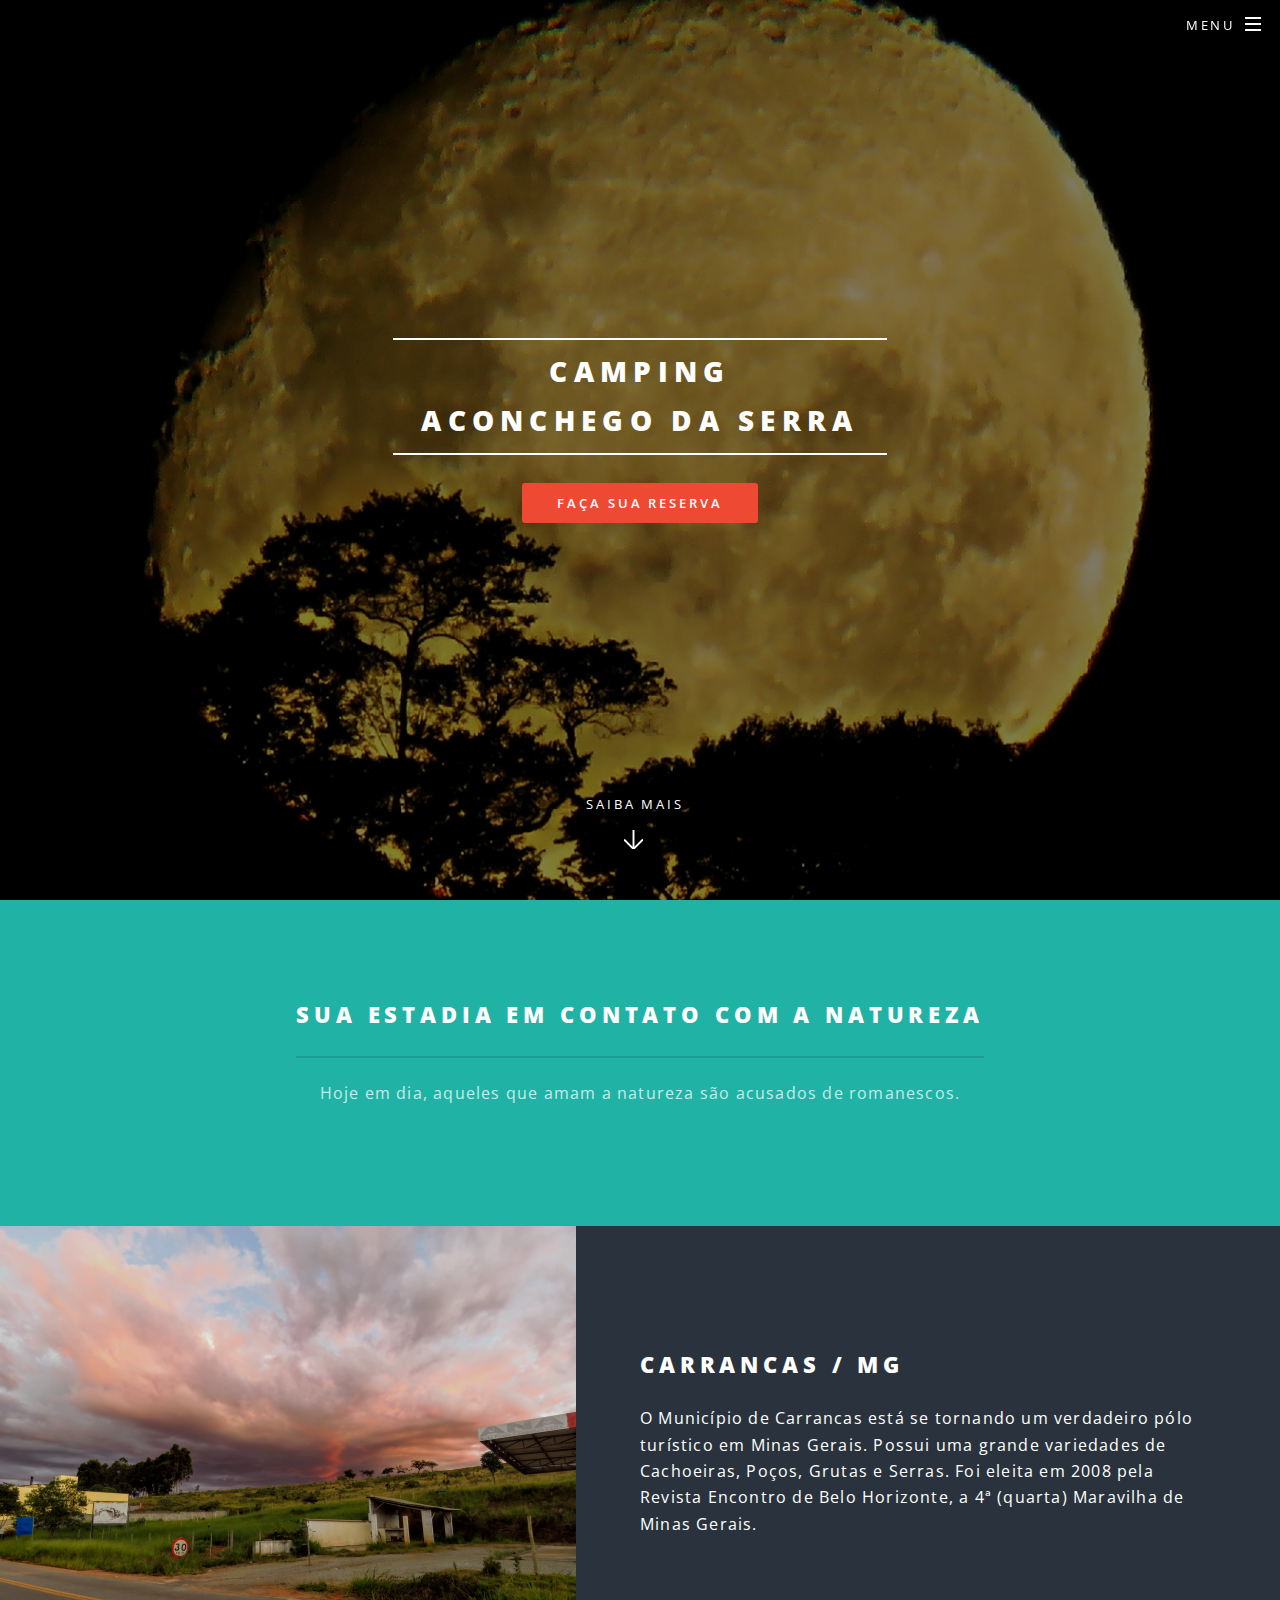
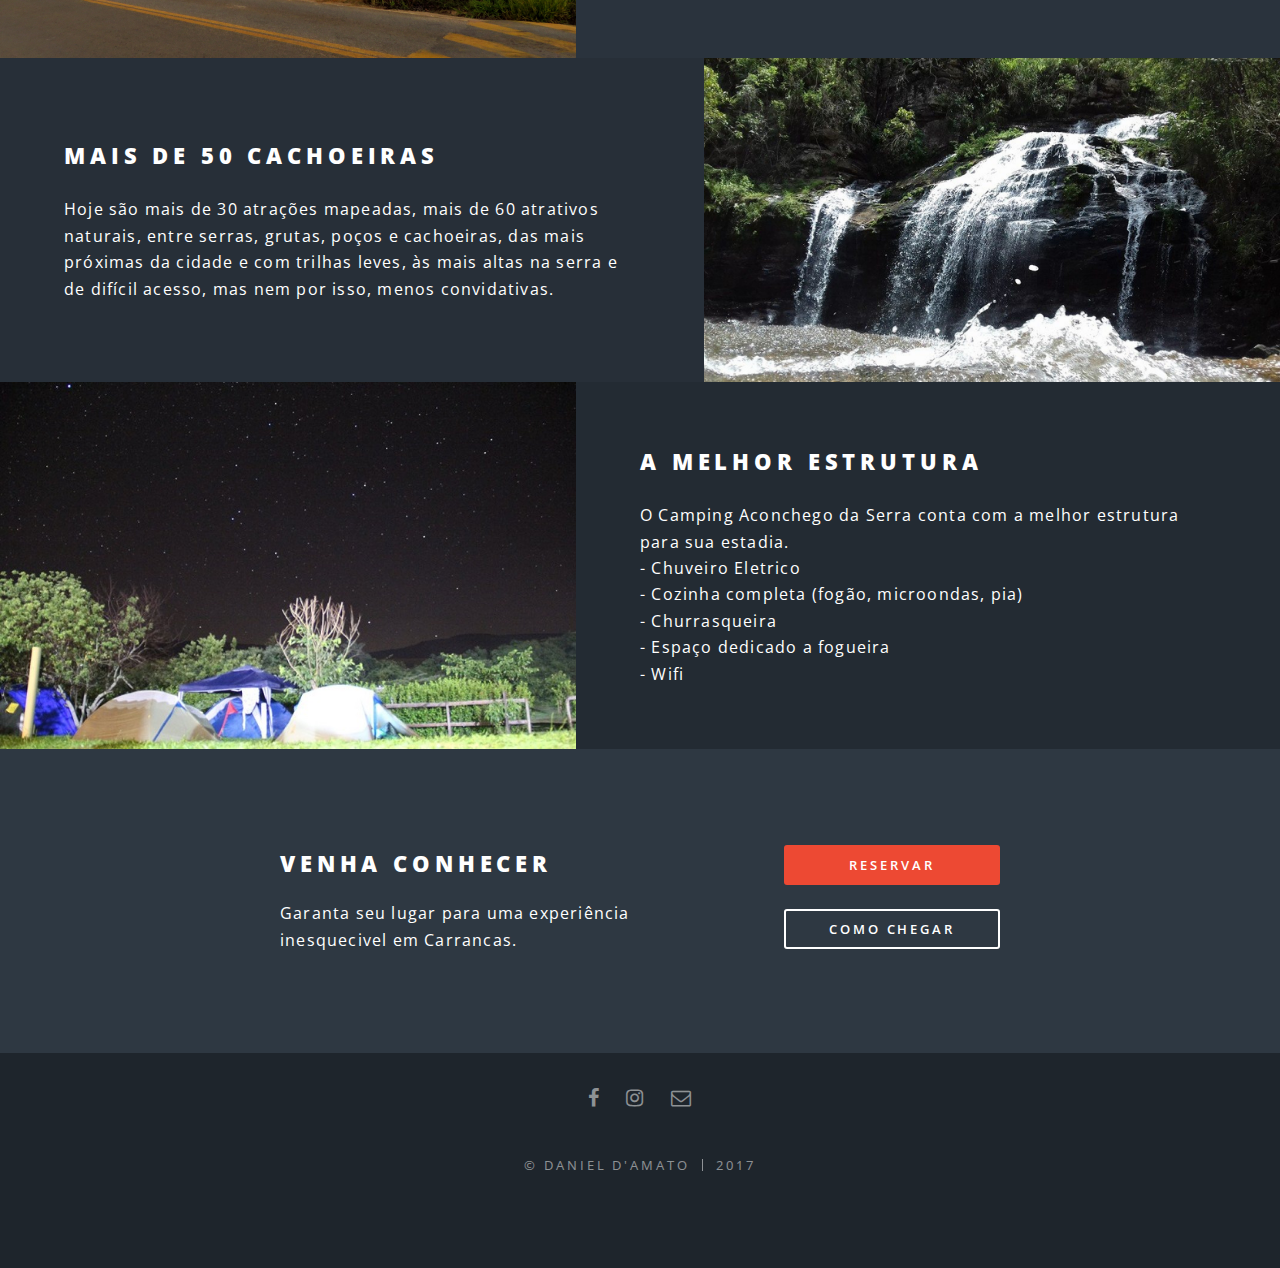
<file: index.html>
<!DOCTYPE HTML>
<!--
	Spectral by HTML5 UP
	html5up.net | @ajlkn
	Free for personal and commercial use under the CCA 3.0 license (html5up.net/license)
-->
<html>
	<head>
		<title>Camping Aconchego da Serra</title>
		<meta charset="utf-8" />
		<meta name="viewport" content="width=device-width, initial-scale=1" />
		<!--[if lte IE 8]><script src="assets/js/ie/html5shiv.js"></script><![endif]-->
		<link rel="stylesheet" href="assets/css/main.css" />
		<!--[if lte IE 8]><link rel="stylesheet" href="assets/css/ie8.css" /><![endif]-->
		<!--[if lte IE 9]><link rel="stylesheet" href="assets/css/ie9.css" /><![endif]-->
	</head>
	<body class="landing">

		<!-- Page Wrapper -->
			<div id="page-wrapper">

				<!-- Header -->
					<header id="header" class="alt">
						<h1><a href="index.html">Aconchego da Serra</a></h1>
						<nav id="nav">
							<ul>
								<li class="special">
									<a href="#menu" class="menuToggle"><span>MENU</span></a>
									<div id="menu">
										<ul>
											<li><a href="index.html">Home</a></li>
											<li><a href="email.html">Contato</a></li>
											<li><a href="mapa.html">Como chegar</a></li>
										</ul>
									</div>
								</li>
							</ul>
						</nav>
					</header>

				<!-- Banner -->
					<section id="banner">
						<div class="inner">
							<h2>Camping<br>
							Aconchego da Serra</h2>
							<!--<p>Another fine responsive<br />
							site template freebie<br />
							crafted by <a href="http://html5up.net">FAÇA SUA RESERVA</a></p>
							-->
							<ul class="actions">
								<li><a href="email.html" class="button special">FAÇA SUA RESERVA</a></li>
							</ul>
						</div>
						<a href="#one" class="more scrolly">Saiba mais</a>
					</section>

				<!-- One -->
					<section id="one" class="wrapper style1 special">
						<div class="inner">
							<header class="major">
								<h2>Sua estadia em contato com a natureza</h2>
								<p>Hoje em dia, aqueles que amam a natureza são acusados de romanescos.	</p>
							</header>
							<!--
							<ul class="icons major">
								<li><span class="icon fa-diamond major style1"><span class="label">Lorem</span></span></li>
								<li><span class="icon fa-heart-o major style2"><span class="label">Ipsum</span></span></li>
								<li><span class="icon fa-code major style3"><span class="label">Dolor</span></span></li>
							</ul>
							-->
						</div>
					</section>

				<!-- Two -->
					<section id="two" class="wrapper alt style2">
						<section class="spotlight">
							<div class="image"><img src="images/nuvem.JPG" alt="" /></div><div class="content">
								<h2>Carrancas / MG</h2>
								<p>O Município de Carrancas está se tornando um verdadeiro pólo turístico em Minas Gerais. Possui uma grande variedades de Cachoeiras, Poços, Grutas e Serras. Foi eleita em 2008 pela Revista Encontro de Belo Horizonte, a 4ª (quarta) Maravilha de Minas Gerais.</p>
							</div>
						</section>
						<section class="spotlight">
							<div class="image"><img src="images/anjos.jpg" alt="" /></div><div class="content">
								<h2>Mais de 50 cachoeiras</h2>
								<p>Hoje são mais de 30 atrações mapeadas, mais de 60 atrativos naturais, entre serras, grutas, poços e cachoeiras, das mais próximas da cidade e com trilhas leves, às mais altas na serra e de difícil acesso, mas nem por isso, menos convidativas.</p>
							</div>
						</section>
						<section class="spotlight">
							<div class="image"><img src="images/camping.jpg" alt="" /></div><div class="content">
								<h2>A melhor estrutura</h2>
							<p> O Camping Aconchego da Serra conta com a melhor estrutura para sua estadia.<br>
							- Chuveiro Eletrico <br>
							- Cozinha completa (fogão, microondas, pia) <br>
							- Churrasqueira <br>
							- Espaço dedicado a fogueira <br>
							- Wifi	</p>
							</div>
						</section>
					</section>

				<!-- Three 
					<section id="three" class="wrapper style3 special">
						<div class="inner">
							<header class="major">
								<h2>Accumsan mus tortor nunc aliquet</h2>
								<p>Aliquam ut ex ut augue consectetur interdum. Donec amet imperdiet eleifend<br />
								fringilla tincidunt. Nullam dui leo Aenean mi ligula, rhoncus ullamcorper.</p>
							</header>
							<ul class="features">
								<li class="icon fa-paper-plane-o">
									<h3>Arcu accumsan</h3>
									<p>Augue consectetur sed interdum imperdiet et ipsum. Mauris lorem tincidunt nullam amet leo Aenean ligula consequat consequat.</p>
								</li>
								<li class="icon fa-laptop">
									<h3>Ac Augue Eget</h3>
									<p>Augue consectetur sed interdum imperdiet et ipsum. Mauris lorem tincidunt nullam amet leo Aenean ligula consequat consequat.</p>
								</li>
								<li class="icon fa-code">
									<h3>Mus Scelerisque</h3>
									<p>Augue consectetur sed interdum imperdiet et ipsum. Mauris lorem tincidunt nullam amet leo Aenean ligula consequat consequat.</p>
								</li>
								<li class="icon fa-headphones">
									<h3>Mauris Imperdiet</h3>
									<p>Augue consectetur sed interdum imperdiet et ipsum. Mauris lorem tincidunt nullam amet leo Aenean ligula consequat consequat.</p>
								</li>
								<li class="icon fa-heart-o">
									<h3>Aenean Primis</h3>
									<p>Augue consectetur sed interdum imperdiet et ipsum. Mauris lorem tincidunt nullam amet leo Aenean ligula consequat consequat.</p>
								</li>
								<li class="icon fa-flag-o">
									<h3>Tortor Ut</h3>
									<p>Augue consectetur sed interdum imperdiet et ipsum. Mauris lorem tincidunt nullam amet leo Aenean ligula consequat consequat.</p>
								</li>
							</ul>
						</div>
					</section>
				-->
				
				<!-- CTA -->
					<section id="cta" class="wrapper style4">
						<div class="inner">
							<header>
								<h2>Venha Conhecer</h2>
								<p>Garanta seu lugar para uma experiência inesquecivel em Carrancas.</p>
							</header>
							<ul class="actions vertical">
								<li><a href="email.html" class="button fit special">RESERVAR</a></li>
								<li><a href="mapa.html" class="button fit">COMO CHEGAR</a></li>
							</ul>
						</div>
					</section>

				<!-- Footer -->
					<footer id="footer">
						<ul class="icons">
							<li><a href="https://www.facebook.com/aconchegoda.serra.7?fref=ts" target="_blank" class="icon fa-facebook"><span class="label">Facebook</span></a></li>
							<li><a href="https://www.instagram.com/aconchegodaserracampinp/?hl=pt-br" target="_blank" class="icon fa-instagram"><span class="label">Instagram</span></a></li>
							<li><a href="email.html" class="icon fa-envelope-o"><span class="label">Email</span></a></li>
						</ul>
						<ul class="copyright">
							<li>&copy; Daniel D'Amato</li><li>2017</li>
						</ul>
					</footer>

			</div>

		<!-- Scripts -->
			<script src="assets/js/jquery.min.js"></script>
			<script src="assets/js/jquery.scrollex.min.js"></script>
			<script src="assets/js/jquery.scrolly.min.js"></script>
			<script src="assets/js/skel.min.js"></script>
			<script src="assets/js/util.js"></script>
			<!--[if lte IE 8]><script src="assets/js/ie/respond.min.js"></script><![endif]-->
			<script src="assets/js/main.js"></script>

	</body>
</html>
</file>
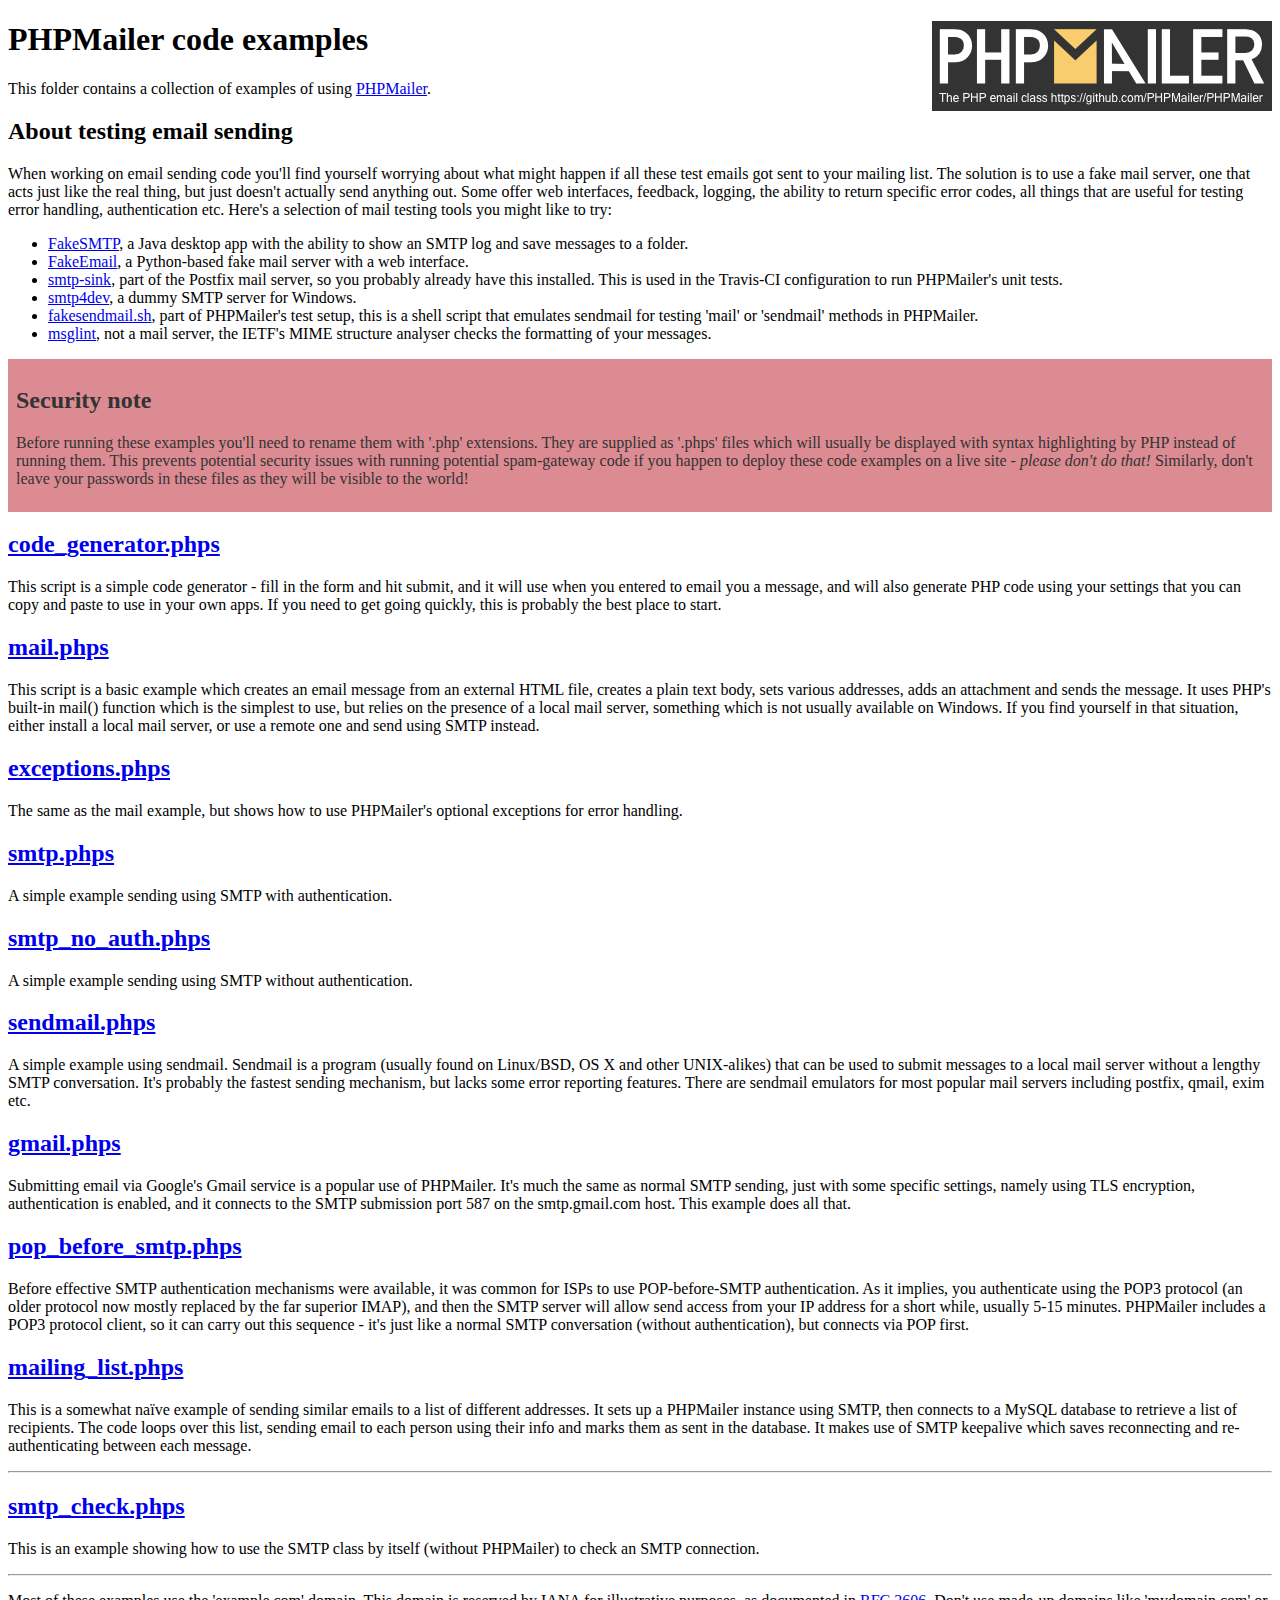
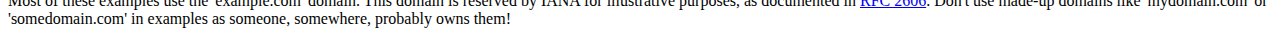
<file: PHPMailer/examples/index.html>
<!DOCTYPE html>
<html>
<head>
	<meta charset="UTF-8">
	<title>PHPMailer Examples</title>
</head>
<body>
<h1>PHPMailer code examples<a href="https://github.com/PHPMailer/PHPMailer"><img src="images/phpmailer.png" style="float:right; border:0;" alt="PHPMailer logo"></a></h1>
<p>This folder contains a collection of examples of using <a href="https://github.com/PHPMailer/PHPMailer">PHPMailer</a>.</p>
<h2>About testing email sending</h2>
<p>When working on email sending code you'll find yourself worrying about what might happen if all these test emails got sent to your mailing list. The solution is to use a fake mail server, one that acts just like the real thing, but just doesn't actually send anything out. Some offer web interfaces, feedback, logging, the ability to return specific error codes, all things that are useful for testing error handling, authentication etc. Here's a selection of mail testing tools you might like to try:</p>
<ul>
  <li><a href="https://github.com/Nilhcem/FakeSMTP">FakeSMTP</a>, a Java desktop app with the ability to show an SMTP log and save messages to a folder. </li>
  <li><a href="https://github.com/isotoma/FakeEmail">FakeEmail</a>, a Python-based fake mail server with a web interface.</li>
  <li><a href="http://www.postfix.org/smtp-sink.1.html">smtp-sink</a>, part of the Postfix mail server, so you probably already have this installed. This is used in the Travis-CI configuration to run PHPMailer's unit tests.</li>
  <li><a href="http://smtp4dev.codeplex.com">smtp4dev</a>, a dummy SMTP server for Windows.</li>
  <li><a href="https://github.com/PHPMailer/PHPMailer/blob/master/test/fakesendmail.sh">fakesendmail.sh</a>, part of PHPMailer's test setup, this is a shell script that emulates sendmail for testing 'mail' or 'sendmail' methods in PHPMailer.</li>
  <li><a href="http://tools.ietf.org/tools/msglint/">msglint</a>, not a mail server, the IETF's MIME structure analyser checks the formatting of your messages.</li>
</ul>
<div style="padding: 8px; color: #333333; background-color: #dc8b92">
<h2>Security note</h2>
<p>Before running these examples you'll need to rename them with '.php' extensions. They are supplied as '.phps' files which will usually be displayed with syntax highlighting by PHP instead of running them. This prevents potential security issues with running potential spam-gateway code if you happen to deploy these code examples on a live site - <em>please don't do that!</em> Similarly, don't leave your passwords in these files as they will be visible to the world!</p>
</div>
<h2><a href="code_generator.phps">code_generator.phps</a></h2>
<p>This script is a simple code generator - fill in the form and hit submit, and it will use when you entered to email you a message, and will also generate PHP code using your settings that you can copy and paste to use in your own apps. If you need to get going quickly, this is probably the best place to start.</p>
<h2><a href="mail.phps">mail.phps</a></h2>
<p>This script is a basic example which creates an email message from an external HTML file, creates a plain text body, sets various addresses, adds an attachment and sends the message. It uses PHP's built-in mail() function which is the simplest to use, but relies on the presence of a local mail server, something which is not usually available on Windows. If you find yourself in that situation, either install a local mail server, or use a remote one and send using SMTP instead.</p>
<h2><a href="exceptions.phps">exceptions.phps</a></h2>
<p>The same as the mail example, but shows how to use PHPMailer's optional exceptions for error handling.</p>
<h2><a href="smtp.phps">smtp.phps</a></h2>
<p>A simple example sending using SMTP with authentication.</p>
<h2><a href="smtp_no_auth.phps">smtp_no_auth.phps</a></h2>
<p>A simple example sending using SMTP without authentication.</p>
<h2><a href="sendmail.phps">sendmail.phps</a></h2>
<p>A simple example using sendmail. Sendmail is a program (usually found on Linux/BSD, OS X and other UNIX-alikes) that can be used to submit messages to a local mail server without a lengthy SMTP conversation. It's probably the fastest sending mechanism, but lacks some error reporting features. There are sendmail emulators for most popular mail servers including postfix, qmail, exim etc.</p>
<h2><a href="gmail.phps">gmail.phps</a></h2>
<p>Submitting email via Google's Gmail service is a popular use of PHPMailer. It's much the same as normal SMTP sending, just with some specific settings, namely using TLS encryption, authentication is enabled, and it connects to the SMTP submission port 587 on the smtp.gmail.com host. This example does all that.</p>
<h2><a href="pop_before_smtp.phps">pop_before_smtp.phps</a></h2>
<p>Before effective SMTP authentication mechanisms were available, it was common for ISPs to use POP-before-SMTP authentication. As it implies, you authenticate using the POP3 protocol (an older protocol now mostly replaced by the far superior IMAP), and then the SMTP server will allow send access from your IP address for a short while, usually 5-15 minutes. PHPMailer includes a POP3 protocol client, so it can carry out this sequence - it's just like a normal SMTP conversation (without authentication), but connects via POP first.</p>
<h2><a href="mailing_list.phps">mailing_list.phps</a></h2>
<p>This is a somewhat naïve example of sending similar emails to a list of different addresses. It sets up a PHPMailer instance using SMTP, then connects to a MySQL database to retrieve a list of recipients. The code loops over this list, sending email to each person using their info and marks them as sent in the database. It makes use of SMTP keepalive which saves reconnecting and re-authenticating between each message.</p>
<hr>
<h2><a href="smtp_check.phps">smtp_check.phps</a></h2>
<p>This is an example showing how to use the SMTP class by itself (without PHPMailer) to check an SMTP connection.</p>
<hr>
<p>Most of these examples use the 'example.com' domain. This domain is reserved by IANA for illustrative purposes, as documented in <a href="http://tools.ietf.org/html/rfc2606">RFC 2606</a>. Don't use made-up domains like 'mydomain.com' or 'somedomain.com' in examples as someone, somewhere, probably owns them!</p>
</body>
</html>
</file>
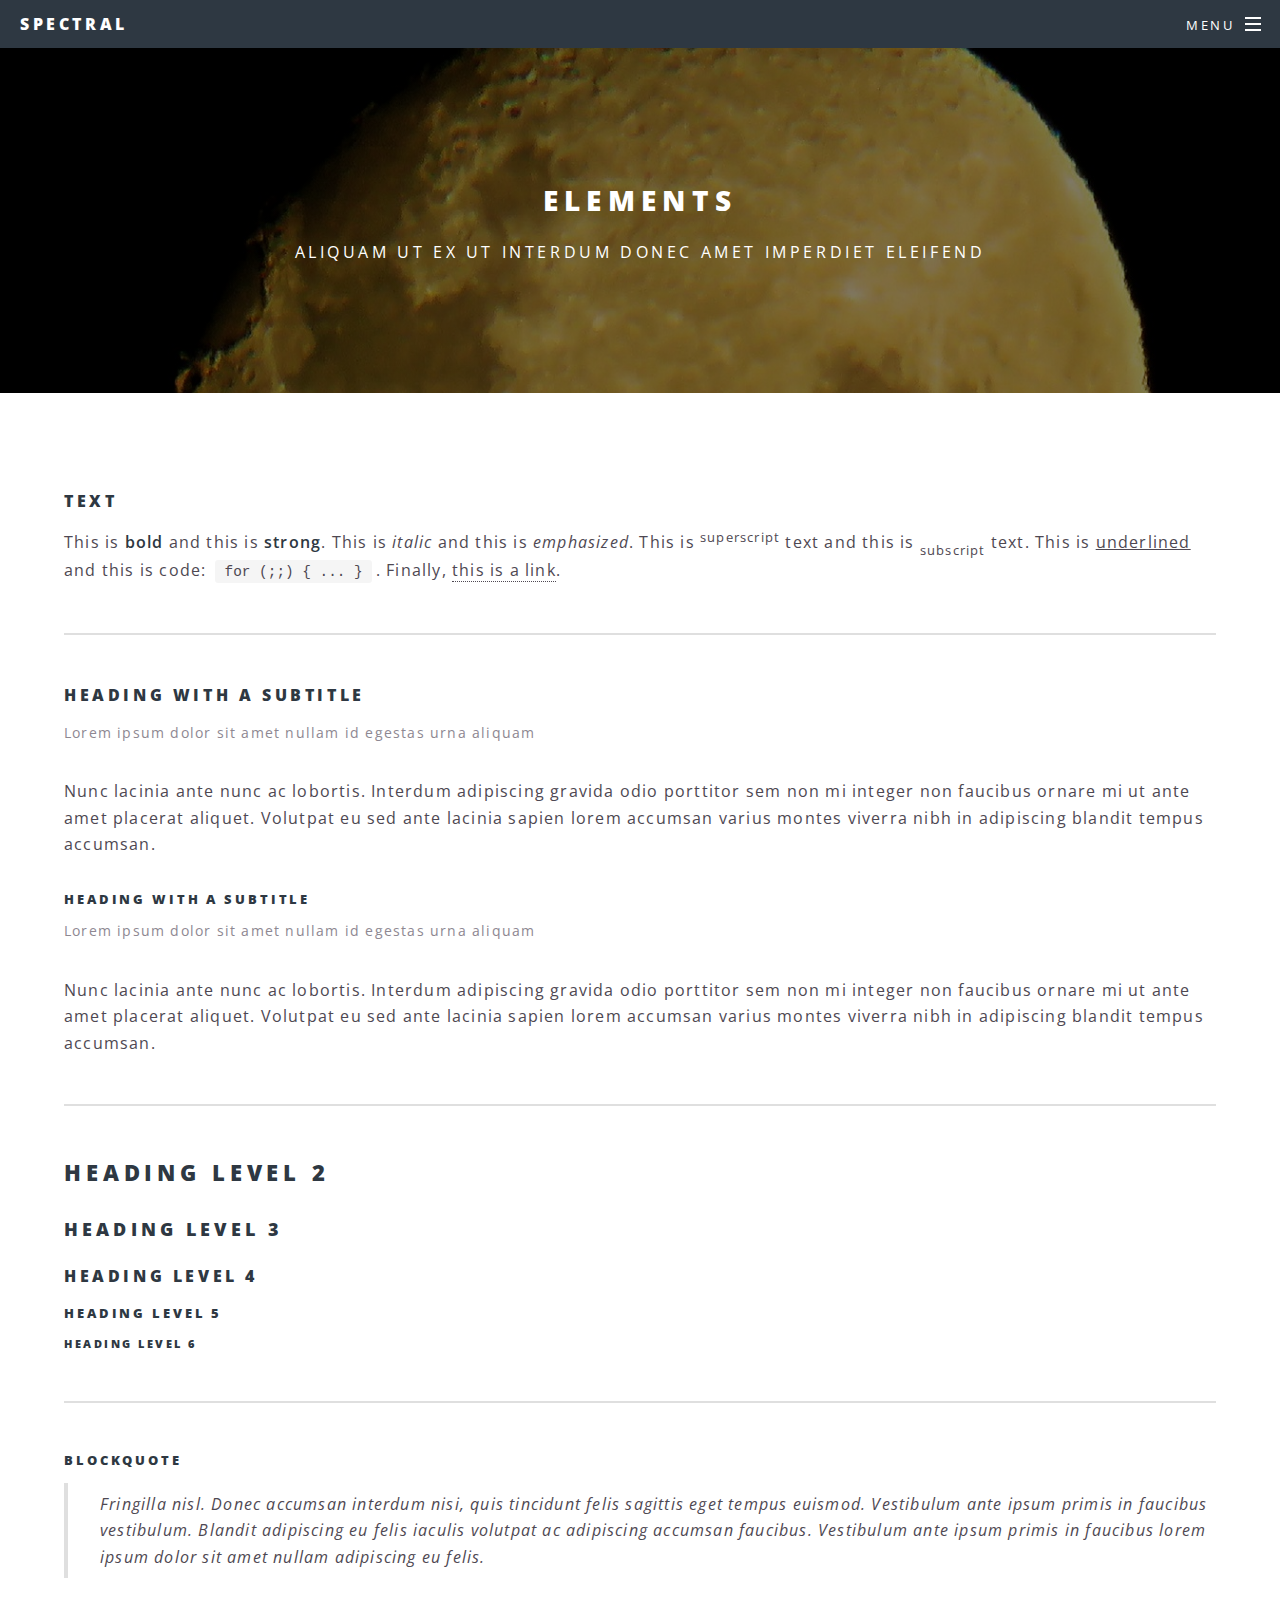
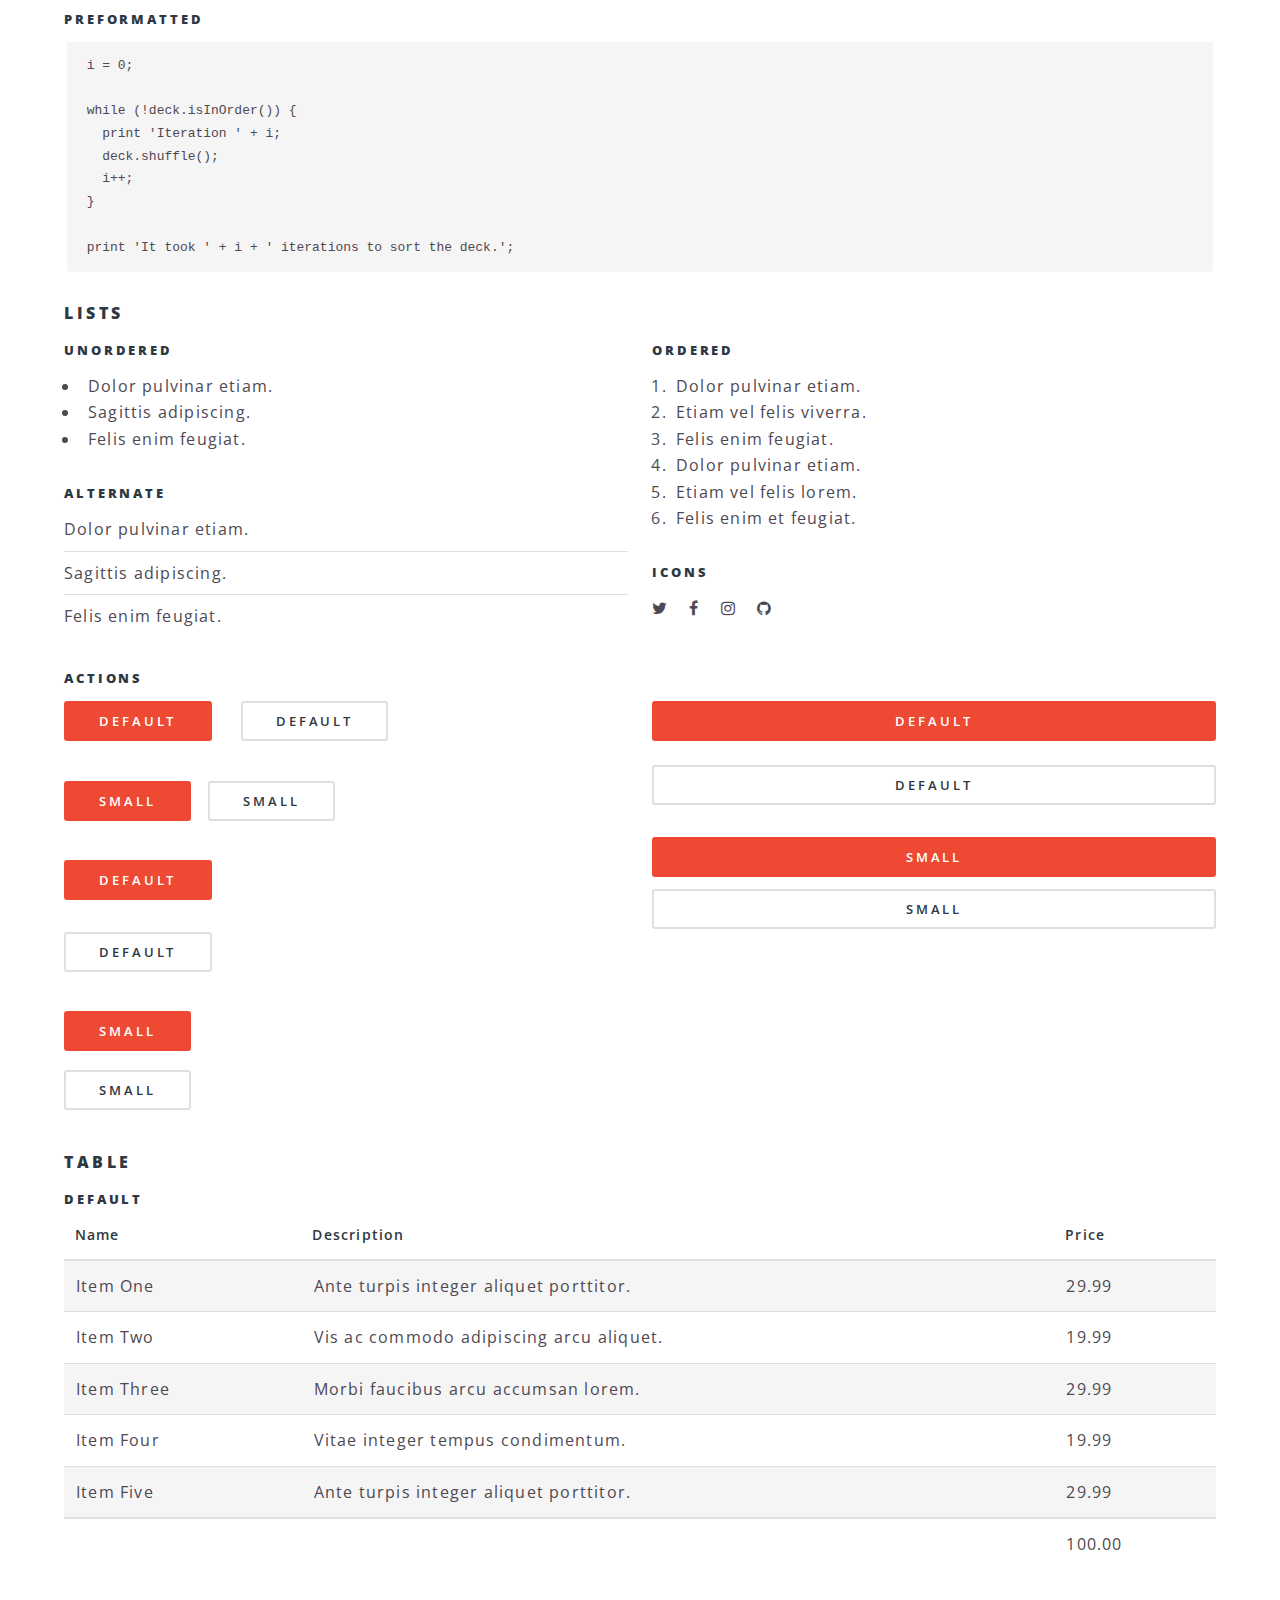
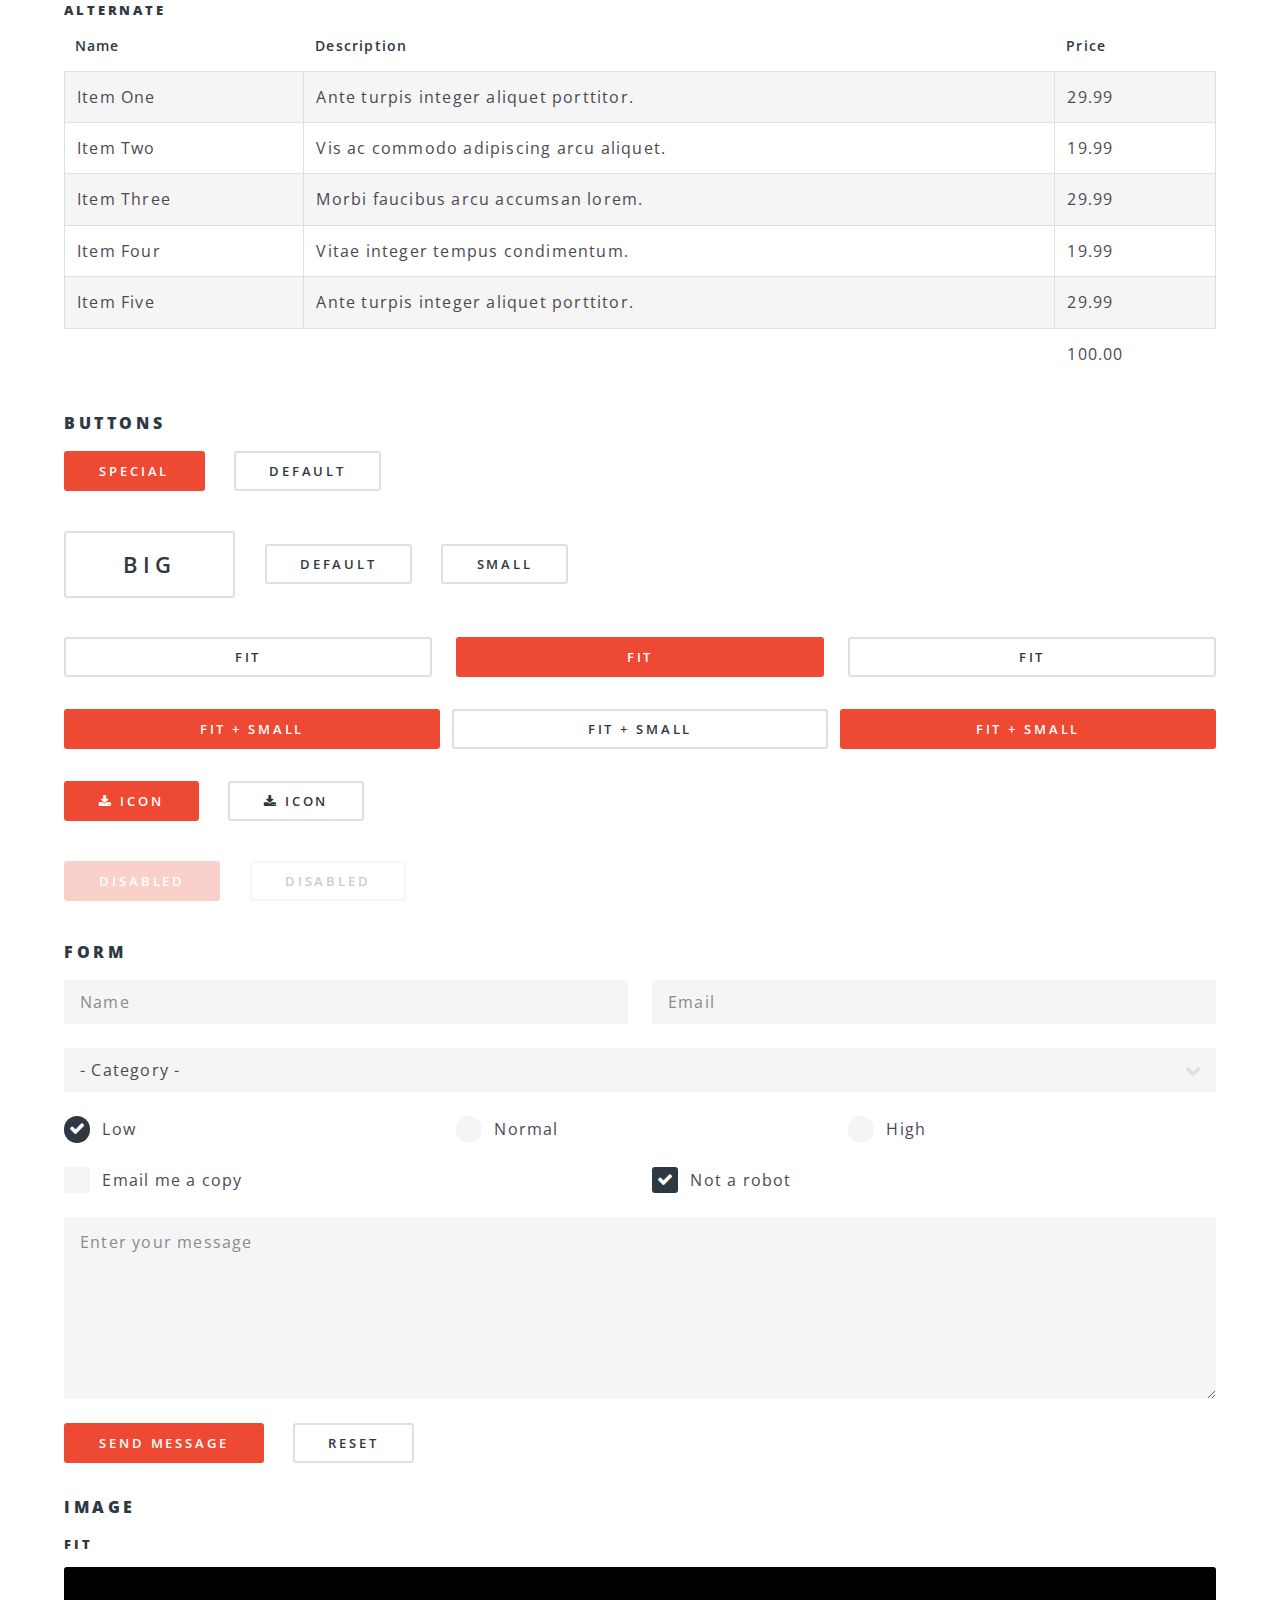
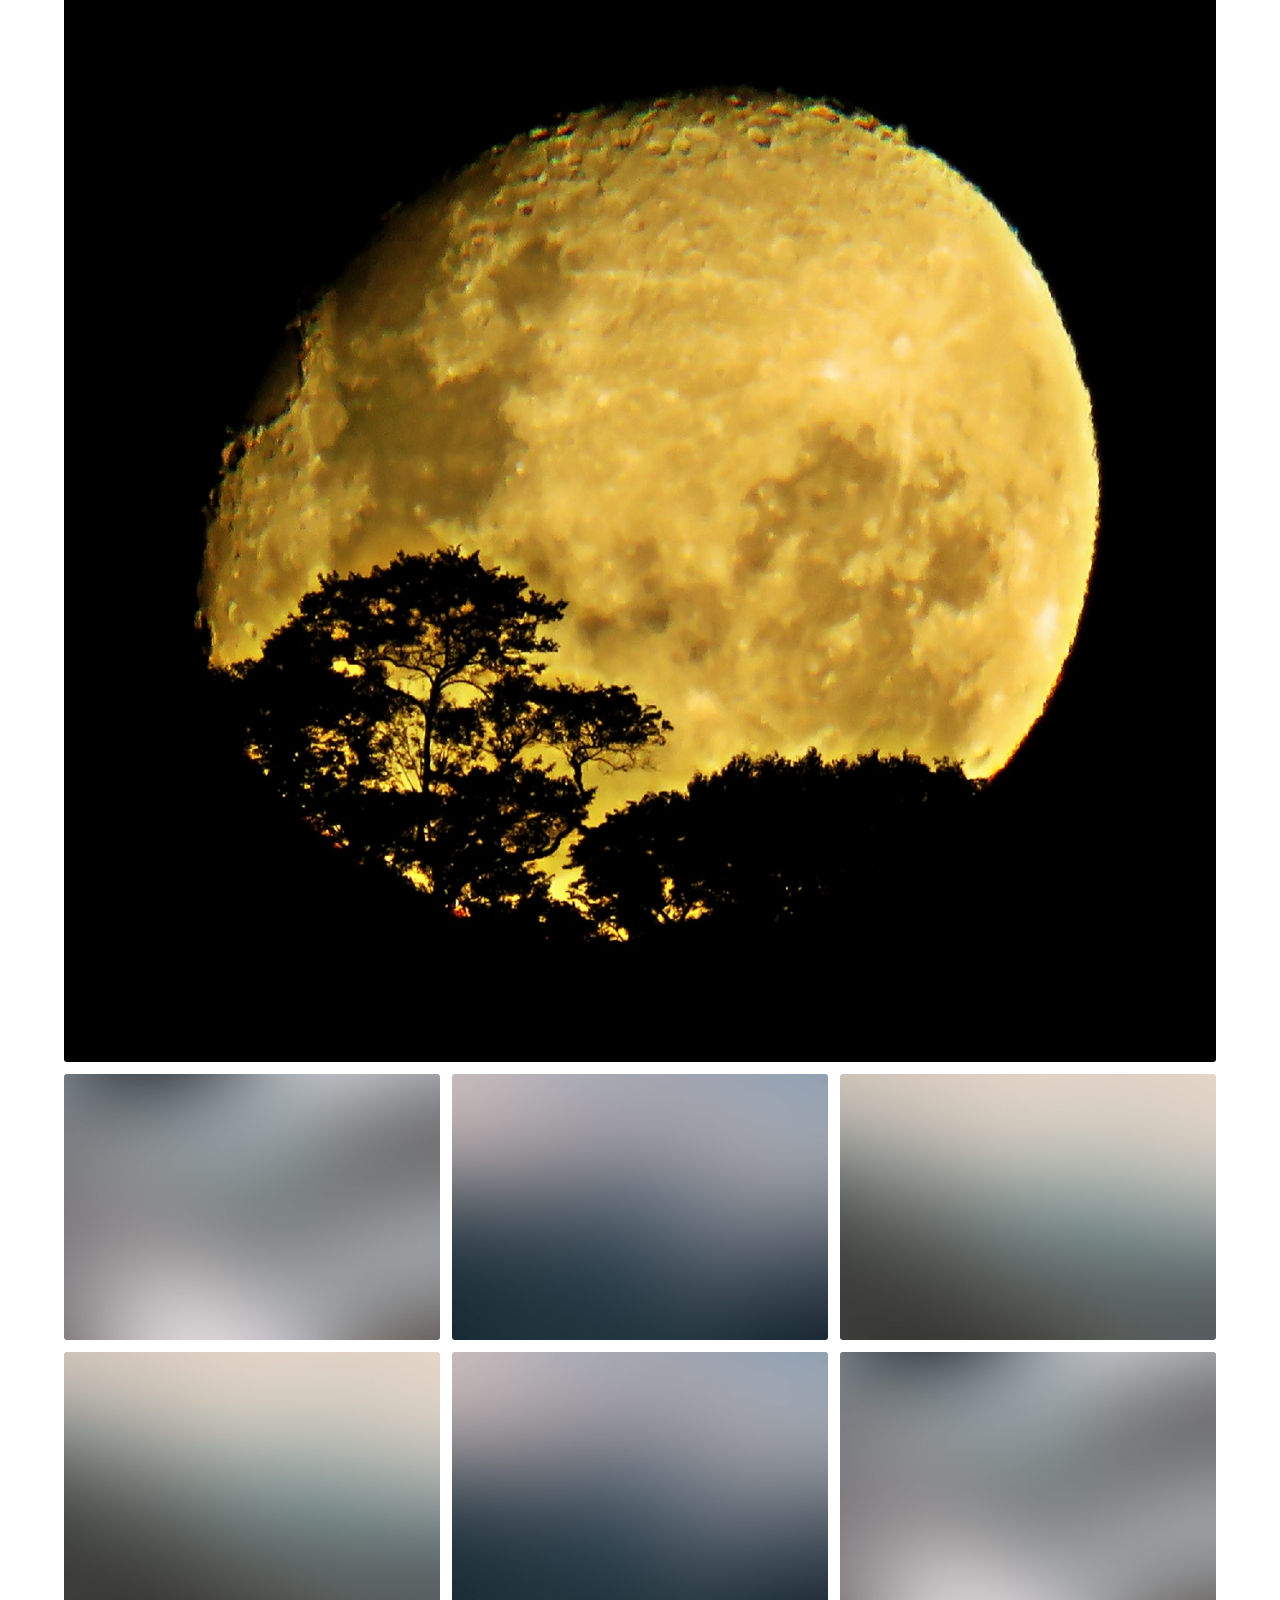
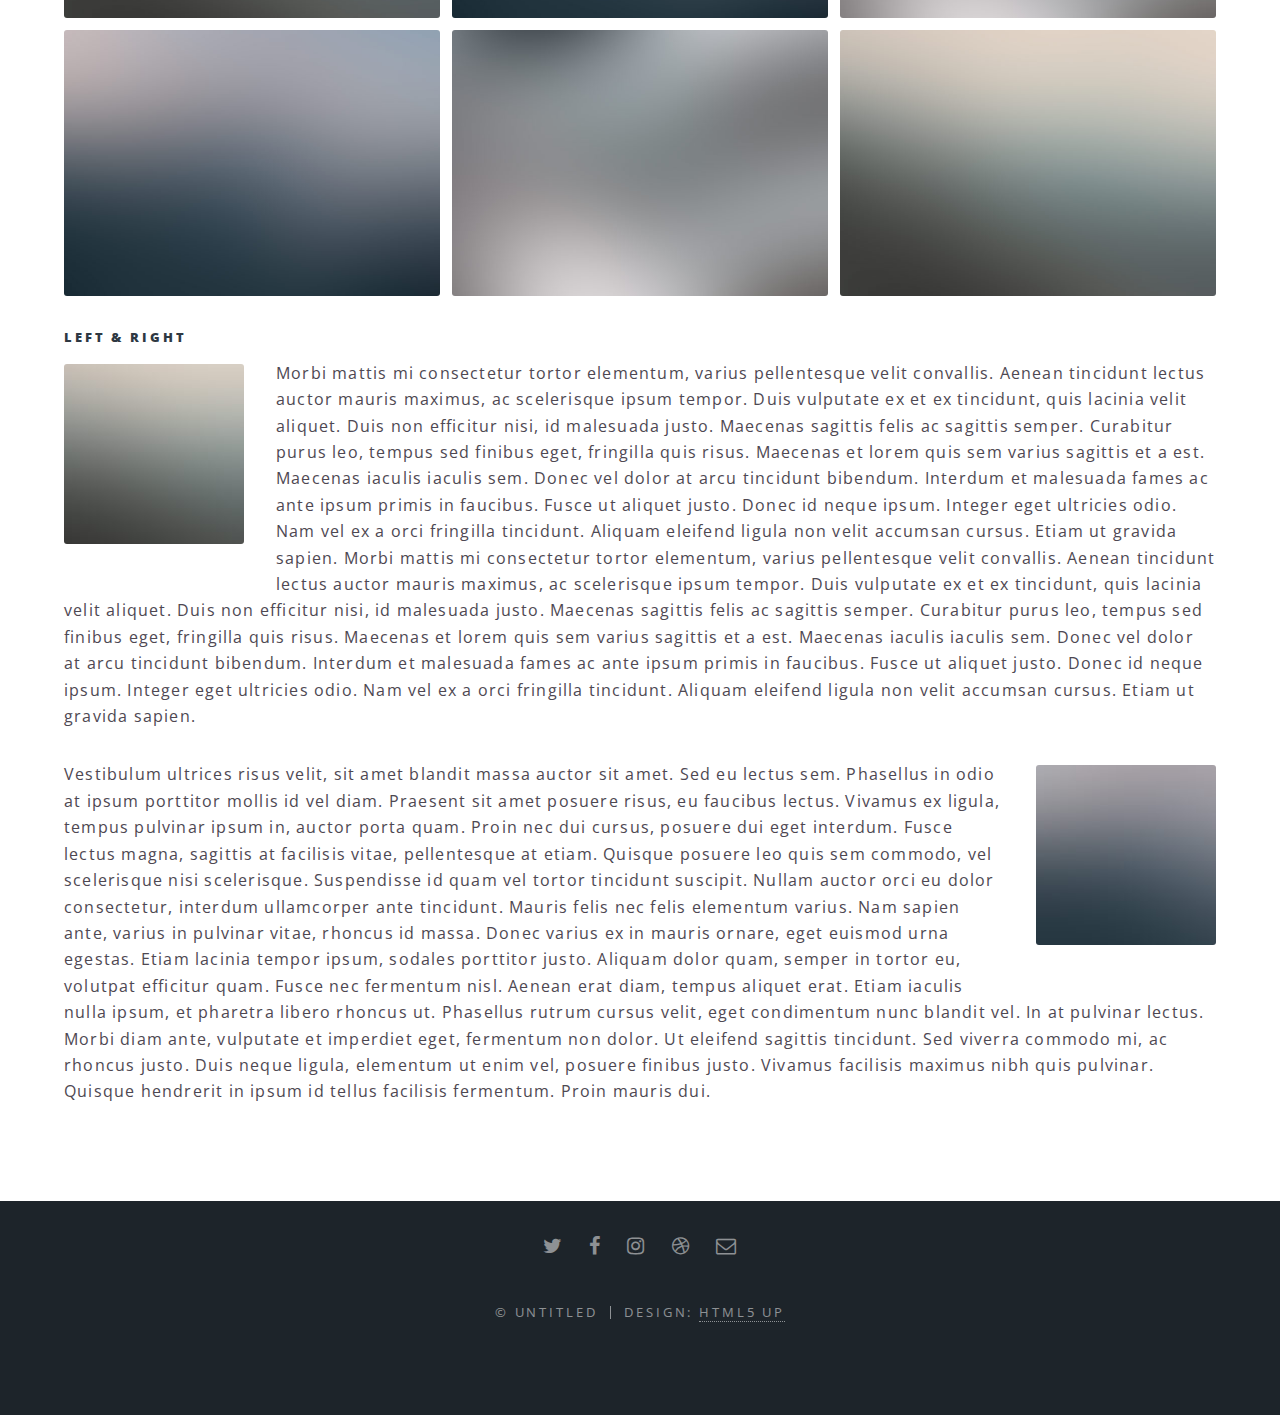
<file: elements.html>
<!DOCTYPE HTML>
<!--
	Spectral by HTML5 UP
	html5up.net | @ajlkn
	Free for personal and commercial use under the CCA 3.0 license (html5up.net/license)
-->
<html>
	<head>
		<title>Elements - Spectral by HTML5 UP</title>
		<meta charset="utf-8" />
		<meta name="viewport" content="width=device-width, initial-scale=1" />
		<!--[if lte IE 8]><script src="assets/js/ie/html5shiv.js"></script><![endif]-->
		<link rel="stylesheet" href="assets/css/main.css" />
		<!--[if lte IE 8]><link rel="stylesheet" href="assets/css/ie8.css" /><![endif]-->
		<!--[if lte IE 9]><link rel="stylesheet" href="assets/css/ie9.css" /><![endif]-->
	</head>
	<body>

		<!-- Page Wrapper -->
			<div id="page-wrapper">

				<!-- Header -->
					<header id="header">
						<h1><a href="index.html">Spectral</a></h1>
						<nav id="nav">
							<ul>
								<li class="special">
									<a href="#menu" class="menuToggle"><span>Menu</span></a>
									<div id="menu">
										<ul>
											<li><a href="index.html">Home</a></li>
											<li><a href="generic.html">Generic</a></li>
											<li><a href="elements.html">Elements</a></li>
											<li><a href="#">Sign Up</a></li>
											<li><a href="#">Log In</a></li>
										</ul>
									</div>
								</li>
							</ul>
						</nav>
					</header>

				<!-- Main -->
					<article id="main">
						<header>
							<h2>Elements</h2>
							<p>Aliquam ut ex ut interdum donec amet imperdiet eleifend</p>
						</header>
						<section class="wrapper style5">
							<div class="inner">

								<section>
									<h4>Text</h4>
									<p>This is <b>bold</b> and this is <strong>strong</strong>. This is <i>italic</i> and this is <em>emphasized</em>.
									This is <sup>superscript</sup> text and this is <sub>subscript</sub> text.
									This is <u>underlined</u> and this is code: <code>for (;;) { ... }</code>. Finally, <a href="#">this is a link</a>.</p>
									<hr />
									<header>
										<h4>Heading with a Subtitle</h4>
										<p>Lorem ipsum dolor sit amet nullam id egestas urna aliquam</p>
									</header>
									<p>Nunc lacinia ante nunc ac lobortis. Interdum adipiscing gravida odio porttitor sem non mi integer non faucibus ornare mi ut ante amet placerat aliquet. Volutpat eu sed ante lacinia sapien lorem accumsan varius montes viverra nibh in adipiscing blandit tempus accumsan.</p>
									<header>
										<h5>Heading with a Subtitle</h5>
										<p>Lorem ipsum dolor sit amet nullam id egestas urna aliquam</p>
									</header>
									<p>Nunc lacinia ante nunc ac lobortis. Interdum adipiscing gravida odio porttitor sem non mi integer non faucibus ornare mi ut ante amet placerat aliquet. Volutpat eu sed ante lacinia sapien lorem accumsan varius montes viverra nibh in adipiscing blandit tempus accumsan.</p>
									<hr />
									<h2>Heading Level 2</h2>
									<h3>Heading Level 3</h3>
									<h4>Heading Level 4</h4>
									<h5>Heading Level 5</h5>
									<h6>Heading Level 6</h6>
									<hr />
									<h5>Blockquote</h5>
									<blockquote>Fringilla nisl. Donec accumsan interdum nisi, quis tincidunt felis sagittis eget tempus euismod. Vestibulum ante ipsum primis in faucibus vestibulum. Blandit adipiscing eu felis iaculis volutpat ac adipiscing accumsan faucibus. Vestibulum ante ipsum primis in faucibus lorem ipsum dolor sit amet nullam adipiscing eu felis.</blockquote>
									<h5>Preformatted</h5>
									<pre><code>i = 0;

while (!deck.isInOrder()) {
  print 'Iteration ' + i;
  deck.shuffle();
  i++;
}

print 'It took ' + i + ' iterations to sort the deck.';</code></pre>
								</section>

								<section>
									<h4>Lists</h4>
									<div class="row">
										<div class="6u 12u$(medium)">
											<h5>Unordered</h5>
											<ul>
												<li>Dolor pulvinar etiam.</li>
												<li>Sagittis adipiscing.</li>
												<li>Felis enim feugiat.</li>
											</ul>
											<h5>Alternate</h5>
											<ul class="alt">
												<li>Dolor pulvinar etiam.</li>
												<li>Sagittis adipiscing.</li>
												<li>Felis enim feugiat.</li>
											</ul>
										</div>
										<div class="6u$ 12u$(medium)">
											<h5>Ordered</h5>
											<ol>
												<li>Dolor pulvinar etiam.</li>
												<li>Etiam vel felis viverra.</li>
												<li>Felis enim feugiat.</li>
												<li>Dolor pulvinar etiam.</li>
												<li>Etiam vel felis lorem.</li>
												<li>Felis enim et feugiat.</li>
											</ol>
											<h5>Icons</h5>
											<ul class="icons">
												<li><a href="#" class="icon fa-twitter"><span class="label">Twitter</span></a></li>
												<li><a href="#" class="icon fa-facebook"><span class="label">Facebook</span></a></li>
												<li><a href="#" class="icon fa-instagram"><span class="label">Instagram</span></a></li>
												<li><a href="#" class="icon fa-github"><span class="label">Github</span></a></li>
											</ul>
										</div>
									</div>
									<h5>Actions</h5>
									<div class="row">
										<div class="6u 12u$(medium)">
											<ul class="actions">
												<li><a href="#" class="button special">Default</a></li>
												<li><a href="#" class="button">Default</a></li>
											</ul>
											<ul class="actions small">
												<li><a href="#" class="button special small">Small</a></li>
												<li><a href="#" class="button small">Small</a></li>
											</ul>
											<ul class="actions vertical">
												<li><a href="#" class="button special">Default</a></li>
												<li><a href="#" class="button">Default</a></li>
											</ul>
											<ul class="actions vertical small">
												<li><a href="#" class="button special small">Small</a></li>
												<li><a href="#" class="button small">Small</a></li>
											</ul>
										</div>
										<div class="6u 12u$(medium)">
											<ul class="actions vertical">
												<li><a href="#" class="button special fit">Default</a></li>
												<li><a href="#" class="button fit">Default</a></li>
											</ul>
											<ul class="actions vertical small">
												<li><a href="#" class="button special small fit">Small</a></li>
												<li><a href="#" class="button small fit">Small</a></li>
											</ul>
										</div>
									</div>
								</section>

								<section>
									<h4>Table</h4>
									<h5>Default</h5>
									<div class="table-wrapper">
										<table>
											<thead>
												<tr>
													<th>Name</th>
													<th>Description</th>
													<th>Price</th>
												</tr>
											</thead>
											<tbody>
												<tr>
													<td>Item One</td>
													<td>Ante turpis integer aliquet porttitor.</td>
													<td>29.99</td>
												</tr>
												<tr>
													<td>Item Two</td>
													<td>Vis ac commodo adipiscing arcu aliquet.</td>
													<td>19.99</td>
												</tr>
												<tr>
													<td>Item Three</td>
													<td> Morbi faucibus arcu accumsan lorem.</td>
													<td>29.99</td>
												</tr>
												<tr>
													<td>Item Four</td>
													<td>Vitae integer tempus condimentum.</td>
													<td>19.99</td>
												</tr>
												<tr>
													<td>Item Five</td>
													<td>Ante turpis integer aliquet porttitor.</td>
													<td>29.99</td>
												</tr>
											</tbody>
											<tfoot>
												<tr>
													<td colspan="2"></td>
													<td>100.00</td>
												</tr>
											</tfoot>
										</table>
									</div>

									<h5>Alternate</h5>
									<div class="table-wrapper">
										<table class="alt">
											<thead>
												<tr>
													<th>Name</th>
													<th>Description</th>
													<th>Price</th>
												</tr>
											</thead>
											<tbody>
												<tr>
													<td>Item One</td>
													<td>Ante turpis integer aliquet porttitor.</td>
													<td>29.99</td>
												</tr>
												<tr>
													<td>Item Two</td>
													<td>Vis ac commodo adipiscing arcu aliquet.</td>
													<td>19.99</td>
												</tr>
												<tr>
													<td>Item Three</td>
													<td> Morbi faucibus arcu accumsan lorem.</td>
													<td>29.99</td>
												</tr>
												<tr>
													<td>Item Four</td>
													<td>Vitae integer tempus condimentum.</td>
													<td>19.99</td>
												</tr>
												<tr>
													<td>Item Five</td>
													<td>Ante turpis integer aliquet porttitor.</td>
													<td>29.99</td>
												</tr>
											</tbody>
											<tfoot>
												<tr>
													<td colspan="2"></td>
													<td>100.00</td>
												</tr>
											</tfoot>
										</table>
									</div>
								</section>

								<section>
									<h4>Buttons</h4>
									<ul class="actions">
										<li><a href="#" class="button special">Special</a></li>
										<li><a href="#" class="button">Default</a></li>
									</ul>
									<ul class="actions">
										<li><a href="#" class="button big">Big</a></li>
										<li><a href="#" class="button">Default</a></li>
										<li><a href="#" class="button small">Small</a></li>
									</ul>
									<ul class="actions fit">
										<li><a href="#" class="button fit">Fit</a></li>
										<li><a href="#" class="button special fit">Fit</a></li>
										<li><a href="#" class="button fit">Fit</a></li>
									</ul>
									<ul class="actions fit small">
										<li><a href="#" class="button special fit small">Fit + Small</a></li>
										<li><a href="#" class="button fit small">Fit + Small</a></li>
										<li><a href="#" class="button special fit small">Fit + Small</a></li>
									</ul>
									<ul class="actions">
										<li><a href="#" class="button special icon fa-download">Icon</a></li>
										<li><a href="#" class="button icon fa-download">Icon</a></li>
									</ul>
									<ul class="actions">
										<li><span class="button special disabled">Disabled</span></li>
										<li><span class="button disabled">Disabled</span></li>
									</ul>
								</section>

								<section>
									<h4>Form</h4>
									<form method="post" action="#">
										<div class="row uniform">
											<div class="6u 12u$(xsmall)">
												<input type="text" name="demo-name" id="demo-name" value="" placeholder="Name" />
											</div>
											<div class="6u$ 12u$(xsmall)">
												<input type="email" name="demo-email" id="demo-email" value="" placeholder="Email" />
											</div>
											<div class="12u$">
												<div class="select-wrapper">
													<select name="demo-category" id="demo-category">
														<option value="">- Category -</option>
														<option value="1">Manufacturing</option>
														<option value="1">Shipping</option>
														<option value="1">Administration</option>
														<option value="1">Human Resources</option>
													</select>
												</div>
											</div>
											<div class="4u 12u$(small)">
												<input type="radio" id="demo-priority-low" name="demo-priority" checked>
												<label for="demo-priority-low">Low</label>
											</div>
											<div class="4u 12u$(small)">
												<input type="radio" id="demo-priority-normal" name="demo-priority">
												<label for="demo-priority-normal">Normal</label>
											</div>
											<div class="4u$ 12u$(small)">
												<input type="radio" id="demo-priority-high" name="demo-priority">
												<label for="demo-priority-high">High</label>
											</div>
											<div class="6u 12u$(small)">
												<input type="checkbox" id="demo-copy" name="demo-copy">
												<label for="demo-copy">Email me a copy</label>
											</div>
											<div class="6u$ 12u$(small)">
												<input type="checkbox" id="demo-human" name="demo-human" checked>
												<label for="demo-human">Not a robot</label>
											</div>
											<div class="12u$">
												<textarea name="demo-message" id="demo-message" placeholder="Enter your message" rows="6"></textarea>
											</div>
											<div class="12u$">
												<ul class="actions">
													<li><input type="submit" value="Send Message" class="special" /></li>
													<li><input type="reset" value="Reset" /></li>
												</ul>
											</div>
										</div>
									</form>
								</section>

								<section>
									<h4>Image</h4>
									<h5>Fit</h5>
									<div class="box alt">
										<div class="row uniform 50%">
											<div class="12u"><span class="image fit"><img src="images/banner.jpg" alt="" /></span></div>
											<div class="4u"><span class="image fit"><img src="images/pic01.jpg" alt="" /></span></div>
											<div class="4u"><span class="image fit"><img src="images/pic02.jpg" alt="" /></span></div>
											<div class="4u"><span class="image fit"><img src="images/pic03.jpg" alt="" /></span></div>
											<div class="4u"><span class="image fit"><img src="images/pic03.jpg" alt="" /></span></div>
											<div class="4u"><span class="image fit"><img src="images/pic02.jpg" alt="" /></span></div>
											<div class="4u"><span class="image fit"><img src="images/pic01.jpg" alt="" /></span></div>
											<div class="4u"><span class="image fit"><img src="images/pic02.jpg" alt="" /></span></div>
											<div class="4u"><span class="image fit"><img src="images/pic01.jpg" alt="" /></span></div>
											<div class="4u"><span class="image fit"><img src="images/pic03.jpg" alt="" /></span></div>
										</div>
									</div>
									<h5>Left &amp; Right</h5>
									<p><span class="image left"><img src="images/pic04.jpg" alt="" /></span>Morbi mattis mi consectetur tortor elementum, varius pellentesque velit convallis. Aenean tincidunt lectus auctor mauris maximus, ac scelerisque ipsum tempor. Duis vulputate ex et ex tincidunt, quis lacinia velit aliquet. Duis non efficitur nisi, id malesuada justo. Maecenas sagittis felis ac sagittis semper. Curabitur purus leo, tempus sed finibus eget, fringilla quis risus. Maecenas et lorem quis sem varius sagittis et a est. Maecenas iaculis iaculis sem. Donec vel dolor at arcu tincidunt bibendum. Interdum et malesuada fames ac ante ipsum primis in faucibus. Fusce ut aliquet justo. Donec id neque ipsum. Integer eget ultricies odio. Nam vel ex a orci fringilla tincidunt. Aliquam eleifend ligula non velit accumsan cursus. Etiam ut gravida sapien. Morbi mattis mi consectetur tortor elementum, varius pellentesque velit convallis. Aenean tincidunt lectus auctor mauris maximus, ac scelerisque ipsum tempor. Duis vulputate ex et ex tincidunt, quis lacinia velit aliquet. Duis non efficitur nisi, id malesuada justo. Maecenas sagittis felis ac sagittis semper. Curabitur purus leo, tempus sed finibus eget, fringilla quis risus. Maecenas et lorem quis sem varius sagittis et a est. Maecenas iaculis iaculis sem. Donec vel dolor at arcu tincidunt bibendum. Interdum et malesuada fames ac ante ipsum primis in faucibus. Fusce ut aliquet justo. Donec id neque ipsum. Integer eget ultricies odio. Nam vel ex a orci fringilla tincidunt. Aliquam eleifend ligula non velit accumsan cursus. Etiam ut gravida sapien.</p>
									<p><span class="image right"><img src="images/pic05.jpg" alt="" /></span>Vestibulum ultrices risus velit, sit amet blandit massa auctor sit amet. Sed eu lectus sem. Phasellus in odio at ipsum porttitor mollis id vel diam. Praesent sit amet posuere risus, eu faucibus lectus. Vivamus ex ligula, tempus pulvinar ipsum in, auctor porta quam. Proin nec dui cursus, posuere dui eget interdum. Fusce lectus magna, sagittis at facilisis vitae, pellentesque at etiam. Quisque posuere leo quis sem commodo, vel scelerisque nisi scelerisque. Suspendisse id quam vel tortor tincidunt suscipit. Nullam auctor orci eu dolor consectetur, interdum ullamcorper ante tincidunt. Mauris felis nec felis elementum varius. Nam sapien ante, varius in pulvinar vitae, rhoncus id massa. Donec varius ex in mauris ornare, eget euismod urna egestas. Etiam lacinia tempor ipsum, sodales porttitor justo. Aliquam dolor quam, semper in tortor eu, volutpat efficitur quam. Fusce nec fermentum nisl. Aenean erat diam, tempus aliquet erat. Etiam iaculis nulla ipsum, et pharetra libero rhoncus ut. Phasellus rutrum cursus velit, eget condimentum nunc blandit vel. In at pulvinar lectus. Morbi diam ante, vulputate et imperdiet eget, fermentum non dolor. Ut eleifend sagittis tincidunt. Sed viverra commodo mi, ac rhoncus justo. Duis neque ligula, elementum ut enim vel, posuere finibus justo. Vivamus facilisis maximus nibh quis pulvinar. Quisque hendrerit in ipsum id tellus facilisis fermentum. Proin mauris dui.</p>
								</section>

							</div>
						</section>
					</article>

				<!-- Footer -->
					<footer id="footer">
						<ul class="icons">
							<li><a href="#" class="icon fa-twitter"><span class="label">Twitter</span></a></li>
							<li><a href="#" class="icon fa-facebook"><span class="label">Facebook</span></a></li>
							<li><a href="#" class="icon fa-instagram"><span class="label">Instagram</span></a></li>
							<li><a href="#" class="icon fa-dribbble"><span class="label">Dribbble</span></a></li>
							<li><a href="#" class="icon fa-envelope-o"><span class="label">Email</span></a></li>
						</ul>
						<ul class="copyright">
							<li>&copy; Untitled</li><li>Design: <a href="http://html5up.net">HTML5 UP</a></li>
						</ul>
					</footer>

			</div>

		<!-- Scripts -->
			<script src="assets/js/jquery.min.js"></script>
			<script src="assets/js/jquery.scrollex.min.js"></script>
			<script src="assets/js/jquery.scrolly.min.js"></script>
			<script src="assets/js/skel.min.js"></script>
			<script src="assets/js/util.js"></script>
			<!--[if lte IE 8]><script src="assets/js/ie/respond.min.js"></script><![endif]-->
			<script src="assets/js/main.js"></script>

	</body>
</html>
</file>
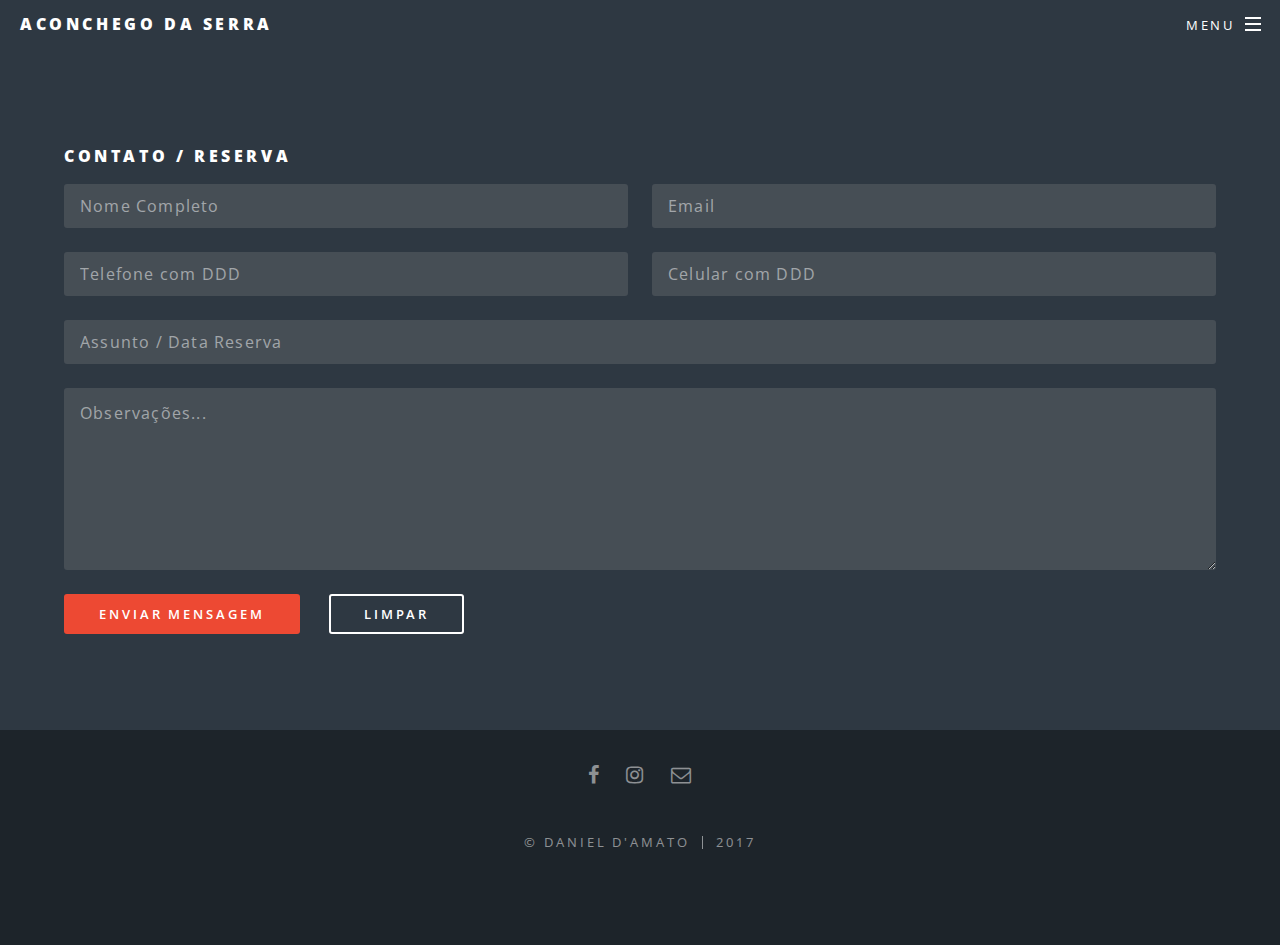
<file: email.html>
<!DOCTYPE HTML>
<!--
	Spectral by HTML5 UP
	html5up.net | @ajlkn
	Free for personal and commercial use under the CCA 3.0 license (html5up.net/license)
-->
<html>
	<head>
		<title>Contato</title>
		<meta charset="UTF-8" />
		<meta name="viewport" content="width=device-width, initial-scale=1" />
		<!--[if lte IE 8]><script src="assets/js/ie/html5shiv.js"></script><![endif]-->
		<link rel="stylesheet" href="assets/css/main.css" />
		<!--[if lte IE 8]><link rel="stylesheet" href="assets/css/ie8.css" /><![endif]-->
		<!--[if lte IE 9]><link rel="stylesheet" href="assets/css/ie9.css" /><![endif]-->
	</head>
	<body>

		<!-- Page Wrapper -->
			<div id="page-wrapper">

				<!-- Header -->
					<header id="header" >
						<h1><a href="index.html">Aconchego da Serra</a></h1>
						<nav id="nav">
							<ul>
								<li class="special">
									<a href="#menu" class="menuToggle"><span>MENU</span></a>
									<div id="menu">
										<ul>
											<li><a href="index.html">Home</a></li>
											<li><a href="email.html">Contato</a></li>
											<li><a href="mapa.html">Como chegar</a></li>
										</ul>
									</div>
								</li>
							</ul>
						</nav>
					</header>

				<!-- Main -->

						<section class="wrapper style4">
							<div class="inner">

								



								<section>
									<h4> Contato / Reserva</h4>
									<!-- Envio de e-mail pelo php
									<form method="post" action="sendmail.php">
									-->
										<form method="post" action="https://formspree.io/daniel.damato88@gmail.com">
										<div class="row uniform">
											<div class="6u 12u$(xsmall)">
												<input type="text" name="nome" id="nome" value="" placeholder="Nome Completo" />
											</div>
											<div class="6u$ 12u$(xsmall)">
												<input type="email" name="email" id="email" value="" placeholder="Email" />
											</div>
											<div class="6u 12u$(xsmall)">
												<input type="text" name="fone_remet" id="fone_remet" value="" placeholder="Telefone com DDD" />
											</div>
											<div class="6u 12u$(xsmall)">
												<input type="text" name="cel_remet" id="cel_remet" value="" placeholder="Celular com DDD" />
											</div>
											<div class="12u$">
												<input type="text" name="assunto" id="assunto" value="" placeholder="Assunto / Data Reserva" />
											</div>		
											<div class="12u$">
												<textarea name="mensagem" id="mensagem" placeholder="Observações..." rows="6"></textarea>
											</div>
											<div class="12u$">
												<ul class="actions">
													<li><input type="submit" value="Enviar Mensagem" href="index.html" class="special" /></li>
													<li><input type="reset" value="Limpar" /></li>
												</ul>
											</div>
										</div>
									</form>
								</section>



							</div>
						</section>
					

				<!-- Footer -->
					<footer id="footer">
						<ul class="icons">
							<li><a href="https://www.facebook.com/aconchegoda.serra.7?fref=ts" target="_blank" class="icon fa-facebook"><span class="label">Facebook</span></a></li>
							<li><a href="https://www.instagram.com/aconchegodaserracampinp/?hl=pt-br" target="_blank" class="icon fa-instagram"><span class="label">Instagram</span></a></li>
							<li><a href="email.html" class="icon fa-envelope-o"><span class="label">Email</span></a></li>
						</ul>
						<ul class="copyright">
							<li>&copy; Daniel D'Amato</li><li>2017</li>
						</ul>
					</footer>

			</div>

		<!-- Scripts -->
			<script src="assets/js/jquery.min.js"></script>
			<script src="assets/js/jquery.scrollex.min.js"></script>
			<script src="assets/js/jquery.scrolly.min.js"></script>
			<script src="assets/js/skel.min.js"></script>
			<script src="assets/js/util.js"></script>
			<!--[if lte IE 8]><script src="assets/js/ie/respond.min.js"></script><![endif]-->
			<script src="assets/js/main.js"></script>

	</body>
</file>
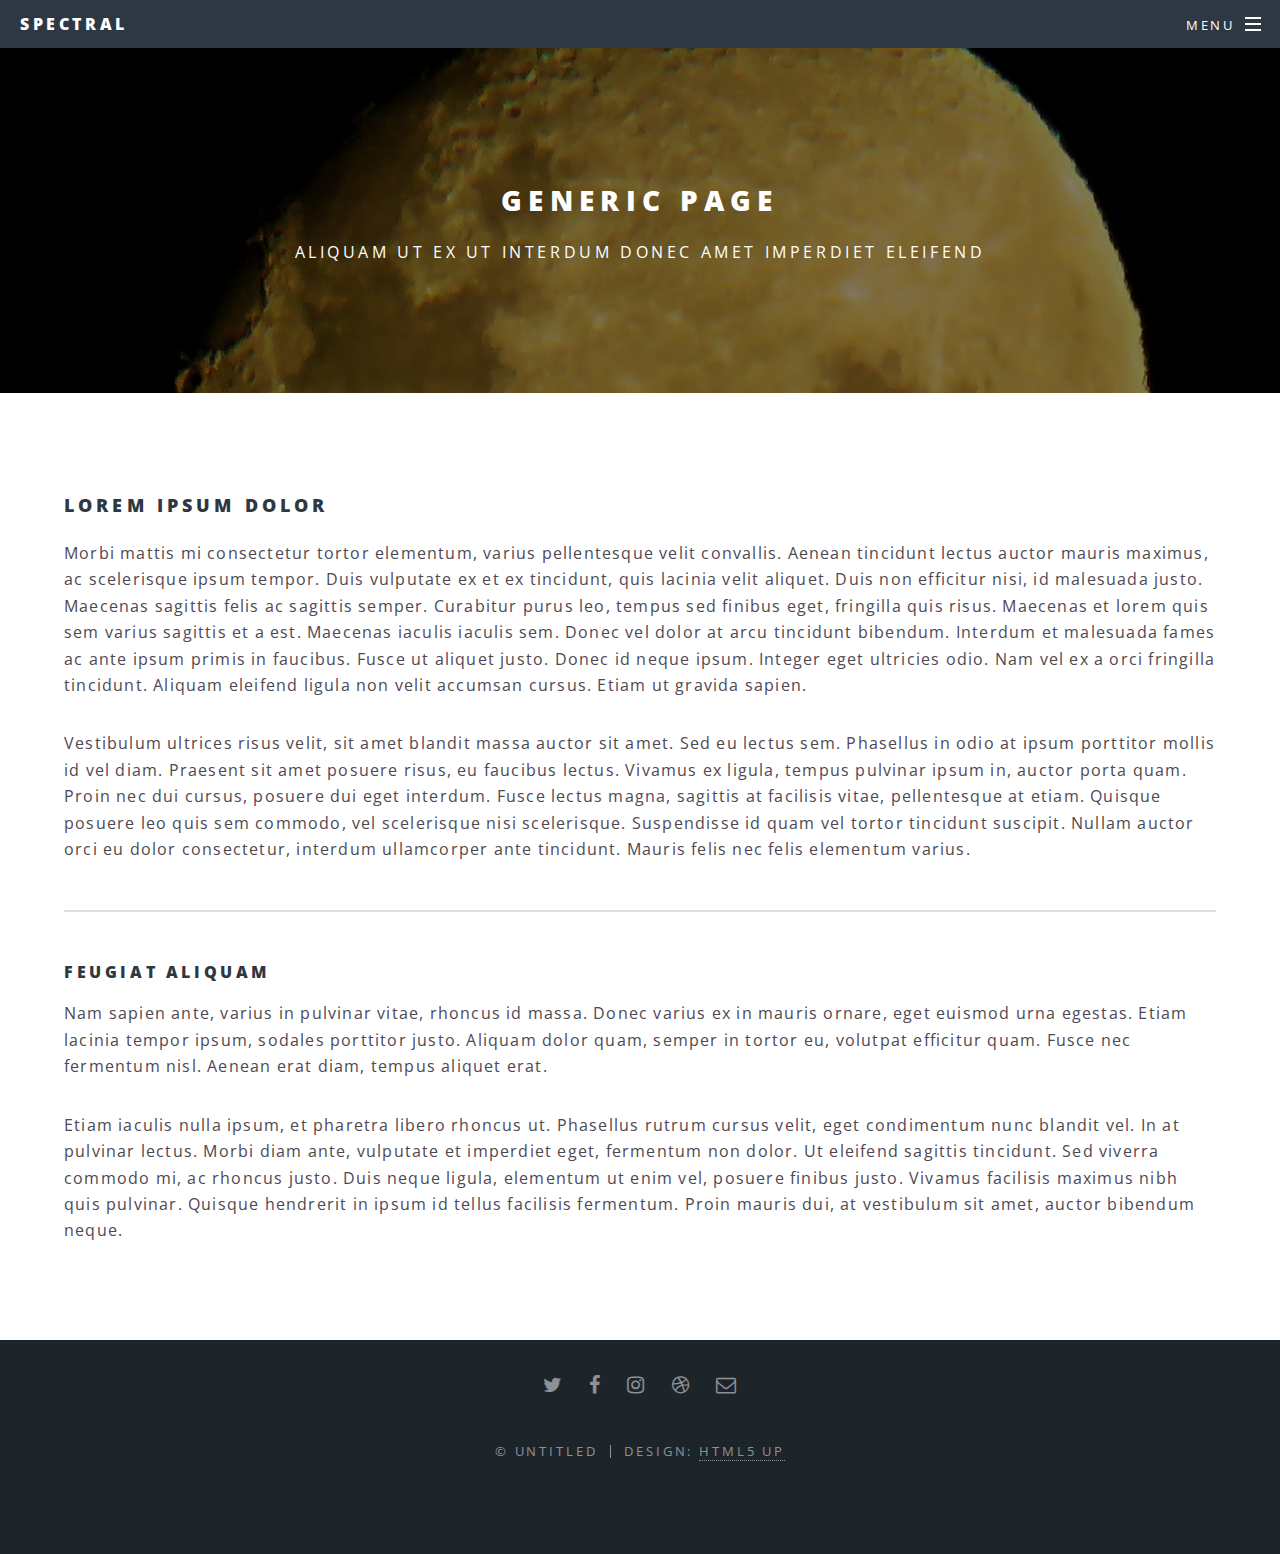
<file: generic.html>
<!DOCTYPE HTML>
<!--
	Spectral by HTML5 UP
	html5up.net | @ajlkn
	Free for personal and commercial use under the CCA 3.0 license (html5up.net/license)
-->
<html>
	<head>
		<title>Generic - Spectral by HTML5 UP</title>
		<meta charset="utf-8" />
		<meta name="viewport" content="width=device-width, initial-scale=1" />
		<!--[if lte IE 8]><script src="assets/js/ie/html5shiv.js"></script><![endif]-->
		<link rel="stylesheet" href="assets/css/main.css" />
		<!--[if lte IE 8]><link rel="stylesheet" href="assets/css/ie8.css" /><![endif]-->
		<!--[if lte IE 9]><link rel="stylesheet" href="assets/css/ie9.css" /><![endif]-->
	</head>
	<body>

		<!-- Page Wrapper -->
			<div id="page-wrapper">

				<!-- Header -->
					<header id="header">
						<h1><a href="index.html">Spectral</a></h1>
						<nav id="nav">
							<ul>
								<li class="special">
									<a href="#menu" class="menuToggle"><span>Menu</span></a>
									<div id="menu">
										<ul>
											<li><a href="index.html">Home</a></li>
											<li><a href="generic.html">Generic</a></li>
											<li><a href="elements.html">Elements</a></li>
											<li><a href="#">Sign Up</a></li>
											<li><a href="#">Log In</a></li>
										</ul>
									</div>
								</li>
							</ul>
						</nav>
					</header>

				<!-- Main -->
					<article id="main">
						<header>
							<h2>Generic Page</h2>
							<p>Aliquam ut ex ut interdum donec amet imperdiet eleifend</p>
						</header>
						<section class="wrapper style5">
							<div class="inner">

								<h3>Lorem ipsum dolor</h3>
								<p>Morbi mattis mi consectetur tortor elementum, varius pellentesque velit convallis. Aenean tincidunt lectus auctor mauris maximus, ac scelerisque ipsum tempor. Duis vulputate ex et ex tincidunt, quis lacinia velit aliquet. Duis non efficitur nisi, id malesuada justo. Maecenas sagittis felis ac sagittis semper. Curabitur purus leo, tempus sed finibus eget, fringilla quis risus. Maecenas et lorem quis sem varius sagittis et a est. Maecenas iaculis iaculis sem. Donec vel dolor at arcu tincidunt bibendum. Interdum et malesuada fames ac ante ipsum primis in faucibus. Fusce ut aliquet justo. Donec id neque ipsum. Integer eget ultricies odio. Nam vel ex a orci fringilla tincidunt. Aliquam eleifend ligula non velit accumsan cursus. Etiam ut gravida sapien.</p>

								<p>Vestibulum ultrices risus velit, sit amet blandit massa auctor sit amet. Sed eu lectus sem. Phasellus in odio at ipsum porttitor mollis id vel diam. Praesent sit amet posuere risus, eu faucibus lectus. Vivamus ex ligula, tempus pulvinar ipsum in, auctor porta quam. Proin nec dui cursus, posuere dui eget interdum. Fusce lectus magna, sagittis at facilisis vitae, pellentesque at etiam. Quisque posuere leo quis sem commodo, vel scelerisque nisi scelerisque. Suspendisse id quam vel tortor tincidunt suscipit. Nullam auctor orci eu dolor consectetur, interdum ullamcorper ante tincidunt. Mauris felis nec felis elementum varius.</p>

								<hr />

								<h4>Feugiat aliquam</h4>
								<p>Nam sapien ante, varius in pulvinar vitae, rhoncus id massa. Donec varius ex in mauris ornare, eget euismod urna egestas. Etiam lacinia tempor ipsum, sodales porttitor justo. Aliquam dolor quam, semper in tortor eu, volutpat efficitur quam. Fusce nec fermentum nisl. Aenean erat diam, tempus aliquet erat.</p>

								<p>Etiam iaculis nulla ipsum, et pharetra libero rhoncus ut. Phasellus rutrum cursus velit, eget condimentum nunc blandit vel. In at pulvinar lectus. Morbi diam ante, vulputate et imperdiet eget, fermentum non dolor. Ut eleifend sagittis tincidunt. Sed viverra commodo mi, ac rhoncus justo. Duis neque ligula, elementum ut enim vel, posuere finibus justo. Vivamus facilisis maximus nibh quis pulvinar. Quisque hendrerit in ipsum id tellus facilisis fermentum. Proin mauris dui, at vestibulum sit amet, auctor bibendum neque.</p>

							</div>
						</section>
					</article>

				<!-- Footer -->
					<footer id="footer">
						<ul class="icons">
							<li><a href="#" class="icon fa-twitter"><span class="label">Twitter</span></a></li>
							<li><a href="#" class="icon fa-facebook"><span class="label">Facebook</span></a></li>
							<li><a href="#" class="icon fa-instagram"><span class="label">Instagram</span></a></li>
							<li><a href="#" class="icon fa-dribbble"><span class="label">Dribbble</span></a></li>
							<li><a href="#" class="icon fa-envelope-o"><span class="label">Email</span></a></li>
						</ul>
						<ul class="copyright">
							<li>&copy; Untitled</li><li>Design: <a href="http://html5up.net">HTML5 UP</a></li>
						</ul>
					</footer>

			</div>

		<!-- Scripts -->
			<script src="assets/js/jquery.min.js"></script>
			<script src="assets/js/jquery.scrollex.min.js"></script>
			<script src="assets/js/jquery.scrolly.min.js"></script>
			<script src="assets/js/skel.min.js"></script>
			<script src="assets/js/util.js"></script>
			<!--[if lte IE 8]><script src="assets/js/ie/respond.min.js"></script><![endif]-->
			<script src="assets/js/main.js"></script>

	</body>
</html>
</file>
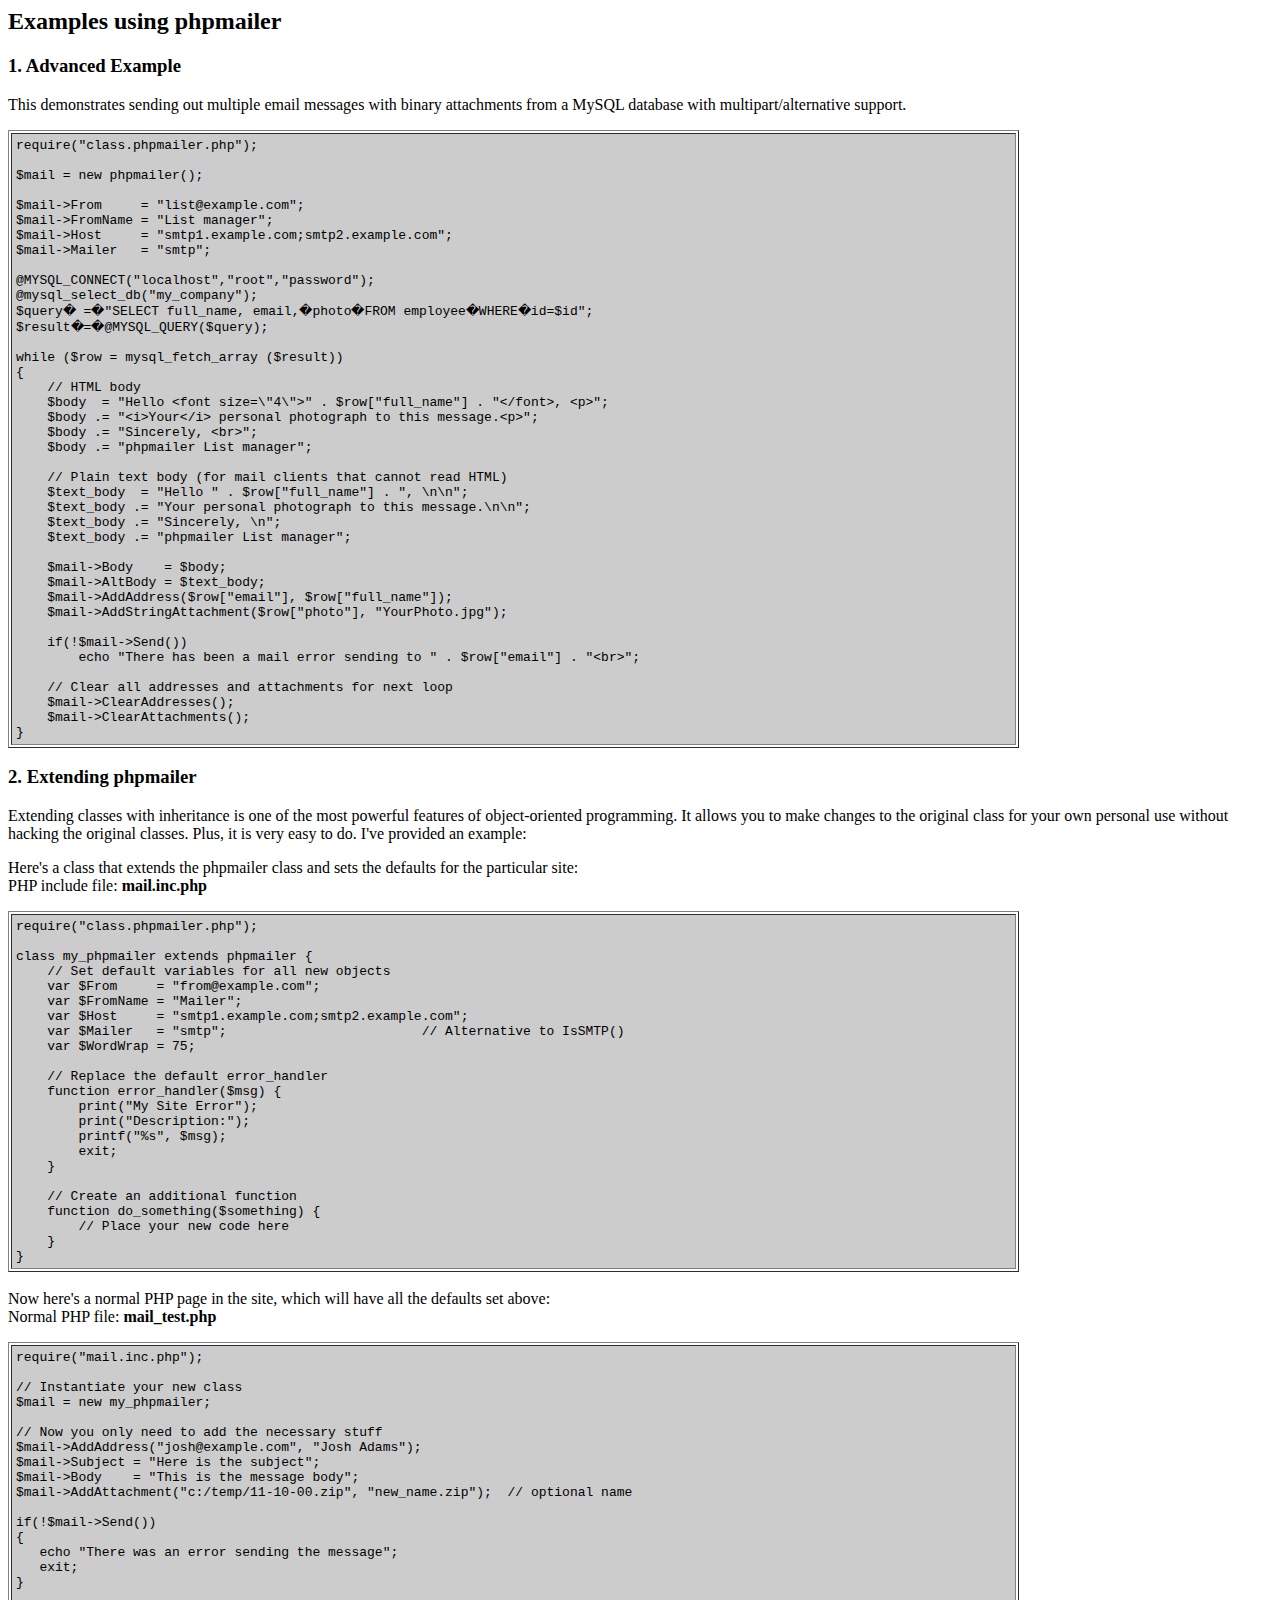
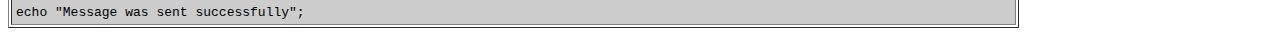
<file: PHPMailer/docs/extending.html>
<html>
<head>
<title>Examples using phpmailer</title>
</head>

<body bgcolor="#FFFFFF">

<h2>Examples using phpmailer</h2>

<h3>1. Advanced Example</h3>
<p>

This demonstrates sending out multiple email messages with binary attachments
from a MySQL database with multipart/alternative support.<p>
<table cellpadding="4" border="1" width="80%">
<tr>
<td bgcolor="#CCCCCC">
<pre>
require("class.phpmailer.php");

$mail = new phpmailer();

$mail->From     = "list@example.com";
$mail->FromName = "List manager";
$mail->Host     = "smtp1.example.com;smtp2.example.com";
$mail->Mailer   = "smtp";

@MYSQL_CONNECT("localhost","root","password");
@mysql_select_db("my_company");
$query� =�"SELECT full_name, email,�photo�FROM employee�WHERE�id=$id";
$result�=�@MYSQL_QUERY($query);

while ($row = mysql_fetch_array ($result))
{
    // HTML body
    $body  = "Hello &lt;font size=\"4\"&gt;" . $row["full_name"] . "&lt;/font&gt;, &lt;p&gt;";
    $body .= "&lt;i&gt;Your&lt;/i&gt; personal photograph to this message.&lt;p&gt;";
    $body .= "Sincerely, &lt;br&gt;";
    $body .= "phpmailer List manager";

    // Plain text body (for mail clients that cannot read HTML)
    $text_body  = "Hello " . $row["full_name"] . ", \n\n";
    $text_body .= "Your personal photograph to this message.\n\n";
    $text_body .= "Sincerely, \n";
    $text_body .= "phpmailer List manager";

    $mail->Body    = $body;
    $mail->AltBody = $text_body;
    $mail->AddAddress($row["email"], $row["full_name"]);
    $mail->AddStringAttachment($row["photo"], "YourPhoto.jpg");

    if(!$mail->Send())
        echo "There has been a mail error sending to " . $row["email"] . "&lt;br&gt;";

    // Clear all addresses and attachments for next loop
    $mail->ClearAddresses();
    $mail->ClearAttachments();
}
</pre>
</td>
</tr>
</table>
<p>

<h3>2. Extending phpmailer</h3>
<p>

Extending classes with inheritance is one of the most
powerful features of object-oriented
programming.  It allows you to make changes to the
original class for your
own personal use without hacking the original
classes.  Plus, it is very
easy to do. I've provided an example:

<p>
Here's a class that extends the phpmailer class and sets the defaults
for the particular site:<br>
PHP include file: <b>mail.inc.php</b>
<p>

<table cellpadding="4" border="1" width="80%">
<tr>
<td bgcolor="#CCCCCC">
<pre>
require("class.phpmailer.php");

class my_phpmailer extends phpmailer {
    // Set default variables for all new objects
    var $From     = "from@example.com";
    var $FromName = "Mailer";
    var $Host     = "smtp1.example.com;smtp2.example.com";
    var $Mailer   = "smtp";                         // Alternative to IsSMTP()
    var $WordWrap = 75;

    // Replace the default error_handler
    function error_handler($msg) {
        print("My Site Error");
        print("Description:");
        printf("%s", $msg);
        exit;
    }

    // Create an additional function
    function do_something($something) {
        // Place your new code here
    }
}
</td>
</tr>
</table>
<br>

Now here's a normal PHP page in the site, which will have all the defaults set
above:<br>
Normal PHP file: <b>mail_test.php</b>
<p>

<table cellpadding="4" border="1" width="80%">
<tr>
<td bgcolor="#CCCCCC">
<pre>
require("mail.inc.php");

// Instantiate your new class
$mail = new my_phpmailer;

// Now you only need to add the necessary stuff
$mail->AddAddress("josh@example.com", "Josh Adams");
$mail->Subject = "Here is the subject";
$mail->Body    = "This is the message body";
$mail->AddAttachment("c:/temp/11-10-00.zip", "new_name.zip");  // optional name

if(!$mail->Send())
{
   echo "There was an error sending the message";
   exit;
}

echo "Message was sent successfully";
</pre>
</td>
</tr>
</table>
</p>

</body>
</html>
</file>
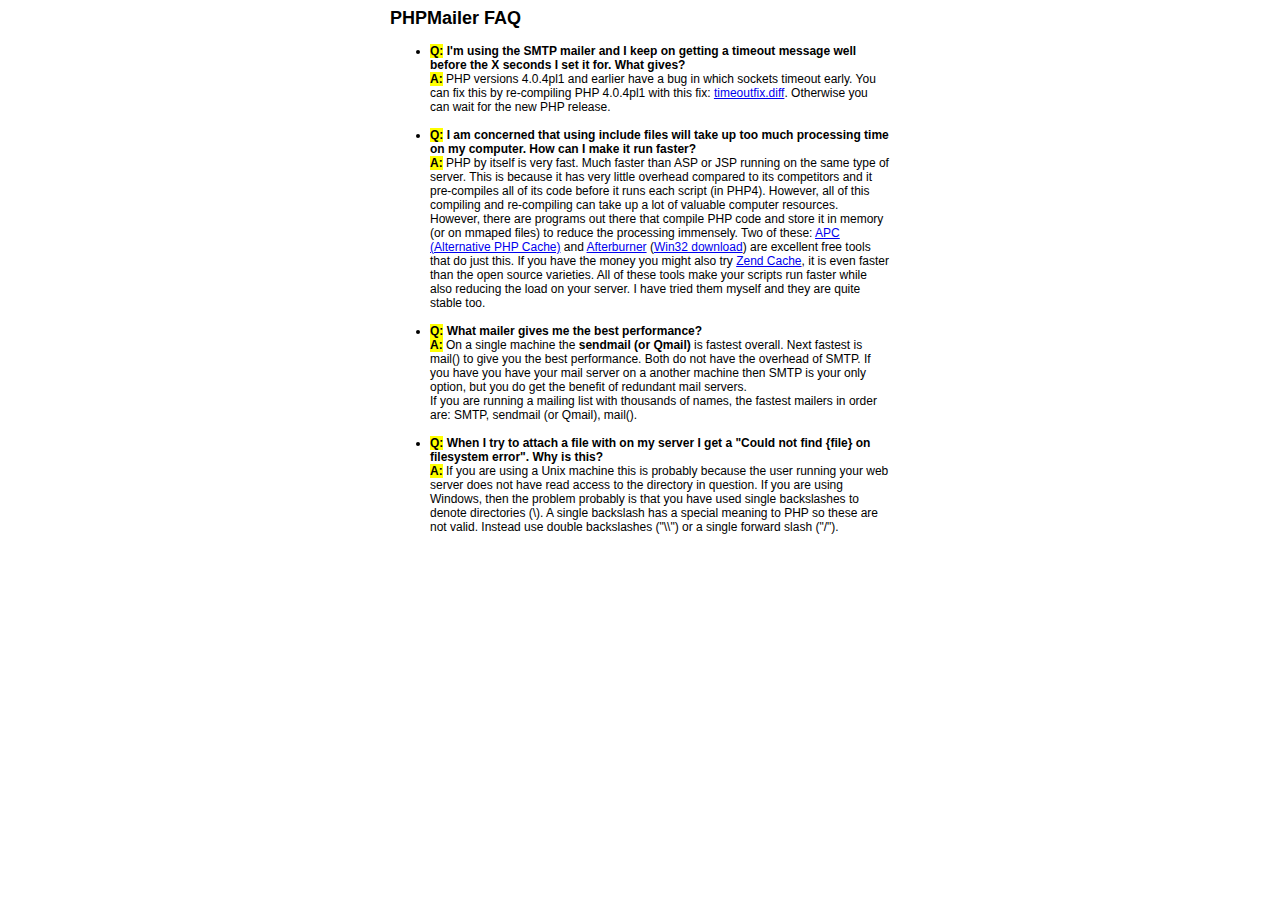
<file: PHPMailer/docs/faq.html>
﻿<html>
<head>
<title>PHPMailer FAQ</title>
<style>
body, p {
  font-family: Arial, Helvetica, sans-serif;
  font-size: 12px;
}
div.width {
  width: 500px;
  text-align: left;
}
</style>
</head>
<body bgcolor="#FFFFFF">
<center>
<div class="width">
<h2>PHPMailer FAQ</h2>
<ul>

  <li><b style="background-color: #FFFF00">Q:</b> <b>I&#039;m using the SMTP mailer and I keep on getting a timeout message
  well before the X seconds I set it for.  What gives?</b><br />
  <b style="background-color: #FFFF00">A:</b> PHP versions 4.0.4pl1 and earlier have a bug in which sockets timeout
  early.  You can fix this by re-compiling PHP 4.0.4pl1 with this fix:
  <a href="timeoutfix.diff">timeoutfix.diff</a>. Otherwise you can wait for the new PHP release.<br /><br /></li>

  <li><b style="background-color: #FFFF00">Q:</b> <b>I am concerned that using include files will take up too much
  processing time on my computer.  How can I make it run faster?</b><br />
  <b style="background-color: #FFFF00">A:</b>  PHP by itself is very fast.  Much faster than ASP or JSP running on
  the same type of server.  This is because it has very little overhead compared
  to its competitors and it pre-compiles all of
  its code before it runs each script (in PHP4).  However, all of
  this compiling and re-compiling can take up a lot of valuable
  computer resources.  However, there are programs out there that compile
  PHP code and store it in memory (or on mmaped files) to reduce the
  processing immensely.  Two of these: <a href="http://apc.communityconnect.com">APC
  (Alternative PHP Cache)</a> and <a href="http://bwcache.bware.it/index.htm">Afterburner</a>
  (<a href="http://www.mm4.de/php4win/mod_php4_win32/">Win32 download</a>)
  are excellent free tools that do just this.  If you have the money
  you might also try <a href="http://www.zend.com">Zend Cache</a>, it is
  even faster than the open source varieties.  All of these tools make your
  scripts run faster while also reducing the load on your server. I have tried
  them myself and they are quite stable too.<br /><br /></li>

  <li><b style="background-color: #FFFF00">Q:</b> <b>What mailer gives me the best performance?</b><br />
  <b style="background-color: #FFFF00">A:</b> On a single machine the <b>sendmail (or Qmail)</b> is fastest overall.
  Next fastest is mail() to give you the best performance. Both do not have the overhead of SMTP.
  If you have you have your mail server on a another machine then
  SMTP is your only option, but you do get the benefit of redundant mail servers.<br />
  If you are running a mailing list with thousands of names, the fastest mailers in order are: SMTP, sendmail (or Qmail), mail().<br /><br /></li>

  <li><b style="background-color: #FFFF00">Q:</b> <b>When I try to attach a file with on my server I get a
  "Could not find {file} on filesystem error".  Why is this?</b><br />
  <b style="background-color: #FFFF00">A:</b> If you are using a Unix machine this is probably because the user
  running your web server does not have read access to the directory in question.  If you are using Windows,
  then the problem probably is that you have used single backslashes to denote directories (\).
  A single backslash has a special meaning to PHP so these are not
  valid.  Instead use double backslashes ("\\") or a single forward
  slash ("/").<br /><br /></li>

</ul>

</div>
</center>

</body>
</html>
</file>
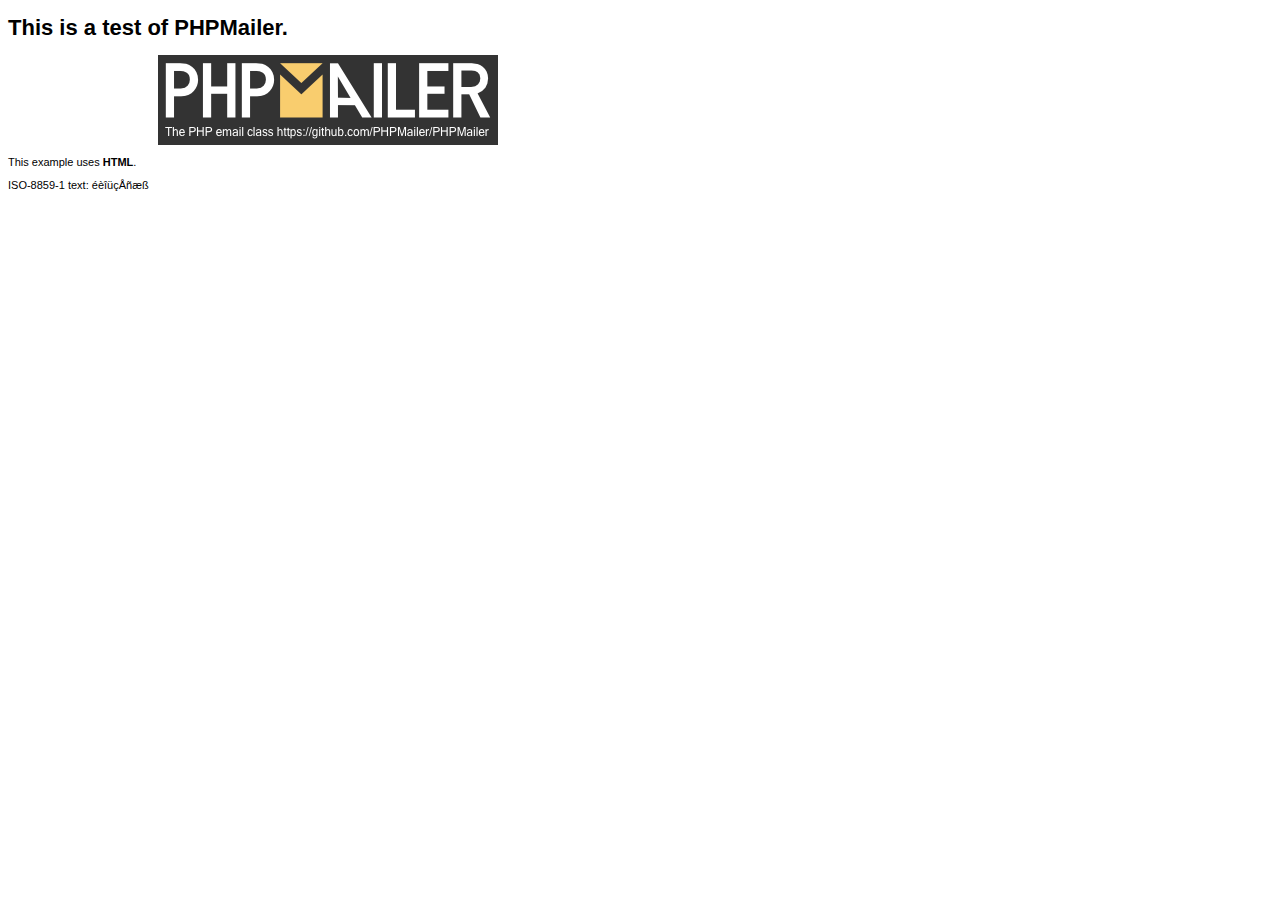
<file: PHPMailer/examples/contents.html>
<!DOCTYPE HTML PUBLIC "-//W3C//DTD HTML 4.01 Transitional//EN" "http://www.w3.org/TR/html4/loose.dtd">
<html>
<head>
  <meta http-equiv="Content-Type" content="text/html; charset=iso-8859-1">
  <title>PHPMailer Test</title>
</head>
<body>
<div style="width: 640px; font-family: Arial, Helvetica, sans-serif; font-size: 11px;">
  <h1>This is a test of PHPMailer.</h1>
  <div align="center">
    <a href="https://github.com/PHPMailer/PHPMailer/"><img src="images/phpmailer.png" height="90" width="340" alt="PHPMailer rocks"></a>
  </div>
  <p>This example uses <strong>HTML</strong>.</p>
  <p>ISO-8859-1 text: ���������</p>
</div>
</body>
</html>
</file>
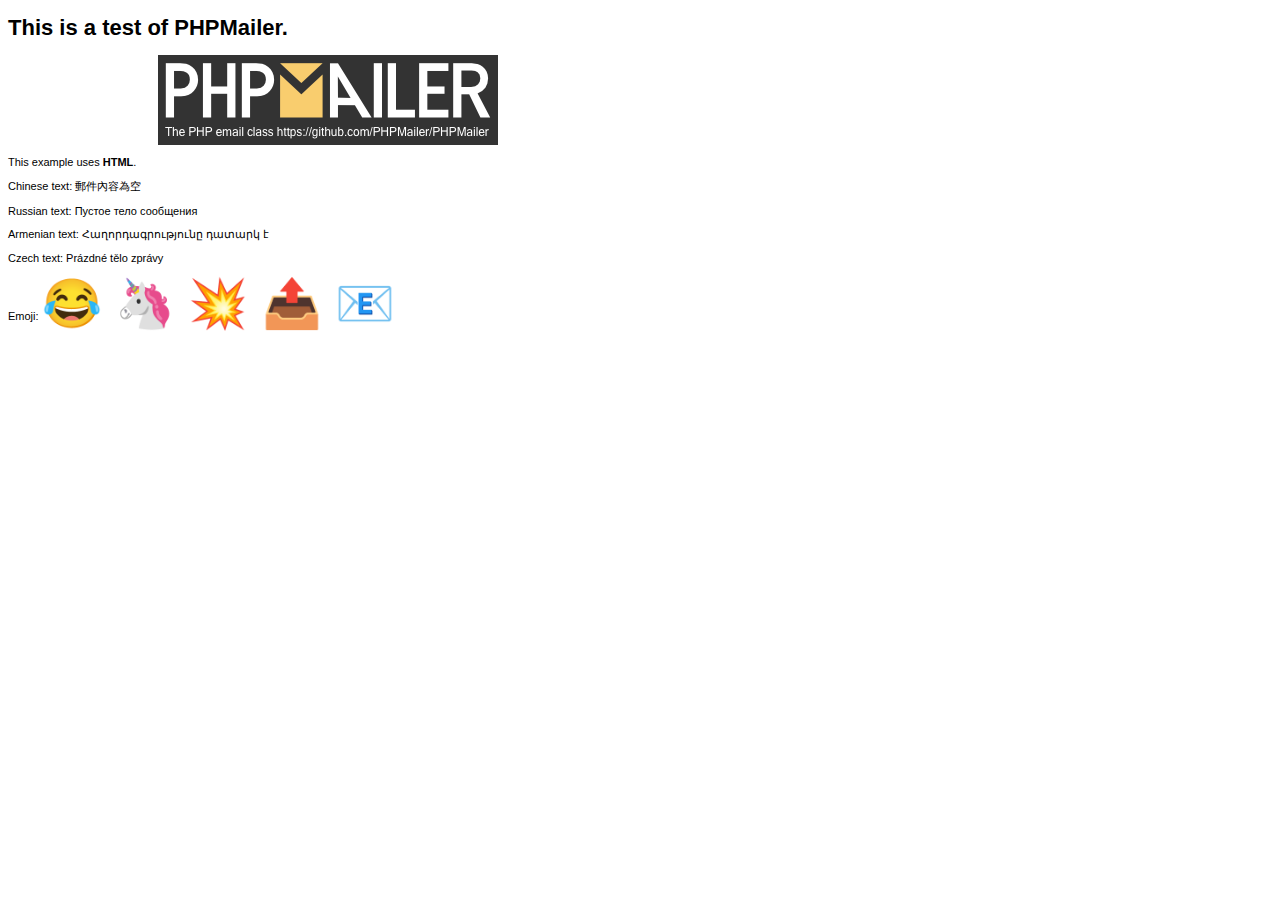
<file: PHPMailer/examples/contentsutf8.html>
<!DOCTYPE HTML PUBLIC "-//W3C//DTD HTML 4.01 Transitional//EN" "http://www.w3.org/TR/html4/loose.dtd">
<html>
<head>
  <meta http-equiv="Content-Type" content="text/html; charset=utf-8">
  <title>PHPMailer Test</title>
</head>
<body>
<div style="width: 640px; font-family: Arial, Helvetica, sans-serif; font-size: 11px;">
  <h1>This is a test of PHPMailer.</h1>
  <div align="center">
    <a href="https://github.com/PHPMailer/PHPMailer/"><img src="images/phpmailer.png" height="90" width="340" alt="PHPMailer rocks"></a>
  </div>
  <p>This example uses <strong>HTML</strong>.</p>
  <p>Chinese text: 郵件內容為空</p>
  <p>Russian text: Пустое тело сообщения</p>
  <p>Armenian text: Հաղորդագրությունը դատարկ է</p>
  <p>Czech text: Prázdné tělo zprávy</p>
  <p>Emoji: <span style="font-size: 48px">😂 🦄 💥 📤 📧</span></p>
</div>
</body>
</html>
</file>
<file: assets/css/ie8.css>
/*
	Spectral by HTML5 UP
	html5up.net | @ajlkn
	Free for personal and commercial use under the CCA 3.0 license (html5up.net/license)
*/

/* Icon */

	.icon.major {
		border: none;
	}

		.icon.major:before {
			font-size: 3em;
		}

/* Form */

	label {
		color: #2E3842;
	}

	input[type="text"],
	input[type="password"],
	input[type="email"],
	select,
	textarea {
		border: solid 1px #dfdfdf;
	}

/* Button */

	input[type="submit"],
	input[type="reset"],
	input[type="button"],
	button,
	.button {
		border: solid 2px #dfdfdf;
	}

		input[type="submit"].special,
		input[type="reset"].special,
		input[type="button"].special,
		button.special,
		.button.special {
			border: 0 !important;
		}

/* Page Wrapper + Menu */

	#menu {
		display: none;
	}

	body.is-menu-visible #menu {
		display: block;
	}

/* Header */

	#header nav > ul > li > a.menuToggle:after {
		display: none;
	}

/* Banner + Wrapper (style4) */

	#banner,
	.wrapper.style4 {
		-ms-behavior: url("assets/js/ie/backgroundsize.min.htc");
	}

		#banner:before,
		.wrapper.style4:before {
			display: none;
		}

/* Banner */

	#banner .more {
		height: 4em;
	}

		#banner .more:after {
			display: none;
		}

/* Main */

	#main > header {
		-ms-behavior: url("assets/js/ie/backgroundsize.min.htc");
	}

		#main > header:before {
			display: none;
		}
</file>
<file: assets/css/ie9.css>
/*
	Spectral by HTML5 UP
	html5up.net | @ajlkn
	Free for personal and commercial use under the CCA 3.0 license (html5up.net/license)
*/

/* Spotlight */

	.spotlight {
		display: block;
	}

		.spotlight .image {
			display: inline-block;
			vertical-align: top;
		}

		.spotlight .content {
			padding: 4em 4em 2em 4em ;
			display: inline-block;
		}

		.spotlight:after {
			clear: both;
			content: '';
			display: block;
		}

/* Features */

	.features {
		display: block;
	}

		.features li {
			float: left;
		}

		.features:after {
			content: '';
			display: block;
			clear: both;
		}

/* Banner + Wrapper (style4) */

	#banner,
	.wrapper.style4 {
		background-image: url("../../images/banner.jpg");
		background-position: center center;
		background-repeat: no-repeat;
		background-size: cover;
		position: relative;
	}

		#banner:before,
		.wrapper.style4:before {
			background: #000000;
			content: '';
			height: 100%;
			left: 0;
			opacity: 0.5;
			position: absolute;
			top: 0;
			width: 100%;
		}

		#banner .inner,
		.wrapper.style4 .inner {
			position: relative;
			z-index: 1;
		}

/* Banner */

	#banner {
		padding: 14em 0 12em 0 ;
		height: auto;
	}

		#banner:after {
			display: none;
		}

/* CTA */

	#cta .inner header {
		float: left;
	}

	#cta .inner .actions {
		float: left;
	}

	#cta .inner:after {
		clear: both;
		content: '';
		display: block;
	}

/* Main */

	#main > header {
		background-image: url("../../images/banner.jpg");
		background-position: center center;
		background-repeat: no-repeat;
		background-size: cover;
		position: relative;
	}

		#main > header:before {
			background: #000000;
			content: '';
			height: 100%;
			left: 0;
			opacity: 0.5;
			position: absolute;
			top: 0;
			width: 100%;
		}

		#main > header > * {
			position: relative;
			z-index: 1;
		}
</file>
<file: assets/css/main.css>
@import url(font-awesome.min.css);
@import url("https://fonts.googleapis.com/css?family=Open+Sans:400,400italic,600,600italic,800,800italic");

/*
	Spectral by HTML5 UP
	html5up.net | @ajlkn
	Free for personal and commercial use under the CCA 3.0 license (html5up.net/license)
*/

/* Reset */

	html, body, div, span, applet, object, iframe, h1, h2, h3, h4, h5, h6, p, blockquote, pre, a, abbr, acronym, address, big, cite, code, del, dfn, em, img, ins, kbd, q, s, samp, small, strike, strong, sub, sup, tt, var, b, u, i, center, dl, dt, dd, ol, ul, li, fieldset, form, label, legend, table, caption, tbody, tfoot, thead, tr, th, td, article, aside, canvas, details, embed, figure, figcaption, footer, header, hgroup, menu, nav, output, ruby, section, summary, time, mark, audio, video {
		margin: 0;
		padding: 0;
		border: 0;
		font-size: 100%;
		font: inherit;
		vertical-align: baseline;
	}

	article, aside, details, figcaption, figure, footer, header, hgroup, menu, nav, section {
		display: block;
	}

	body {
		line-height: 1;
	}

	ol, ul {
		list-style: none;
	}

	blockquote, q {
		quotes: none;
	}

	blockquote:before, blockquote:after, q:before, q:after {
		content: '';
		content: none;
	}

	table {
		border-collapse: collapse;
		border-spacing: 0;
	}

	body {
		-webkit-text-size-adjust: none;
	}

/* Box Model */

	*, *:before, *:after {
		-moz-box-sizing: border-box;
		-webkit-box-sizing: border-box;
		box-sizing: border-box;
	}

/* Grid */

	.row {
		border-bottom: solid 1px transparent;
		-moz-box-sizing: border-box;
		-webkit-box-sizing: border-box;
		box-sizing: border-box;
	}

	.row > * {
		float: left;
		-moz-box-sizing: border-box;
		-webkit-box-sizing: border-box;
		box-sizing: border-box;
	}

	.row:after, .row:before {
		content: '';
		display: block;
		clear: both;
		height: 0;
	}

	.row.uniform > * > :first-child {
		margin-top: 0;
	}

	.row.uniform > * > :last-child {
		margin-bottom: 0;
	}

	.row.\30 \25 > * {
		padding: 0 0 0 0em;
	}

	.row.\30 \25 {
		margin: 0 0 -1px 0em;
	}

	.row.uniform.\30 \25 > * {
		padding: 0em 0 0 0em;
	}

	.row.uniform.\30 \25 {
		margin: 0em 0 -1px 0em;
	}

	.row > * {
		padding: 0 0 0 1.5em;
	}

	.row {
		margin: 0 0 -1px -1.5em;
	}

	.row.uniform > * {
		padding: 1.5em 0 0 1.5em;
	}

	.row.uniform {
		margin: -1.5em 0 -1px -1.5em;
	}

	.row.\32 00\25 > * {
		padding: 0 0 0 3em;
	}

	.row.\32 00\25 {
		margin: 0 0 -1px -3em;
	}

	.row.uniform.\32 00\25 > * {
		padding: 3em 0 0 3em;
	}

	.row.uniform.\32 00\25 {
		margin: -3em 0 -1px -3em;
	}

	.row.\31 50\25 > * {
		padding: 0 0 0 2.25em;
	}

	.row.\31 50\25 {
		margin: 0 0 -1px -2.25em;
	}

	.row.uniform.\31 50\25 > * {
		padding: 2.25em 0 0 2.25em;
	}

	.row.uniform.\31 50\25 {
		margin: -2.25em 0 -1px -2.25em;
	}

	.row.\35 0\25 > * {
		padding: 0 0 0 0.75em;
	}

	.row.\35 0\25 {
		margin: 0 0 -1px -0.75em;
	}

	.row.uniform.\35 0\25 > * {
		padding: 0.75em 0 0 0.75em;
	}

	.row.uniform.\35 0\25 {
		margin: -0.75em 0 -1px -0.75em;
	}

	.row.\32 5\25 > * {
		padding: 0 0 0 0.375em;
	}

	.row.\32 5\25 {
		margin: 0 0 -1px -0.375em;
	}

	.row.uniform.\32 5\25 > * {
		padding: 0.375em 0 0 0.375em;
	}

	.row.uniform.\32 5\25 {
		margin: -0.375em 0 -1px -0.375em;
	}

	.\31 2u, .\31 2u\24 {
		width: 100%;
		clear: none;
		margin-left: 0;
	}

	.\31 1u, .\31 1u\24 {
		width: 91.6666666667%;
		clear: none;
		margin-left: 0;
	}

	.\31 0u, .\31 0u\24 {
		width: 83.3333333333%;
		clear: none;
		margin-left: 0;
	}

	.\39 u, .\39 u\24 {
		width: 75%;
		clear: none;
		margin-left: 0;
	}

	.\38 u, .\38 u\24 {
		width: 66.6666666667%;
		clear: none;
		margin-left: 0;
	}

	.\37 u, .\37 u\24 {
		width: 58.3333333333%;
		clear: none;
		margin-left: 0;
	}

	.\36 u, .\36 u\24 {
		width: 50%;
		clear: none;
		margin-left: 0;
	}

	.\35 u, .\35 u\24 {
		width: 41.6666666667%;
		clear: none;
		margin-left: 0;
	}

	.\34 u, .\34 u\24 {
		width: 33.3333333333%;
		clear: none;
		margin-left: 0;
	}

	.\33 u, .\33 u\24 {
		width: 25%;
		clear: none;
		margin-left: 0;
	}

	.\32 u, .\32 u\24 {
		width: 16.6666666667%;
		clear: none;
		margin-left: 0;
	}

	.\31 u, .\31 u\24 {
		width: 8.3333333333%;
		clear: none;
		margin-left: 0;
	}

	.\31 2u\24 + *,
	.\31 1u\24 + *,
	.\31 0u\24 + *,
	.\39 u\24 + *,
	.\38 u\24 + *,
	.\37 u\24 + *,
	.\36 u\24 + *,
	.\35 u\24 + *,
	.\34 u\24 + *,
	.\33 u\24 + *,
	.\32 u\24 + *,
	.\31 u\24 + * {
		clear: left;
	}

	.\-11u {
		margin-left: 91.66667%;
	}

	.\-10u {
		margin-left: 83.33333%;
	}

	.\-9u {
		margin-left: 75%;
	}

	.\-8u {
		margin-left: 66.66667%;
	}

	.\-7u {
		margin-left: 58.33333%;
	}

	.\-6u {
		margin-left: 50%;
	}

	.\-5u {
		margin-left: 41.66667%;
	}

	.\-4u {
		margin-left: 33.33333%;
	}

	.\-3u {
		margin-left: 25%;
	}

	.\-2u {
		margin-left: 16.66667%;
	}

	.\-1u {
		margin-left: 8.33333%;
	}

	@media screen and (max-width: 1680px) {

		.row > * {
			padding: 0 0 0 1.5em;
		}

		.row {
			margin: 0 0 -1px -1.5em;
		}

		.row.uniform > * {
			padding: 1.5em 0 0 1.5em;
		}

		.row.uniform {
			margin: -1.5em 0 -1px -1.5em;
		}

		.row.\32 00\25 > * {
			padding: 0 0 0 3em;
		}

		.row.\32 00\25 {
			margin: 0 0 -1px -3em;
		}

		.row.uniform.\32 00\25 > * {
			padding: 3em 0 0 3em;
		}

		.row.uniform.\32 00\25 {
			margin: -3em 0 -1px -3em;
		}

		.row.\31 50\25 > * {
			padding: 0 0 0 2.25em;
		}

		.row.\31 50\25 {
			margin: 0 0 -1px -2.25em;
		}

		.row.uniform.\31 50\25 > * {
			padding: 2.25em 0 0 2.25em;
		}

		.row.uniform.\31 50\25 {
			margin: -2.25em 0 -1px -2.25em;
		}

		.row.\35 0\25 > * {
			padding: 0 0 0 0.75em;
		}

		.row.\35 0\25 {
			margin: 0 0 -1px -0.75em;
		}

		.row.uniform.\35 0\25 > * {
			padding: 0.75em 0 0 0.75em;
		}

		.row.uniform.\35 0\25 {
			margin: -0.75em 0 -1px -0.75em;
		}

		.row.\32 5\25 > * {
			padding: 0 0 0 0.375em;
		}

		.row.\32 5\25 {
			margin: 0 0 -1px -0.375em;
		}

		.row.uniform.\32 5\25 > * {
			padding: 0.375em 0 0 0.375em;
		}

		.row.uniform.\32 5\25 {
			margin: -0.375em 0 -1px -0.375em;
		}

		.\31 2u\28xlarge\29, .\31 2u\24\28xlarge\29 {
			width: 100%;
			clear: none;
			margin-left: 0;
		}

		.\31 1u\28xlarge\29, .\31 1u\24\28xlarge\29 {
			width: 91.6666666667%;
			clear: none;
			margin-left: 0;
		}

		.\31 0u\28xlarge\29, .\31 0u\24\28xlarge\29 {
			width: 83.3333333333%;
			clear: none;
			margin-left: 0;
		}

		.\39 u\28xlarge\29, .\39 u\24\28xlarge\29 {
			width: 75%;
			clear: none;
			margin-left: 0;
		}

		.\38 u\28xlarge\29, .\38 u\24\28xlarge\29 {
			width: 66.6666666667%;
			clear: none;
			margin-left: 0;
		}

		.\37 u\28xlarge\29, .\37 u\24\28xlarge\29 {
			width: 58.3333333333%;
			clear: none;
			margin-left: 0;
		}

		.\36 u\28xlarge\29, .\36 u\24\28xlarge\29 {
			width: 50%;
			clear: none;
			margin-left: 0;
		}

		.\35 u\28xlarge\29, .\35 u\24\28xlarge\29 {
			width: 41.6666666667%;
			clear: none;
			margin-left: 0;
		}

		.\34 u\28xlarge\29, .\34 u\24\28xlarge\29 {
			width: 33.3333333333%;
			clear: none;
			margin-left: 0;
		}

		.\33 u\28xlarge\29, .\33 u\24\28xlarge\29 {
			width: 25%;
			clear: none;
			margin-left: 0;
		}

		.\32 u\28xlarge\29, .\32 u\24\28xlarge\29 {
			width: 16.6666666667%;
			clear: none;
			margin-left: 0;
		}

		.\31 u\28xlarge\29, .\31 u\24\28xlarge\29 {
			width: 8.3333333333%;
			clear: none;
			margin-left: 0;
		}

		.\31 2u\24\28xlarge\29 + *,
		.\31 1u\24\28xlarge\29 + *,
		.\31 0u\24\28xlarge\29 + *,
		.\39 u\24\28xlarge\29 + *,
		.\38 u\24\28xlarge\29 + *,
		.\37 u\24\28xlarge\29 + *,
		.\36 u\24\28xlarge\29 + *,
		.\35 u\24\28xlarge\29 + *,
		.\34 u\24\28xlarge\29 + *,
		.\33 u\24\28xlarge\29 + *,
		.\32 u\24\28xlarge\29 + *,
		.\31 u\24\28xlarge\29 + * {
			clear: left;
		}

		.\-11u\28xlarge\29 {
			margin-left: 91.66667%;
		}

		.\-10u\28xlarge\29 {
			margin-left: 83.33333%;
		}

		.\-9u\28xlarge\29 {
			margin-left: 75%;
		}

		.\-8u\28xlarge\29 {
			margin-left: 66.66667%;
		}

		.\-7u\28xlarge\29 {
			margin-left: 58.33333%;
		}

		.\-6u\28xlarge\29 {
			margin-left: 50%;
		}

		.\-5u\28xlarge\29 {
			margin-left: 41.66667%;
		}

		.\-4u\28xlarge\29 {
			margin-left: 33.33333%;
		}

		.\-3u\28xlarge\29 {
			margin-left: 25%;
		}

		.\-2u\28xlarge\29 {
			margin-left: 16.66667%;
		}

		.\-1u\28xlarge\29 {
			margin-left: 8.33333%;
		}

	}

	@media screen and (max-width: 1280px) {

		.row > * {
			padding: 0 0 0 1.5em;
		}

		.row {
			margin: 0 0 -1px -1.5em;
		}

		.row.uniform > * {
			padding: 1.5em 0 0 1.5em;
		}

		.row.uniform {
			margin: -1.5em 0 -1px -1.5em;
		}

		.row.\32 00\25 > * {
			padding: 0 0 0 3em;
		}

		.row.\32 00\25 {
			margin: 0 0 -1px -3em;
		}

		.row.uniform.\32 00\25 > * {
			padding: 3em 0 0 3em;
		}

		.row.uniform.\32 00\25 {
			margin: -3em 0 -1px -3em;
		}

		.row.\31 50\25 > * {
			padding: 0 0 0 2.25em;
		}

		.row.\31 50\25 {
			margin: 0 0 -1px -2.25em;
		}

		.row.uniform.\31 50\25 > * {
			padding: 2.25em 0 0 2.25em;
		}

		.row.uniform.\31 50\25 {
			margin: -2.25em 0 -1px -2.25em;
		}

		.row.\35 0\25 > * {
			padding: 0 0 0 0.75em;
		}

		.row.\35 0\25 {
			margin: 0 0 -1px -0.75em;
		}

		.row.uniform.\35 0\25 > * {
			padding: 0.75em 0 0 0.75em;
		}

		.row.uniform.\35 0\25 {
			margin: -0.75em 0 -1px -0.75em;
		}

		.row.\32 5\25 > * {
			padding: 0 0 0 0.375em;
		}

		.row.\32 5\25 {
			margin: 0 0 -1px -0.375em;
		}

		.row.uniform.\32 5\25 > * {
			padding: 0.375em 0 0 0.375em;
		}

		.row.uniform.\32 5\25 {
			margin: -0.375em 0 -1px -0.375em;
		}

		.\31 2u\28large\29, .\31 2u\24\28large\29 {
			width: 100%;
			clear: none;
			margin-left: 0;
		}

		.\31 1u\28large\29, .\31 1u\24\28large\29 {
			width: 91.6666666667%;
			clear: none;
			margin-left: 0;
		}

		.\31 0u\28large\29, .\31 0u\24\28large\29 {
			width: 83.3333333333%;
			clear: none;
			margin-left: 0;
		}

		.\39 u\28large\29, .\39 u\24\28large\29 {
			width: 75%;
			clear: none;
			margin-left: 0;
		}

		.\38 u\28large\29, .\38 u\24\28large\29 {
			width: 66.6666666667%;
			clear: none;
			margin-left: 0;
		}

		.\37 u\28large\29, .\37 u\24\28large\29 {
			width: 58.3333333333%;
			clear: none;
			margin-left: 0;
		}

		.\36 u\28large\29, .\36 u\24\28large\29 {
			width: 50%;
			clear: none;
			margin-left: 0;
		}

		.\35 u\28large\29, .\35 u\24\28large\29 {
			width: 41.6666666667%;
			clear: none;
			margin-left: 0;
		}

		.\34 u\28large\29, .\34 u\24\28large\29 {
			width: 33.3333333333%;
			clear: none;
			margin-left: 0;
		}

		.\33 u\28large\29, .\33 u\24\28large\29 {
			width: 25%;
			clear: none;
			margin-left: 0;
		}

		.\32 u\28large\29, .\32 u\24\28large\29 {
			width: 16.6666666667%;
			clear: none;
			margin-left: 0;
		}

		.\31 u\28large\29, .\31 u\24\28large\29 {
			width: 8.3333333333%;
			clear: none;
			margin-left: 0;
		}

		.\31 2u\24\28large\29 + *,
		.\31 1u\24\28large\29 + *,
		.\31 0u\24\28large\29 + *,
		.\39 u\24\28large\29 + *,
		.\38 u\24\28large\29 + *,
		.\37 u\24\28large\29 + *,
		.\36 u\24\28large\29 + *,
		.\35 u\24\28large\29 + *,
		.\34 u\24\28large\29 + *,
		.\33 u\24\28large\29 + *,
		.\32 u\24\28large\29 + *,
		.\31 u\24\28large\29 + * {
			clear: left;
		}

		.\-11u\28large\29 {
			margin-left: 91.66667%;
		}

		.\-10u\28large\29 {
			margin-left: 83.33333%;
		}

		.\-9u\28large\29 {
			margin-left: 75%;
		}

		.\-8u\28large\29 {
			margin-left: 66.66667%;
		}

		.\-7u\28large\29 {
			margin-left: 58.33333%;
		}

		.\-6u\28large\29 {
			margin-left: 50%;
		}

		.\-5u\28large\29 {
			margin-left: 41.66667%;
		}

		.\-4u\28large\29 {
			margin-left: 33.33333%;
		}

		.\-3u\28large\29 {
			margin-left: 25%;
		}

		.\-2u\28large\29 {
			margin-left: 16.66667%;
		}

		.\-1u\28large\29 {
			margin-left: 8.33333%;
		}

	}

	@media screen and (max-width: 980px) {

		.row > * {
			padding: 0 0 0 1.5em;
		}

		.row {
			margin: 0 0 -1px -1.5em;
		}

		.row.uniform > * {
			padding: 1.5em 0 0 1.5em;
		}

		.row.uniform {
			margin: -1.5em 0 -1px -1.5em;
		}

		.row.\32 00\25 > * {
			padding: 0 0 0 3em;
		}

		.row.\32 00\25 {
			margin: 0 0 -1px -3em;
		}

		.row.uniform.\32 00\25 > * {
			padding: 3em 0 0 3em;
		}

		.row.uniform.\32 00\25 {
			margin: -3em 0 -1px -3em;
		}

		.row.\31 50\25 > * {
			padding: 0 0 0 2.25em;
		}

		.row.\31 50\25 {
			margin: 0 0 -1px -2.25em;
		}

		.row.uniform.\31 50\25 > * {
			padding: 2.25em 0 0 2.25em;
		}

		.row.uniform.\31 50\25 {
			margin: -2.25em 0 -1px -2.25em;
		}

		.row.\35 0\25 > * {
			padding: 0 0 0 0.75em;
		}

		.row.\35 0\25 {
			margin: 0 0 -1px -0.75em;
		}

		.row.uniform.\35 0\25 > * {
			padding: 0.75em 0 0 0.75em;
		}

		.row.uniform.\35 0\25 {
			margin: -0.75em 0 -1px -0.75em;
		}

		.row.\32 5\25 > * {
			padding: 0 0 0 0.375em;
		}

		.row.\32 5\25 {
			margin: 0 0 -1px -0.375em;
		}

		.row.uniform.\32 5\25 > * {
			padding: 0.375em 0 0 0.375em;
		}

		.row.uniform.\32 5\25 {
			margin: -0.375em 0 -1px -0.375em;
		}

		.\31 2u\28medium\29, .\31 2u\24\28medium\29 {
			width: 100%;
			clear: none;
			margin-left: 0;
		}

		.\31 1u\28medium\29, .\31 1u\24\28medium\29 {
			width: 91.6666666667%;
			clear: none;
			margin-left: 0;
		}

		.\31 0u\28medium\29, .\31 0u\24\28medium\29 {
			width: 83.3333333333%;
			clear: none;
			margin-left: 0;
		}

		.\39 u\28medium\29, .\39 u\24\28medium\29 {
			width: 75%;
			clear: none;
			margin-left: 0;
		}

		.\38 u\28medium\29, .\38 u\24\28medium\29 {
			width: 66.6666666667%;
			clear: none;
			margin-left: 0;
		}

		.\37 u\28medium\29, .\37 u\24\28medium\29 {
			width: 58.3333333333%;
			clear: none;
			margin-left: 0;
		}

		.\36 u\28medium\29, .\36 u\24\28medium\29 {
			width: 50%;
			clear: none;
			margin-left: 0;
		}

		.\35 u\28medium\29, .\35 u\24\28medium\29 {
			width: 41.6666666667%;
			clear: none;
			margin-left: 0;
		}

		.\34 u\28medium\29, .\34 u\24\28medium\29 {
			width: 33.3333333333%;
			clear: none;
			margin-left: 0;
		}

		.\33 u\28medium\29, .\33 u\24\28medium\29 {
			width: 25%;
			clear: none;
			margin-left: 0;
		}

		.\32 u\28medium\29, .\32 u\24\28medium\29 {
			width: 16.6666666667%;
			clear: none;
			margin-left: 0;
		}

		.\31 u\28medium\29, .\31 u\24\28medium\29 {
			width: 8.3333333333%;
			clear: none;
			margin-left: 0;
		}

		.\31 2u\24\28medium\29 + *,
		.\31 1u\24\28medium\29 + *,
		.\31 0u\24\28medium\29 + *,
		.\39 u\24\28medium\29 + *,
		.\38 u\24\28medium\29 + *,
		.\37 u\24\28medium\29 + *,
		.\36 u\24\28medium\29 + *,
		.\35 u\24\28medium\29 + *,
		.\34 u\24\28medium\29 + *,
		.\33 u\24\28medium\29 + *,
		.\32 u\24\28medium\29 + *,
		.\31 u\24\28medium\29 + * {
			clear: left;
		}

		.\-11u\28medium\29 {
			margin-left: 91.66667%;
		}

		.\-10u\28medium\29 {
			margin-left: 83.33333%;
		}

		.\-9u\28medium\29 {
			margin-left: 75%;
		}

		.\-8u\28medium\29 {
			margin-left: 66.66667%;
		}

		.\-7u\28medium\29 {
			margin-left: 58.33333%;
		}

		.\-6u\28medium\29 {
			margin-left: 50%;
		}

		.\-5u\28medium\29 {
			margin-left: 41.66667%;
		}

		.\-4u\28medium\29 {
			margin-left: 33.33333%;
		}

		.\-3u\28medium\29 {
			margin-left: 25%;
		}

		.\-2u\28medium\29 {
			margin-left: 16.66667%;
		}

		.\-1u\28medium\29 {
			margin-left: 8.33333%;
		}

	}

	@media screen and (max-width: 736px) {

		.row > * {
			padding: 0 0 0 1.5em;
		}

		.row {
			margin: 0 0 -1px -1.5em;
		}

		.row.uniform > * {
			padding: 1.5em 0 0 1.5em;
		}

		.row.uniform {
			margin: -1.5em 0 -1px -1.5em;
		}

		.row.\32 00\25 > * {
			padding: 0 0 0 3em;
		}

		.row.\32 00\25 {
			margin: 0 0 -1px -3em;
		}

		.row.uniform.\32 00\25 > * {
			padding: 3em 0 0 3em;
		}

		.row.uniform.\32 00\25 {
			margin: -3em 0 -1px -3em;
		}

		.row.\31 50\25 > * {
			padding: 0 0 0 2.25em;
		}

		.row.\31 50\25 {
			margin: 0 0 -1px -2.25em;
		}

		.row.uniform.\31 50\25 > * {
			padding: 2.25em 0 0 2.25em;
		}

		.row.uniform.\31 50\25 {
			margin: -2.25em 0 -1px -2.25em;
		}

		.row.\35 0\25 > * {
			padding: 0 0 0 0.75em;
		}

		.row.\35 0\25 {
			margin: 0 0 -1px -0.75em;
		}

		.row.uniform.\35 0\25 > * {
			padding: 0.75em 0 0 0.75em;
		}

		.row.uniform.\35 0\25 {
			margin: -0.75em 0 -1px -0.75em;
		}

		.row.\32 5\25 > * {
			padding: 0 0 0 0.375em;
		}

		.row.\32 5\25 {
			margin: 0 0 -1px -0.375em;
		}

		.row.uniform.\32 5\25 > * {
			padding: 0.375em 0 0 0.375em;
		}

		.row.uniform.\32 5\25 {
			margin: -0.375em 0 -1px -0.375em;
		}

		.\31 2u\28small\29, .\31 2u\24\28small\29 {
			width: 100%;
			clear: none;
			margin-left: 0;
		}

		.\31 1u\28small\29, .\31 1u\24\28small\29 {
			width: 91.6666666667%;
			clear: none;
			margin-left: 0;
		}

		.\31 0u\28small\29, .\31 0u\24\28small\29 {
			width: 83.3333333333%;
			clear: none;
			margin-left: 0;
		}

		.\39 u\28small\29, .\39 u\24\28small\29 {
			width: 75%;
			clear: none;
			margin-left: 0;
		}

		.\38 u\28small\29, .\38 u\24\28small\29 {
			width: 66.6666666667%;
			clear: none;
			margin-left: 0;
		}

		.\37 u\28small\29, .\37 u\24\28small\29 {
			width: 58.3333333333%;
			clear: none;
			margin-left: 0;
		}

		.\36 u\28small\29, .\36 u\24\28small\29 {
			width: 50%;
			clear: none;
			margin-left: 0;
		}

		.\35 u\28small\29, .\35 u\24\28small\29 {
			width: 41.6666666667%;
			clear: none;
			margin-left: 0;
		}

		.\34 u\28small\29, .\34 u\24\28small\29 {
			width: 33.3333333333%;
			clear: none;
			margin-left: 0;
		}

		.\33 u\28small\29, .\33 u\24\28small\29 {
			width: 25%;
			clear: none;
			margin-left: 0;
		}

		.\32 u\28small\29, .\32 u\24\28small\29 {
			width: 16.6666666667%;
			clear: none;
			margin-left: 0;
		}

		.\31 u\28small\29, .\31 u\24\28small\29 {
			width: 8.3333333333%;
			clear: none;
			margin-left: 0;
		}

		.\31 2u\24\28small\29 + *,
		.\31 1u\24\28small\29 + *,
		.\31 0u\24\28small\29 + *,
		.\39 u\24\28small\29 + *,
		.\38 u\24\28small\29 + *,
		.\37 u\24\28small\29 + *,
		.\36 u\24\28small\29 + *,
		.\35 u\24\28small\29 + *,
		.\34 u\24\28small\29 + *,
		.\33 u\24\28small\29 + *,
		.\32 u\24\28small\29 + *,
		.\31 u\24\28small\29 + * {
			clear: left;
		}

		.\-11u\28small\29 {
			margin-left: 91.66667%;
		}

		.\-10u\28small\29 {
			margin-left: 83.33333%;
		}

		.\-9u\28small\29 {
			margin-left: 75%;
		}

		.\-8u\28small\29 {
			margin-left: 66.66667%;
		}

		.\-7u\28small\29 {
			margin-left: 58.33333%;
		}

		.\-6u\28small\29 {
			margin-left: 50%;
		}

		.\-5u\28small\29 {
			margin-left: 41.66667%;
		}

		.\-4u\28small\29 {
			margin-left: 33.33333%;
		}

		.\-3u\28small\29 {
			margin-left: 25%;
		}

		.\-2u\28small\29 {
			margin-left: 16.66667%;
		}

		.\-1u\28small\29 {
			margin-left: 8.33333%;
		}

	}

	@media screen and (max-width: 480px) {

		.row > * {
			padding: 0 0 0 1.5em;
		}

		.row {
			margin: 0 0 -1px -1.5em;
		}

		.row.uniform > * {
			padding: 1.5em 0 0 1.5em;
		}

		.row.uniform {
			margin: -1.5em 0 -1px -1.5em;
		}

		.row.\32 00\25 > * {
			padding: 0 0 0 3em;
		}

		.row.\32 00\25 {
			margin: 0 0 -1px -3em;
		}

		.row.uniform.\32 00\25 > * {
			padding: 3em 0 0 3em;
		}

		.row.uniform.\32 00\25 {
			margin: -3em 0 -1px -3em;
		}

		.row.\31 50\25 > * {
			padding: 0 0 0 2.25em;
		}

		.row.\31 50\25 {
			margin: 0 0 -1px -2.25em;
		}

		.row.uniform.\31 50\25 > * {
			padding: 2.25em 0 0 2.25em;
		}

		.row.uniform.\31 50\25 {
			margin: -2.25em 0 -1px -2.25em;
		}

		.row.\35 0\25 > * {
			padding: 0 0 0 0.75em;
		}

		.row.\35 0\25 {
			margin: 0 0 -1px -0.75em;
		}

		.row.uniform.\35 0\25 > * {
			padding: 0.75em 0 0 0.75em;
		}

		.row.uniform.\35 0\25 {
			margin: -0.75em 0 -1px -0.75em;
		}

		.row.\32 5\25 > * {
			padding: 0 0 0 0.375em;
		}

		.row.\32 5\25 {
			margin: 0 0 -1px -0.375em;
		}

		.row.uniform.\32 5\25 > * {
			padding: 0.375em 0 0 0.375em;
		}

		.row.uniform.\32 5\25 {
			margin: -0.375em 0 -1px -0.375em;
		}

		.\31 2u\28xsmall\29, .\31 2u\24\28xsmall\29 {
			width: 100%;
			clear: none;
			margin-left: 0;
		}

		.\31 1u\28xsmall\29, .\31 1u\24\28xsmall\29 {
			width: 91.6666666667%;
			clear: none;
			margin-left: 0;
		}

		.\31 0u\28xsmall\29, .\31 0u\24\28xsmall\29 {
			width: 83.3333333333%;
			clear: none;
			margin-left: 0;
		}

		.\39 u\28xsmall\29, .\39 u\24\28xsmall\29 {
			width: 75%;
			clear: none;
			margin-left: 0;
		}

		.\38 u\28xsmall\29, .\38 u\24\28xsmall\29 {
			width: 66.6666666667%;
			clear: none;
			margin-left: 0;
		}

		.\37 u\28xsmall\29, .\37 u\24\28xsmall\29 {
			width: 58.3333333333%;
			clear: none;
			margin-left: 0;
		}

		.\36 u\28xsmall\29, .\36 u\24\28xsmall\29 {
			width: 50%;
			clear: none;
			margin-left: 0;
		}

		.\35 u\28xsmall\29, .\35 u\24\28xsmall\29 {
			width: 41.6666666667%;
			clear: none;
			margin-left: 0;
		}

		.\34 u\28xsmall\29, .\34 u\24\28xsmall\29 {
			width: 33.3333333333%;
			clear: none;
			margin-left: 0;
		}

		.\33 u\28xsmall\29, .\33 u\24\28xsmall\29 {
			width: 25%;
			clear: none;
			margin-left: 0;
		}

		.\32 u\28xsmall\29, .\32 u\24\28xsmall\29 {
			width: 16.6666666667%;
			clear: none;
			margin-left: 0;
		}

		.\31 u\28xsmall\29, .\31 u\24\28xsmall\29 {
			width: 8.3333333333%;
			clear: none;
			margin-left: 0;
		}

		.\31 2u\24\28xsmall\29 + *,
		.\31 1u\24\28xsmall\29 + *,
		.\31 0u\24\28xsmall\29 + *,
		.\39 u\24\28xsmall\29 + *,
		.\38 u\24\28xsmall\29 + *,
		.\37 u\24\28xsmall\29 + *,
		.\36 u\24\28xsmall\29 + *,
		.\35 u\24\28xsmall\29 + *,
		.\34 u\24\28xsmall\29 + *,
		.\33 u\24\28xsmall\29 + *,
		.\32 u\24\28xsmall\29 + *,
		.\31 u\24\28xsmall\29 + * {
			clear: left;
		}

		.\-11u\28xsmall\29 {
			margin-left: 91.66667%;
		}

		.\-10u\28xsmall\29 {
			margin-left: 83.33333%;
		}

		.\-9u\28xsmall\29 {
			margin-left: 75%;
		}

		.\-8u\28xsmall\29 {
			margin-left: 66.66667%;
		}

		.\-7u\28xsmall\29 {
			margin-left: 58.33333%;
		}

		.\-6u\28xsmall\29 {
			margin-left: 50%;
		}

		.\-5u\28xsmall\29 {
			margin-left: 41.66667%;
		}

		.\-4u\28xsmall\29 {
			margin-left: 33.33333%;
		}

		.\-3u\28xsmall\29 {
			margin-left: 25%;
		}

		.\-2u\28xsmall\29 {
			margin-left: 16.66667%;
		}

		.\-1u\28xsmall\29 {
			margin-left: 8.33333%;
		}

	}

/* Basic */

	@-ms-viewport {
		width: device-width;
	}

	body {
		background: #2e3842;
	}

		body.is-loading *, body.is-loading *:before, body.is-loading *:after {
			-moz-animation: none !important;
			-webkit-animation: none !important;
			-ms-animation: none !important;
			animation: none !important;
			-moz-transition: none !important;
			-webkit-transition: none !important;
			-ms-transition: none !important;
			transition: none !important;
		}

	body, input, select, textarea {
		color: #fff;
		font-family: "Open Sans", Helvetica, sans-serif;
		font-size: 15pt;
		font-weight: 400;
		letter-spacing: 0.075em;
		line-height: 1.65em;
	}

		@media screen and (max-width: 1680px) {

			body, input, select, textarea {
				font-size: 13pt;
			}

		}

		@media screen and (max-width: 1280px) {

			body, input, select, textarea {
				font-size: 12pt;
			}

		}

		@media screen and (max-width: 736px) {

			body, input, select, textarea {
				font-size: 11pt;
				letter-spacing: 0.0375em;
			}

		}

	a {
		-moz-transition: color 0.2s ease, border-bottom-color 0.2s ease;
		-webkit-transition: color 0.2s ease, border-bottom-color 0.2s ease;
		-ms-transition: color 0.2s ease, border-bottom-color 0.2s ease;
		transition: color 0.2s ease, border-bottom-color 0.2s ease;
		border-bottom: dotted 1px;
		color: inherit;
		text-decoration: none;
	}

		a:hover {
			border-bottom-color: transparent;
		}

	strong, b {
		color: #fff;
		font-weight: 600;
	}

	em, i {
		font-style: italic;
	}

	p {
		margin: 0 0 2em 0;
	}

	h1, h2, h3, h4, h5, h6 {
		color: #fff;
		font-weight: 800;
		letter-spacing: 0.225em;
		line-height: 1em;
		margin: 0 0 1em 0;
		text-transform: uppercase;
	}

		h1 a, h2 a, h3 a, h4 a, h5 a, h6 a {
			color: inherit;
			text-decoration: none;
		}

	h2 {
		font-size: 1.35em;
		line-height: 1.75em;
	}

		@media screen and (max-width: 736px) {

			h2 {
				font-size: 1.1em;
				line-height: 1.65em;
			}

		}

	h3 {
		font-size: 1.15em;
		line-height: 1.75em;
	}

		@media screen and (max-width: 736px) {

			h3 {
				font-size: 1em;
				line-height: 1.65em;
			}

		}

	h4 {
		font-size: 1em;
		line-height: 1.5em;
	}

	h5 {
		font-size: 0.8em;
		line-height: 1.5em;
	}

	h6 {
		font-size: 0.7em;
		line-height: 1.5em;
	}

	sub {
		font-size: 0.8em;
		position: relative;
		top: 0.5em;
	}

	sup {
		font-size: 0.8em;
		position: relative;
		top: -0.5em;
	}

	hr {
		border: 0;
		border-bottom: solid 2px #fff;
		margin: 3em 0;
	}

		hr.major {
			margin: 4.5em 0;
		}

	blockquote {
		border-left: solid 4px #fff;
		font-style: italic;
		margin: 0 0 2em 0;
		padding: 0.5em 0 0.5em 2em;
	}

	code {
		background: rgba(144, 144, 144, 0.25);
		border-radius: 3px;
		font-family: "Courier New", monospace;
		font-size: 0.9em;
		letter-spacing: 0;
		margin: 0 0.25em;
		padding: 0.25em 0.65em;
	}

	pre {
		-webkit-overflow-scrolling: touch;
		font-family: "Courier New", monospace;
		font-size: 0.9em;
		margin: 0 0 2em 0;
	}

		pre code {
			display: block;
			line-height: 1.75em;
			padding: 1em 1.5em;
			overflow-x: auto;
		}

	.align-left {
		text-align: left;
	}

	.align-center {
		text-align: center;
	}

	.align-right {
		text-align: right;
	}

/* Section/Article */

	section.special, article.special {
		text-align: center;
	}

	header p {
		color: rgba(255, 255, 255, 0.5);
		position: relative;
		top: -0.25em;
	}

	header h3 + p {
		font-size: 1.1em;
	}

	header h4 + p,
	header h5 + p,
	header h6 + p {
		font-size: 0.9em;
	}

	header.major {
		margin: 0 0 3.5em 0;
	}

		header.major h2, header.major h3, header.major h4, header.major h5, header.major h6 {
			border-bottom: solid 2px #fff;
			display: inline-block;
			padding-bottom: 1em;
			position: relative;
		}

			header.major h2:after, header.major h3:after, header.major h4:after, header.major h5:after, header.major h6:after {
				content: '';
				display: block;
				height: 1px;
			}

		header.major p {
			color: #fff;
			top: 0;
		}

		@media screen and (max-width: 736px) {

			header.major {
				margin: 0 0 2em 0;
			}

		}

	@media screen and (max-width: 980px) {

		header br {
			display: none;
		}

	}

/* Form */

	form {
		margin: 0 0 2em 0;
	}

	label {
		color: #fff;
		display: block;
		font-size: 0.9em;
		font-weight: 600;
		margin: 0 0 1em 0;
	}

	input[type="text"],
	input[type="password"],
	input[type="email"],
	select,
	textarea {
		-moz-appearance: none;
		-webkit-appearance: none;
		-ms-appearance: none;
		appearance: none;
		background: rgba(144, 144, 144, 0.25);
		border-radius: 3px;
		border: none;
		color: inherit;
		display: block;
		outline: 0;
		padding: 0 1em;
		text-decoration: none;
		width: 100%;
	}

		input[type="text"]:invalid,
		input[type="password"]:invalid,
		input[type="email"]:invalid,
		select:invalid,
		textarea:invalid {
			box-shadow: none;
		}

		input[type="text"]:focus,
		input[type="password"]:focus,
		input[type="email"]:focus,
		select:focus,
		textarea:focus {
			box-shadow: 0 0 0 2px #21b2a6;
		}

	.select-wrapper {
		text-decoration: none;
		display: block;
		position: relative;
	}

		.select-wrapper:before {
			-moz-osx-font-smoothing: grayscale;
			-webkit-font-smoothing: antialiased;
			font-family: FontAwesome;
			font-style: normal;
			font-weight: normal;
			text-transform: none !important;
		}

		.select-wrapper:before {
			-moz-pointer-events: none;
			-webkit-pointer-events: none;
			-ms-pointer-events: none;
			pointer-events: none;
			color: #fff;
			content: '\f078';
			display: block;
			height: 2.75em;
			line-height: 2.75em;
			position: absolute;
			right: 0;
			text-align: center;
			top: 0;
			width: 2.75em;
		}

		.select-wrapper select::-ms-expand {
			display: none;
		}

	input[type="text"],
	input[type="password"],
	input[type="email"],
	select {
		height: 2.75em;
	}

	textarea {
		padding: 0.75em 1em;
	}

	input[type="checkbox"],
	input[type="radio"] {
		-moz-appearance: none;
		-webkit-appearance: none;
		-ms-appearance: none;
		appearance: none;
		display: block;
		float: left;
		margin-right: -2em;
		opacity: 0;
		width: 1em;
		z-index: -1;
	}

		input[type="checkbox"] + label,
		input[type="radio"] + label {
			text-decoration: none;
			color: #fff;
			cursor: pointer;
			display: inline-block;
			font-size: 1em;
			font-weight: 400;
			padding-left: 2.4em;
			padding-right: 0.75em;
			position: relative;
		}

			input[type="checkbox"] + label:before,
			input[type="radio"] + label:before {
				-moz-osx-font-smoothing: grayscale;
				-webkit-font-smoothing: antialiased;
				font-family: FontAwesome;
				font-style: normal;
				font-weight: normal;
				text-transform: none !important;
			}

			input[type="checkbox"] + label:before,
			input[type="radio"] + label:before {
				background: rgba(144, 144, 144, 0.25);
				border-radius: 3px;
				content: '';
				display: inline-block;
				height: 1.65em;
				left: 0;
				line-height: 1.58125em;
				position: absolute;
				text-align: center;
				top: 0;
				width: 1.65em;
			}

		input[type="checkbox"]:checked + label:before,
		input[type="radio"]:checked + label:before {
			background: #2e3842;
			color: #fff;
			content: '\f00c';
		}

		input[type="checkbox"]:focus + label:before,
		input[type="radio"]:focus + label:before {
			box-shadow: 0 0 0 2px #21b2a6;
		}

	input[type="checkbox"] + label:before {
		border-radius: 3px;
	}

	input[type="radio"] + label:before {
		border-radius: 100%;
	}

	::-webkit-input-placeholder {
		color: rgba(255, 255, 255, 0.5) !important;
		opacity: 1.0;
	}

	:-moz-placeholder {
		color: rgba(255, 255, 255, 0.5) !important;
		opacity: 1.0;
	}

	::-moz-placeholder {
		color: rgba(255, 255, 255, 0.5) !important;
		opacity: 1.0;
	}

	:-ms-input-placeholder {
		color: rgba(255, 255, 255, 0.5) !important;
		opacity: 1.0;
	}

	.formerize-placeholder {
		color: rgba(255, 255, 255, 0.5) !important;
		opacity: 1.0;
	}

/* Box */

	.box {
		border-radius: 3px;
		border: solid 2px #fff;
		margin-bottom: 2em;
		padding: 1.5em;
	}

		.box > :last-child,
		.box > :last-child > :last-child,
		.box > :last-child > :last-child > :last-child {
			margin-bottom: 0;
		}

		.box.alt {
			border: 0;
			border-radius: 0;
			padding: 0;
		}

/* Icon */

	.icon {
		text-decoration: none;
		border-bottom: none;
		position: relative;
	}

		.icon:before {
			-moz-osx-font-smoothing: grayscale;
			-webkit-font-smoothing: antialiased;
			font-family: FontAwesome;
			font-style: normal;
			font-weight: normal;
			text-transform: none !important;
		}

		.icon > .label {
			display: none;
		}

		.icon.major {
			-moz-transform: rotate(-45deg);
			-webkit-transform: rotate(-45deg);
			-ms-transform: rotate(-45deg);
			transform: rotate(-45deg);
			border-radius: 3px;
			border: solid 2px #fff;
			display: inline-block;
			font-size: 1.35em;
			height: calc(3em + 2px);
			line-height: 3em;
			text-align: center;
			width: calc(3em + 2px);
		}

			.icon.major:before {
				-moz-transform: rotate(45deg);
				-webkit-transform: rotate(45deg);
				-ms-transform: rotate(45deg);
				transform: rotate(45deg);
				display: inline-block;
				font-size: 1.5em;
			}

			@media screen and (max-width: 736px) {

				.icon.major {
					font-size: 1em;
				}

			}

		.icon.style1 {
			color: #00ffcc;
		}

		.icon.style2 {
			color: #00f0ff;
		}

		.icon.style3 {
			color: #76ddff;
		}

/* Image */

	.image {
		border-radius: 3px;
		border: 0;
		display: inline-block;
		position: relative;
	}

		.image img {
			border-radius: 3px;
			display: block;
		}

		.image.left {
			float: left;
			margin: 0 2em 2em 0;
			top: 0.25em;
		}

		.image.right {
			float: right;
			margin: 0 0 2em 2em;
			top: 0.25em;
		}

		.image.left, .image.right {
			max-width: 40%;
		}

			.image.left img, .image.right img {
				width: 100%;
			}

		.image.fit {
			display: block;
			margin: 0 0 2em 0;
			width: 100%;
		}

			.image.fit img {
				width: 100%;
			}

/* List */

	ol {
		list-style: decimal;
		margin: 0 0 2em 0;
		padding-left: 1.25em;
	}

		ol li {
			padding-left: 0.25em;
		}

	ul {
		list-style: disc;
		margin: 0 0 2em 0;
		padding-left: 1em;
	}

		ul li {
			padding-left: 0.5em;
		}

		ul.alt {
			list-style: none;
			padding-left: 0;
		}

			ul.alt li {
				border-top: solid 1px #fff;
				padding: 0.5em 0;
			}

				ul.alt li:first-child {
					border-top: 0;
					padding-top: 0;
				}

		ul.icons {
			cursor: default;
			list-style: none;
			padding-left: 0;
		}

			ul.icons li {
				display: inline-block;
				padding: 0 1em 0 0;
			}

				ul.icons li:last-child {
					padding-right: 0 !important;
				}

			ul.icons.major {
				padding: 1em 0;
			}

				ul.icons.major li {
					padding-right: 3.5em;
				}

					@media screen and (max-width: 736px) {

						ul.icons.major li {
							padding: 0 1em !important;
						}

					}

		ul.actions {
			cursor: default;
			list-style: none;
			padding-left: 0;
		}

			ul.actions li {
				display: inline-block;
				padding: 0 1.5em 0 0;
				vertical-align: middle;
			}

				ul.actions li:last-child {
					padding-right: 0;
				}

			ul.actions.small li {
				padding: 0 0.75em 0 0;
			}

			ul.actions.vertical li {
				display: block;
				padding: 1.5em 0 0 0;
			}

				ul.actions.vertical li:first-child {
					padding-top: 0;
				}

				ul.actions.vertical li > * {
					margin-bottom: 0;
				}

			ul.actions.vertical.small li {
				padding: 0.75em 0 0 0;
			}

				ul.actions.vertical.small li:first-child {
					padding-top: 0;
				}

			ul.actions.fit {
				display: table;
				margin-left: -1.5em;
				padding: 0;
				table-layout: fixed;
				width: calc(100% + 1.5em);
			}

				ul.actions.fit li {
					display: table-cell;
					padding: 0 0 0 1.5em;
				}

					ul.actions.fit li > * {
						margin-bottom: 0;
					}

				ul.actions.fit.small {
					margin-left: -0.75em;
					width: calc(100% + 0.75em);
				}

					ul.actions.fit.small li {
						padding: 0 0 0 0.75em;
					}

			@media screen and (max-width: 736px) {

				ul.actions li {
					display: block;
					padding: 1em 0 0 0;
					text-align: center;
					width: 100%;
				}

					ul.actions li:first-child {
						padding-top: 0;
					}

					ul.actions li > * {
						margin: 0 auto !important;
						max-width: 30em;
						width: 100%;
					}

						ul.actions li > *.icon:before {
							margin-left: -1em;
						}

				ul.actions.small li {
					padding: 0.5em 0 0 0;
				}

					ul.actions.small li:first-child {
						padding-top: 0;
					}

			}

	dl {
		margin: 0 0 2em 0;
	}

/* Table */

	.table-wrapper {
		-webkit-overflow-scrolling: touch;
		overflow-x: auto;
	}

	table {
		margin: 0 0 2em 0;
		width: 100%;
	}

		table tbody tr {
			border: solid 1px #fff;
			border-left: 0;
			border-right: 0;
		}

			table tbody tr:nth-child(2n + 1) {
				background-color: rgba(144, 144, 144, 0.25);
			}

		table td {
			padding: 0.75em 0.75em;
		}

		table th {
			color: #fff;
			font-size: 0.9em;
			font-weight: 600;
			padding: 0 0.75em 0.75em 0.75em;
			text-align: left;
		}

		table thead {
			border-bottom: solid 2px #fff;
		}

		table tfoot {
			border-top: solid 2px #fff;
		}

		table.alt {
			border-collapse: separate;
		}

			table.alt tbody tr td {
				border: solid 1px #fff;
				border-left-width: 0;
				border-top-width: 0;
			}

				table.alt tbody tr td:first-child {
					border-left-width: 1px;
				}

			table.alt tbody tr:first-child td {
				border-top-width: 1px;
			}

			table.alt thead {
				border-bottom: 0;
			}

			table.alt tfoot {
				border-top: 0;
			}

/* Button */

	input[type="submit"],
	input[type="reset"],
	input[type="button"],
	button,
	.button {
		-moz-appearance: none;
		-webkit-appearance: none;
		-ms-appearance: none;
		appearance: none;
		-moz-transition: background-color 0.2s ease-in-out, color 0.2s ease-in-out;
		-webkit-transition: background-color 0.2s ease-in-out, color 0.2s ease-in-out;
		-ms-transition: background-color 0.2s ease-in-out, color 0.2s ease-in-out;
		transition: background-color 0.2s ease-in-out, color 0.2s ease-in-out;
		background-color: transparent;
		border-radius: 3px;
		border: 0;
		box-shadow: inset 0 0 0 2px #fff;
		color: #fff;
		cursor: pointer;
		display: inline-block;
		font-size: 0.8em;
		font-weight: 600;
		height: 3.125em;
		letter-spacing: 0.225em;
		line-height: 3.125em;
		padding: 0 2.75em;
		text-align: center;
		text-decoration: none;
		text-transform: uppercase;
		white-space: nowrap;
		overflow: hidden;
		text-overflow: ellipsis;
	}

		input[type="submit"]:hover,
		input[type="reset"]:hover,
		input[type="button"]:hover,
		button:hover,
		.button:hover {
			background-color: rgba(144, 144, 144, 0.25);
		}

		input[type="submit"]:active,
		input[type="reset"]:active,
		input[type="button"]:active,
		button:active,
		.button:active {
			background-color: rgba(144, 144, 144, 0.5);
		}

		input[type="submit"].icon:before,
		input[type="reset"].icon:before,
		input[type="button"].icon:before,
		button.icon:before,
		.button.icon:before {
			margin-right: 0.5em;
		}

		input[type="submit"].fit,
		input[type="reset"].fit,
		input[type="button"].fit,
		button.fit,
		.button.fit {
			display: block;
			margin: 0 0 1em 0;
			width: 100%;
		}

		input[type="submit"].small,
		input[type="reset"].small,
		input[type="button"].small,
		button.small,
		.button.small {
			font-size: 0.8em;
		}

		input[type="submit"].big,
		input[type="reset"].big,
		input[type="button"].big,
		button.big,
		.button.big {
			font-size: 1.35em;
		}

		input[type="submit"].special,
		input[type="reset"].special,
		input[type="button"].special,
		button.special,
		.button.special {
			background-color: #ed4933;
			box-shadow: none !important;
			color: #ffffff !important;
		}

			input[type="submit"].special:hover,
			input[type="reset"].special:hover,
			input[type="button"].special:hover,
			button.special:hover,
			.button.special:hover {
				background-color: #ef5e4a !important;
			}

			input[type="submit"].special:active,
			input[type="reset"].special:active,
			input[type="button"].special:active,
			button.special:active,
			.button.special:active {
				background-color: #eb341c !important;
			}

		input[type="submit"].disabled, input[type="submit"]:disabled,
		input[type="reset"].disabled,
		input[type="reset"]:disabled,
		input[type="button"].disabled,
		input[type="button"]:disabled,
		button.disabled,
		button:disabled,
		.button.disabled,
		.button:disabled {
			-moz-pointer-events: none;
			-webkit-pointer-events: none;
			-ms-pointer-events: none;
			pointer-events: none;
			opacity: 0.25;
		}

		@media screen and (max-width: 736px) {

			input[type="submit"],
			input[type="reset"],
			input[type="button"],
			button,
			.button {
				height: 3.75em;
				line-height: 3.75em;
			}

		}

/* Features */

	.features {
		display: -moz-flex;
		display: -webkit-flex;
		display: -ms-flex;
		display: flex;
		-moz-flex-wrap: wrap;
		-webkit-flex-wrap: wrap;
		-ms-flex-wrap: wrap;
		flex-wrap: wrap;
		-moz-justify-content: center;
		-webkit-justify-content: center;
		-ms-justify-content: center;
		justify-content: center;
		list-style: none;
		padding: 0;
		width: 100%;
	}

		.features li {
			padding: 4em 4em 2em 6em ;
			display: block;
			position: relative;
			text-align: left;
			width: 50%;
		}

			.features li:nth-child(1) {
				background-color: rgba(0, 0, 0, 0.035);
			}

			.features li:nth-child(2) {
				background-color: rgba(0, 0, 0, 0.07);
			}

			.features li:nth-child(3) {
				background-color: rgba(0, 0, 0, 0.105);
			}

			.features li:nth-child(4) {
				background-color: rgba(0, 0, 0, 0.14);
			}

			.features li:nth-child(5) {
				background-color: rgba(0, 0, 0, 0.175);
			}

			.features li:nth-child(6) {
				background-color: rgba(0, 0, 0, 0.21);
			}

			.features li:nth-child(7) {
				background-color: rgba(0, 0, 0, 0.245);
			}

			.features li:nth-child(8) {
				background-color: rgba(0, 0, 0, 0.28);
			}

			.features li:nth-child(9) {
				background-color: rgba(0, 0, 0, 0.315);
			}

			.features li:nth-child(10) {
				background-color: rgba(0, 0, 0, 0.35);
			}

			.features li:before {
				display: block;
				color: #00ffcc;
				position: absolute;
				left: 1.75em;
				top: 2.75em;
				font-size: 1.5em;
			}

			.features li:nth-child(1) {
				border-top-left-radius: 3px;
			}

			.features li:nth-child(2) {
				border-top-right-radius: 3px;
			}

			.features li:nth-last-child(1) {
				border-bottom-right-radius: 3px;
			}

			.features li:nth-last-child(2) {
				border-bottom-left-radius: 3px;
			}

			@media screen and (max-width: 980px) {

				.features li {
					padding: 3em 2em 1em 2em ;
					text-align: center;
				}

					.features li:before {
						left: 0;
						margin: 0 0 1em 0;
						position: relative;
						top: 0;
					}

			}

			@media screen and (max-width: 736px) {

				.features li {
					padding: 3em 0 1em 0 ;
					background-color: transparent !important;
					border-top: solid 2px #fff;
					width: 100%;
				}

					.features li:first-child {
						border-top: 0;
					}

			}

/* Spotlight */

	.spotlight {
		-moz-align-items: center;
		-webkit-align-items: center;
		-ms-align-items: center;
		align-items: center;
		display: -moz-flex;
		display: -webkit-flex;
		display: -ms-flex;
		display: flex;
	}

		.spotlight .image {
			-moz-order: 1;
			-webkit-order: 1;
			-ms-order: 1;
			order: 1;
			border-radius: 0;
			width: 40%;
		}

			.spotlight .image img {
				border-radius: 0;
				width: 100%;
			}

		.spotlight .content {
			padding: 2em 4em 0.1em 4em ;
			-moz-order: 2;
			-webkit-order: 2;
			-ms-order: 2;
			order: 2;
			max-width: 48em;
			width: 60%;
		}

		.spotlight:nth-child(2n) {
			-moz-flex-direction: row-reverse;
			-webkit-flex-direction: row-reverse;
			-ms-flex-direction: row-reverse;
			flex-direction: row-reverse;
		}

		.spotlight:nth-child(1) {
			background-color: rgba(0, 0, 0, 0.075);
		}

		.spotlight:nth-child(2) {
			background-color: rgba(0, 0, 0, 0.15);
		}

		.spotlight:nth-child(3) {
			background-color: rgba(0, 0, 0, 0.225);
		}

		.spotlight:nth-child(4) {
			background-color: rgba(0, 0, 0, 0.3);
		}

		.spotlight:nth-child(5) {
			background-color: rgba(0, 0, 0, 0.375);
		}

		.spotlight:nth-child(6) {
			background-color: rgba(0, 0, 0, 0.45);
		}

		.spotlight:nth-child(7) {
			background-color: rgba(0, 0, 0, 0.525);
		}

		.spotlight:nth-child(8) {
			background-color: rgba(0, 0, 0, 0.6);
		}

		.spotlight:nth-child(9) {
			background-color: rgba(0, 0, 0, 0.675);
		}

		.spotlight:nth-child(10) {
			background-color: rgba(0, 0, 0, 0.75);
		}

		@media screen and (max-width: 1280px) {

			.spotlight .image {
				width: 45%;
			}

			.spotlight .content {
				width: 55%;
			}

		}

		@media screen and (max-width: 980px) {

			.spotlight {
				display: block;
			}

				.spotlight br {
					display: none;
				}

				.spotlight .image {
					width: 100%;
				}

				.spotlight .content {
					padding: 4em 3em 2em 3em ;
					max-width: none;
					text-align: center;
					width: 100%;
				}

		}

		@media screen and (max-width: 736px) {

			.spotlight .content {
				padding: 3em 2em 1em 2em ;
			}

		}

/* Wrapper */

	.wrapper {
		padding: 6em 0 4em 0 ;
	}

		.wrapper > .inner {
			width: 60em;
			margin: 0 auto;
		}

			@media screen and (max-width: 1280px) {

				.wrapper > .inner {
					width: 90%;
				}

			}

			@media screen and (max-width: 980px) {

				.wrapper > .inner {
					width: 100%;
				}

			}

		.wrapper.alt {
			padding: 0;
		}

		.wrapper.style1 {
			background-color: #21b2a6;
			color: #c7ebe8;
		}

			.wrapper.style1 strong, .wrapper.style1 b {
				color: #ffffff;
			}

			.wrapper.style1 h2, .wrapper.style1 h3, .wrapper.style1 h4, .wrapper.style1 h5, .wrapper.style1 h6 {
				color: #ffffff;
			}

			.wrapper.style1 hr {
				border-color: rgba(0, 0, 0, 0.125);
			}

			.wrapper.style1 blockquote {
				border-color: rgba(0, 0, 0, 0.125);
			}

			.wrapper.style1 code {
				background: rgba(255, 255, 255, 0.075);
			}

			.wrapper.style1 header p {
				color: #a6e0db;
			}

			.wrapper.style1 header.major h2, .wrapper.style1 header.major h3, .wrapper.style1 header.major h4, .wrapper.style1 header.major h5, .wrapper.style1 header.major h6 {
				border-color: rgba(0, 0, 0, 0.125);
			}

			.wrapper.style1 header.major p {
				color: #c7ebe8;
			}

			.wrapper.style1 label {
				color: #ffffff;
			}

			.wrapper.style1 input[type="text"],
			.wrapper.style1 input[type="password"],
			.wrapper.style1 input[type="email"],
			.wrapper.style1 select,
			.wrapper.style1 textarea {
				background: rgba(255, 255, 255, 0.075);
			}

			.wrapper.style1 .select-wrapper:before {
				color: rgba(0, 0, 0, 0.125);
			}

			.wrapper.style1 input[type="checkbox"] + label,
			.wrapper.style1 input[type="radio"] + label {
				color: #c7ebe8;
			}

				.wrapper.style1 input[type="checkbox"] + label:before,
				.wrapper.style1 input[type="radio"] + label:before {
					background: rgba(255, 255, 255, 0.075);
				}

			.wrapper.style1 input[type="checkbox"]:checked + label:before,
			.wrapper.style1 input[type="radio"]:checked + label:before {
				background: #ffffff;
				color: #21b2a6;
			}

			.wrapper.style1 ::-webkit-input-placeholder {
				color: #a6e0db !important;
			}

			.wrapper.style1 :-moz-placeholder {
				color: #a6e0db !important;
			}

			.wrapper.style1 ::-moz-placeholder {
				color: #a6e0db !important;
			}

			.wrapper.style1 :-ms-input-placeholder {
				color: #a6e0db !important;
			}

			.wrapper.style1 .formerize-placeholder {
				color: #a6e0db !important;
			}

			.wrapper.style1 .icon.major {
				border-color: rgba(0, 0, 0, 0.125);
			}

			.wrapper.style1 ul.alt li {
				border-color: rgba(0, 0, 0, 0.125);
			}

			.wrapper.style1 table tbody tr {
				border-color: rgba(0, 0, 0, 0.125);
			}

				.wrapper.style1 table tbody tr:nth-child(2n + 1) {
					background-color: rgba(255, 255, 255, 0.075);
				}

			.wrapper.style1 table th {
				color: #ffffff;
			}

			.wrapper.style1 table thead {
				border-color: rgba(0, 0, 0, 0.125);
			}

			.wrapper.style1 table tfoot {
				border-color: rgba(0, 0, 0, 0.125);
			}

			.wrapper.style1 table.alt tbody tr td {
				border-color: rgba(0, 0, 0, 0.125);
			}

			.wrapper.style1 input[type="submit"],
			.wrapper.style1 input[type="reset"],
			.wrapper.style1 input[type="button"],
			.wrapper.style1 button,
			.wrapper.style1 .button {
				box-shadow: inset 0 0 0 2px rgba(0, 0, 0, 0.125);
				color: #ffffff;
			}

				.wrapper.style1 input[type="submit"]:hover,
				.wrapper.style1 input[type="reset"]:hover,
				.wrapper.style1 input[type="button"]:hover,
				.wrapper.style1 button:hover,
				.wrapper.style1 .button:hover {
					background-color: rgba(255, 255, 255, 0.075);
				}

				.wrapper.style1 input[type="submit"]:active,
				.wrapper.style1 input[type="reset"]:active,
				.wrapper.style1 input[type="button"]:active,
				.wrapper.style1 button:active,
				.wrapper.style1 .button:active {
					background-color: rgba(255, 255, 255, 0.2);
				}

			@media screen and (max-width: 736px) {

				.wrapper.style1 .features li {
					border-top-color: rgba(0, 0, 0, 0.125);
				}

			}

		.wrapper.style2 {
			background-color: #2e3842;
		}

		.wrapper.style3 {
			background-color: #505393;
			color: #d3d4e4;
		}

			.wrapper.style3 strong, .wrapper.style3 b {
				color: #ffffff;
			}

			.wrapper.style3 h2, .wrapper.style3 h3, .wrapper.style3 h4, .wrapper.style3 h5, .wrapper.style3 h6 {
				color: #ffffff;
			}

			.wrapper.style3 hr {
				border-color: rgba(0, 0, 0, 0.125);
			}

			.wrapper.style3 blockquote {
				border-color: rgba(0, 0, 0, 0.125);
			}

			.wrapper.style3 code {
				background: rgba(255, 255, 255, 0.075);
			}

			.wrapper.style3 header p {
				color: #b9bad3;
			}

			.wrapper.style3 header.major h2, .wrapper.style3 header.major h3, .wrapper.style3 header.major h4, .wrapper.style3 header.major h5, .wrapper.style3 header.major h6 {
				border-color: rgba(0, 0, 0, 0.125);
			}

			.wrapper.style3 header.major p {
				color: #d3d4e4;
			}

			.wrapper.style3 label {
				color: #ffffff;
			}

			.wrapper.style3 input[type="text"],
			.wrapper.style3 input[type="password"],
			.wrapper.style3 input[type="email"],
			.wrapper.style3 select,
			.wrapper.style3 textarea {
				background: rgba(255, 255, 255, 0.075);
			}

			.wrapper.style3 .select-wrapper:before {
				color: rgba(0, 0, 0, 0.125);
			}

			.wrapper.style3 input[type="checkbox"] + label,
			.wrapper.style3 input[type="radio"] + label {
				color: #d3d4e4;
			}

				.wrapper.style3 input[type="checkbox"] + label:before,
				.wrapper.style3 input[type="radio"] + label:before {
					background: rgba(255, 255, 255, 0.075);
				}

			.wrapper.style3 input[type="checkbox"]:checked + label:before,
			.wrapper.style3 input[type="radio"]:checked + label:before {
				background: #ffffff;
				color: #505393;
			}

			.wrapper.style3 ::-webkit-input-placeholder {
				color: #b9bad3 !important;
			}

			.wrapper.style3 :-moz-placeholder {
				color: #b9bad3 !important;
			}

			.wrapper.style3 ::-moz-placeholder {
				color: #b9bad3 !important;
			}

			.wrapper.style3 :-ms-input-placeholder {
				color: #b9bad3 !important;
			}

			.wrapper.style3 .formerize-placeholder {
				color: #b9bad3 !important;
			}

			.wrapper.style3 .icon.major {
				border-color: rgba(0, 0, 0, 0.125);
			}

			.wrapper.style3 ul.alt li {
				border-color: rgba(0, 0, 0, 0.125);
			}

			.wrapper.style3 table tbody tr {
				border-color: rgba(0, 0, 0, 0.125);
			}

				.wrapper.style3 table tbody tr:nth-child(2n + 1) {
					background-color: rgba(255, 255, 255, 0.075);
				}

			.wrapper.style3 table th {
				color: #ffffff;
			}

			.wrapper.style3 table thead {
				border-color: rgba(0, 0, 0, 0.125);
			}

			.wrapper.style3 table tfoot {
				border-color: rgba(0, 0, 0, 0.125);
			}

			.wrapper.style3 table.alt tbody tr td {
				border-color: rgba(0, 0, 0, 0.125);
			}

			.wrapper.style3 input[type="submit"],
			.wrapper.style3 input[type="reset"],
			.wrapper.style3 input[type="button"],
			.wrapper.style3 button,
			.wrapper.style3 .button {
				box-shadow: inset 0 0 0 2px rgba(0, 0, 0, 0.125);
				color: #ffffff;
			}

				.wrapper.style3 input[type="submit"]:hover,
				.wrapper.style3 input[type="reset"]:hover,
				.wrapper.style3 input[type="button"]:hover,
				.wrapper.style3 button:hover,
				.wrapper.style3 .button:hover {
					background-color: rgba(255, 255, 255, 0.075);
				}

				.wrapper.style3 input[type="submit"]:active,
				.wrapper.style3 input[type="reset"]:active,
				.wrapper.style3 input[type="button"]:active,
				.wrapper.style3 button:active,
				.wrapper.style3 .button:active {
					background-color: rgba(255, 255, 255, 0.2);
				}

			@media screen and (max-width: 736px) {

				.wrapper.style3 .features li {
					border-top-color: rgba(0, 0, 0, 0.125);
				}

			}

		.wrapper.style4 {
			background-color: transparent;
		}

		.wrapper.style5 {
			background-color: #ffffff;
			color: #4E4852;
		}

			.wrapper.style5 strong, .wrapper.style5 b {
				color: #2E3842;
			}

			.wrapper.style5 h2, .wrapper.style5 h3, .wrapper.style5 h4, .wrapper.style5 h5, .wrapper.style5 h6 {
				color: #2E3842;
			}

			.wrapper.style5 hr {
				border-color: #dfdfdf;
			}

			.wrapper.style5 blockquote {
				border-color: #dfdfdf;
			}

			.wrapper.style5 code {
				background: rgba(0, 0, 0, 0.0375);
			}

			.wrapper.style5 header p {
				color: #8E8892;
			}

			.wrapper.style5 header.major h2, .wrapper.style5 header.major h3, .wrapper.style5 header.major h4, .wrapper.style5 header.major h5, .wrapper.style5 header.major h6 {
				border-color: #dfdfdf;
			}

			.wrapper.style5 header.major p {
				color: #4E4852;
			}

			.wrapper.style5 label {
				color: #2E3842;
			}

			.wrapper.style5 input[type="text"],
			.wrapper.style5 input[type="password"],
			.wrapper.style5 input[type="email"],
			.wrapper.style5 select,
			.wrapper.style5 textarea {
				background: rgba(0, 0, 0, 0.0375);
			}

			.wrapper.style5 .select-wrapper:before {
				color: #dfdfdf;
			}

			.wrapper.style5 input[type="checkbox"] + label,
			.wrapper.style5 input[type="radio"] + label {
				color: #4E4852;
			}

				.wrapper.style5 input[type="checkbox"] + label:before,
				.wrapper.style5 input[type="radio"] + label:before {
					background: rgba(0, 0, 0, 0.0375);
				}

			.wrapper.style5 input[type="checkbox"]:checked + label:before,
			.wrapper.style5 input[type="radio"]:checked + label:before {
				background: #2E3842;
				color: #ffffff;
			}

			.wrapper.style5 ::-webkit-input-placeholder {
				color: #8E8892 !important;
			}

			.wrapper.style5 :-moz-placeholder {
				color: #8E8892 !important;
			}

			.wrapper.style5 ::-moz-placeholder {
				color: #8E8892 !important;
			}

			.wrapper.style5 :-ms-input-placeholder {
				color: #8E8892 !important;
			}

			.wrapper.style5 .formerize-placeholder {
				color: #8E8892 !important;
			}

			.wrapper.style5 .icon.major {
				border-color: #dfdfdf;
			}

			.wrapper.style5 ul.alt li {
				border-color: #dfdfdf;
			}

			.wrapper.style5 table tbody tr {
				border-color: #dfdfdf;
			}

				.wrapper.style5 table tbody tr:nth-child(2n + 1) {
					background-color: rgba(0, 0, 0, 0.0375);
				}

			.wrapper.style5 table th {
				color: #2E3842;
			}

			.wrapper.style5 table thead {
				border-color: #dfdfdf;
			}

			.wrapper.style5 table tfoot {
				border-color: #dfdfdf;
			}

			.wrapper.style5 table.alt tbody tr td {
				border-color: #dfdfdf;
			}

			.wrapper.style5 input[type="submit"],
			.wrapper.style5 input[type="reset"],
			.wrapper.style5 input[type="button"],
			.wrapper.style5 button,
			.wrapper.style5 .button {
				box-shadow: inset 0 0 0 2px #dfdfdf;
				color: #2E3842;
			}

				.wrapper.style5 input[type="submit"]:hover,
				.wrapper.style5 input[type="reset"]:hover,
				.wrapper.style5 input[type="button"]:hover,
				.wrapper.style5 button:hover,
				.wrapper.style5 .button:hover {
					background-color: rgba(0, 0, 0, 0.0375);
				}

				.wrapper.style5 input[type="submit"]:active,
				.wrapper.style5 input[type="reset"]:active,
				.wrapper.style5 input[type="button"]:active,
				.wrapper.style5 button:active,
				.wrapper.style5 .button:active {
					background-color: rgba(0, 0, 0, 0.1);
				}

			@media screen and (max-width: 736px) {

				.wrapper.style5 .features li {
					border-top-color: #dfdfdf;
				}

			}

		@media screen and (max-width: 980px) {

			.wrapper {
				padding: 4em 3em 2em 3em ;
			}

		}

		@media screen and (max-width: 736px) {

			.wrapper {
				padding: 3em 2em 1em 2em ;
			}

		}

/* Page Wrapper + Menu */

	#page-wrapper {
		-moz-transition: opacity 0.5s ease;
		-webkit-transition: opacity 0.5s ease;
		-ms-transition: opacity 0.5s ease;
		transition: opacity 0.5s ease;
		opacity: 1;
		padding-top: 3em;
	}

		#page-wrapper:before {
			background: transparent;
			content: '';
			display: block;
			display: none;
			height: 100%;
			left: 0;
			position: fixed;
			top: 0;
			width: 100%;
			z-index: 10001;
		}

	#menu {
		-moz-transform: translateX(20em);
		-webkit-transform: translateX(20em);
		-ms-transform: translateX(20em);
		transform: translateX(20em);
		-moz-transition: -moz-transform 0.5s ease;
		-webkit-transition: -webkit-transform 0.5s ease;
		-ms-transition: -ms-transform 0.5s ease;
		transition: transform 0.5s ease;
		-webkit-overflow-scrolling: touch;
		background: #21b2a6;
		color: #ffffff;
		height: 100%;
		max-width: 80%;
		overflow-y: auto;
		padding: 3em 2em;
		position: fixed;
		right: 0;
		top: 0;
		width: 20em;
		z-index: 10002;
	}

		#menu ul {
			list-style: none;
			padding: 0;
		}

			#menu ul > li {
				border-top: solid 1px rgba(0, 0, 0, 0.125);
				margin: 0.5em 0 0 0;
				padding: 0.5em 0 0 0;
			}

				#menu ul > li:first-child {
					border-top: 0 !important;
					margin-top: 0 !important;
					padding-top: 0 !important;
				}

				#menu ul > li > a {
					border: 0;
					color: inherit;
					display: block;
					font-size: 0.8em;
					letter-spacing: 0.225em;
					outline: 0;
					text-decoration: none;
					text-transform: uppercase;
				}

					@media screen and (max-width: 736px) {

						#menu ul > li > a {
							line-height: 3em;
						}

					}

		#menu .close {
			background-image: url("images/close.svg");
			background-position: 4.85em 1em;
			background-repeat: no-repeat;
			border: 0;
			cursor: pointer;
			display: block;
			height: 3em;
			position: absolute;
			right: 0;
			top: 0;
			vertical-align: middle;
			width: 7em;
		}

		@media screen and (max-width: 736px) {

			#menu {
				padding: 3em 1.5em;
			}

		}

	body.is-menu-visible #page-wrapper {
		opacity: 0.35;
	}

		body.is-menu-visible #page-wrapper:before {
			display: block;
		}

	body.is-menu-visible #menu {
		-moz-transform: translateX(0);
		-webkit-transform: translateX(0);
		-ms-transform: translateX(0);
		transform: translateX(0);
	}

/* Header */

	#header {
		-moz-transition: background-color 0.2s ease;
		-webkit-transition: background-color 0.2s ease;
		-ms-transition: background-color 0.2s ease;
		transition: background-color 0.2s ease;
		background: #2e3842;
		height: 3em;
		left: 0;
		line-height: 3em;
		position: fixed;
		top: 0;
		width: 100%;
		z-index: 10000;
	}

		#header h1 {
			-moz-transition: opacity 0.2s ease;
			-webkit-transition: opacity 0.2s ease;
			-ms-transition: opacity 0.2s ease;
			transition: opacity 0.2s ease;
			height: inherit;
			left: 1.25em;
			line-height: inherit;
			position: absolute;
			top: 0;
		}

			#header h1 a {
				border: 0;
				display: block;
				height: inherit;
				line-height: inherit;
			}

				@media screen and (max-width: 736px) {

					#header h1 a {
						font-size: 0.8em;
					}

				}

		#header nav {
			height: inherit;
			line-height: inherit;
			position: absolute;
			right: 0;
			top: 0;
		}

			#header nav > ul {
				list-style: none;
				margin: 0;
				padding: 0;
				white-space: nowrap;
			}

				#header nav > ul > li {
					display: inline-block;
					padding: 0;
				}

					#header nav > ul > li > a {
						border: 0;
						color: #fff;
						display: block;
						font-size: 0.8em;
						letter-spacing: 0.225em;
						padding: 0 1.5em;
						text-transform: uppercase;
					}

						#header nav > ul > li > a.menuToggle {
							outline: 0;
							position: relative;
						}

							#header nav > ul > li > a.menuToggle:after {
								background-image: url("images/bars.svg");
								background-position: right center;
								background-repeat: no-repeat;
								content: '';
								display: inline-block;
								height: 3.75em;
								vertical-align: top;
								width: 2em;
							}

							@media screen and (max-width: 736px) {

								#header nav > ul > li > a.menuToggle {
									padding: 0 1.5em;
								}

									#header nav > ul > li > a.menuToggle span {
										display: none;
									}

							}

						@media screen and (max-width: 736px) {

							#header nav > ul > li > a {
								padding: 0 0 0 1.5em;
							}

						}

					#header nav > ul > li:first-child {
						margin-left: 0;
					}

		#header.alt {
			background: transparent;
		}

			#header.alt h1 {
				-moz-pointer-events: none;
				-webkit-pointer-events: none;
				-ms-pointer-events: none;
				pointer-events: none;
				opacity: 0;
			}

/* Banner */

	#banner {
		display: -moz-flex;
		display: -webkit-flex;
		display: -ms-flex;
		display: flex;
		-moz-flex-direction: column;
		-webkit-flex-direction: column;
		-ms-flex-direction: column;
		flex-direction: column;
		-moz-justify-content: center;
		-webkit-justify-content: center;
		-ms-justify-content: center;
		justify-content: center;
		cursor: default;
		height: 100vh;
		min-height: 35em;
		overflow: hidden;
		position: relative;
		text-align: center;
	}

		#banner h2 {
			-moz-transform: scale(1);
			-webkit-transform: scale(1);
			-ms-transform: scale(1);
			transform: scale(1);
			-moz-transition: -moz-transform 0.5s ease, opacity 0.5s ease;
			-webkit-transition: -webkit-transform 0.5s ease, opacity 0.5s ease;
			-ms-transition: -ms-transform 0.5s ease, opacity 0.5s ease;
			transition: transform 0.5s ease, opacity 0.5s ease;
			display: inline-block;
			font-size: 1.75em;
			opacity: 1;
			padding: 0.35em 1em;
			position: relative;
			z-index: 1;
		}

			#banner h2:before, #banner h2:after {
				-moz-transition: width 0.85s ease;
				-webkit-transition: width 0.85s ease;
				-ms-transition: width 0.85s ease;
				transition: width 0.85s ease;
				-moz-transition-delay: 0.25s;
				-webkit-transition-delay: 0.25s;
				-ms-transition-delay: 0.25s;
				transition-delay: 0.25s;
				background: #fff;
				content: '';
				display: block;
				height: 2px;
				position: absolute;
				width: 100%;
			}

			#banner h2:before {
				top: 0;
				left: 0;
			}

			#banner h2:after {
				bottom: 0;
				right: 0;
			}

		#banner p {
			letter-spacing: 0.225em;
			text-transform: uppercase;
		}

			#banner p a {
				color: inherit;
			}

		#banner .more {
			-moz-transition: -moz-transform 0.75s ease, opacity 0.75s ease;
			-webkit-transition: -webkit-transform 0.75s ease, opacity 0.75s ease;
			-ms-transition: -ms-transform 0.75s ease, opacity 0.75s ease;
			transition: transform 0.75s ease, opacity 0.75s ease;
			-moz-transition-delay: 3.5s;
			-webkit-transition-delay: 3.5s;
			-ms-transition-delay: 3.5s;
			transition-delay: 3.5s;
			-moz-transform: translateY(0);
			-webkit-transform: translateY(0);
			-ms-transform: translateY(0);
			transform: translateY(0);
			border: none;
			bottom: 0;
			color: inherit;
			font-size: 0.8em;
			height: 8.5em;
			left: 50%;
			letter-spacing: 0.225em;
			margin-left: -8.5em;
			opacity: 1;
			outline: 0;
			padding-left: 0.225em;
			position: absolute;
			text-align: center;
			text-transform: uppercase;
			width: 16em;
			z-index: 1;
		}

			#banner .more:after {
				background-image: url("images/arrow.svg");
				background-position: center;
				background-repeat: no-repeat;
				background-size: contain;
				bottom: 4em;
				content: '';
				display: block;
				height: 1.5em;
				left: 50%;
				margin: 0 0 0 -0.75em;
				position: absolute;
				width: 1.5em;
			}

		#banner:after {
			-moz-pointer-events: none;
			-webkit-pointer-events: none;
			-ms-pointer-events: none;
			pointer-events: none;
			-moz-transition: opacity 3s ease-in-out;
			-webkit-transition: opacity 3s ease-in-out;
			-ms-transition: opacity 3s ease-in-out;
			transition: opacity 3s ease-in-out;
			-moz-transition-delay: 1.25s;
			-webkit-transition-delay: 1.25s;
			-ms-transition-delay: 1.25s;
			transition-delay: 1.25s;
			content: '';
			background: #2e3842;
			display: block;
			width: 100%;
			height: 100%;
			position: absolute;
			left: 0;
			top: 0;
			opacity: 0;
		}

		@media screen and (max-width: 736px) {

			#banner {
				padding: 7em 3em 5em 3em ;
				height: auto;
				min-height: 0;
			}

				#banner h2 {
					font-size: 1.25em;
				}

				#banner br {
					display: none;
				}

				#banner .more {
					display: none;
				}

		}

	body.is-loading #banner h2 {
		-moz-transform: scale(0.95);
		-webkit-transform: scale(0.95);
		-ms-transform: scale(0.95);
		transform: scale(0.95);
		opacity: 0;
	}

		body.is-loading #banner h2:before, body.is-loading #banner h2:after {
			width: 0;
		}

	body.is-loading #banner .more {
		-moz-transform: translateY(8.5em);
		-webkit-transform: translateY(8.5em);
		-ms-transform: translateY(8.5em);
		transform: translateY(8.5em);
		opacity: 0;
	}

	body.is-loading #banner:after {
		opacity: 1;
	}

/* CTA */

	#cta .inner {
		display: -moz-flex;
		display: -webkit-flex;
		display: -ms-flex;
		display: flex;
		max-width: 45em;
	}

		#cta .inner header {
			-moz-order: 1;
			-webkit-order: 1;
			-ms-order: 1;
			order: 1;
			padding-right: 3em;
			width: 70%;
		}

			#cta .inner header p {
				color: inherit;
			}

		#cta .inner .actions {
			-moz-order: 2;
			-webkit-order: 2;
			-ms-order: 2;
			order: 2;
			width: 30%;
		}

		@media screen and (max-width: 980px) {

			#cta .inner {
				display: block;
				text-align: center;
			}

				#cta .inner header {
					padding-right: 0;
					width: 100%;
				}

				#cta .inner .actions {
					margin-left: auto;
					margin-right: auto;
					max-width: 20em;
					width: 100%;
				}

		}

		@media screen and (max-width: 736px) {

			#cta .inner .actions {
				max-width: none;
			}

		}

/* Main */

	#main > header {
		padding: 12em 0 10em 0 ;
		background-image: -moz-linear-gradient(top, rgba(0,0,0,0.5), rgba(0,0,0,0.5)), url("../../images/banner.jpg");
		background-image: -webkit-linear-gradient(top, rgba(0,0,0,0.5), rgba(0,0,0,0.5)), url("../../images/banner.jpg");
		background-image: -ms-linear-gradient(top, rgba(0,0,0,0.5), rgba(0,0,0,0.5)), url("../../images/banner.jpg");
		background-image: linear-gradient(top, rgba(0,0,0,0.5), rgba(0,0,0,0.5)), url("../../images/banner.jpg");
		background-attachment: fixed;
		background-position: center center;
		background-repeat: no-repeat;
		background-size: cover;
		text-align: center;
	}

		#main > header h2 {
			font-size: 1.75em;
			margin: 0 0 0.5em 0;
		}

		#main > header p {
			color: inherit;
			letter-spacing: 0.225em;
			text-transform: uppercase;
			top: 0;
		}

			#main > header p a {
				color: inherit;
			}

		@media screen and (max-width: 1680px) {

			#main > header {
				padding: 10em 0 8em 0 ;
			}

		}

		@media screen and (max-width: 1280px) {

			#main > header {
				padding: 8em 3em 6em 3em ;
			}

		}

		@media screen and (max-width: 980px) {

			#main > header {
				padding: 10em 3em 8em 3em ;
			}

		}

		@media screen and (max-width: 736px) {

			#main > header {
				padding: 5em 3em 3em 3em ;
			}

				#main > header h2 {
					font-size: 1.25em;
					margin: 0 0 1em 0;
				}

		}

	body.is-mobile #main > header {
		background-attachment: scroll;
	}

/* Footer */

	#footer {
		padding: 2em 0 4em 0 ;
		background-color: #1d242a;
		text-align: center;
	}

		#footer .icons {
			font-size: 1.25em;
		}

			#footer .icons a {
				color: rgba(255, 255, 255, 0.5);
			}

				#footer .icons a:hover {
					color: #fff;
				}

		#footer .copyright {
			color: rgba(255, 255, 255, 0.5);
			font-size: 0.8em;
			letter-spacing: 0.225em;
			list-style: none;
			padding: 0;
			text-transform: uppercase;
		}

			#footer .copyright li {
				border-left: solid 1px rgba(255, 255, 255, 0.5);
				display: inline-block;
				line-height: 1em;
				margin-left: 1em;
				padding-left: 1em;
			}

				#footer .copyright li:first-child {
					border-left: 0;
					margin-left: 0;
					padding-left: 0;
				}

				#footer .copyright li a {
					color: inherit;
				}

					#footer .copyright li a:hover {
						color: #fff;
					}

				@media screen and (max-width: 480px) {

					#footer .copyright li {
						border: 0;
						display: block;
						line-height: 1.65em;
						margin: 0;
						padding: 0.5em 0;
					}

				}

		@media screen and (max-width: 980px) {

			#footer {
				padding: 2em 3em 2em 3em ;
			}

		}

		@media screen and (max-width: 736px) {

			#footer {
				padding: 2em 2em 1em 2em ;
			}

		}

/* Landing */

	body.landing #page-wrapper {
		background-image: -moz-linear-gradient(top, rgba(0,0,0,0.5), rgba(0,0,0,0.5)), url("../../images/banner.jpg");
		background-image: -webkit-linear-gradient(top, rgba(0,0,0,0.5), rgba(0,0,0,0.5)), url("../../images/banner.jpg");
		background-image: -ms-linear-gradient(top, rgba(0,0,0,0.5), rgba(0,0,0,0.5)), url("../../images/banner.jpg");
		background-image: linear-gradient(top, rgba(0,0,0,0.5), rgba(0,0,0,0.5)), url("../../images/banner.jpg");
		background-attachment: fixed;
		background-position: center center;
		background-repeat: no-repeat;
		background-size: cover;
		padding-top: 0;
	}

	body.landing #footer {
		background-color: rgba(29, 36, 42, 0.9);
	}

	body.is-mobile.landing #page-wrapper {
		background: none;
	}

	body.is-mobile.landing #banner,
	body.is-mobile.landing .wrapper.style4 {
		background-image: -moz-linear-gradient(top, rgba(0,0,0,0.5), rgba(0,0,0,0.5)), url("../../images/banner.jpg");
		background-image: -webkit-linear-gradient(top, rgba(0,0,0,0.5), rgba(0,0,0,0.5)), url("../../images/banner.jpg");
		background-image: -ms-linear-gradient(top, rgba(0,0,0,0.5), rgba(0,0,0,0.5)), url("../../images/banner.jpg");
		background-image: linear-gradient(top, rgba(0,0,0,0.5), rgba(0,0,0,0.5)), url("../../images/banner.jpg");
		background-position: center center;
		background-repeat: no-repeat;
		background-size: cover;
	}

	body.is-mobile.landing #footer {
		background-color: #1d242a;
	}
	
	/*google maps popup*/
.map-responsive{
    overflow:hidden;
    padding-bottom:42%;
    position:relative;
    height:0;
}

		/* aumentar mapa no móbile */
	@media screen and (max-width: 480px) {
		
	.map-responsive{
		padding-bottom:115%;
	}
	
	}


.map-responsive iframe{
    left:0;
    top:0;
    height:100%;
    width:100%;
    position:absolute;
}



}
</file>
